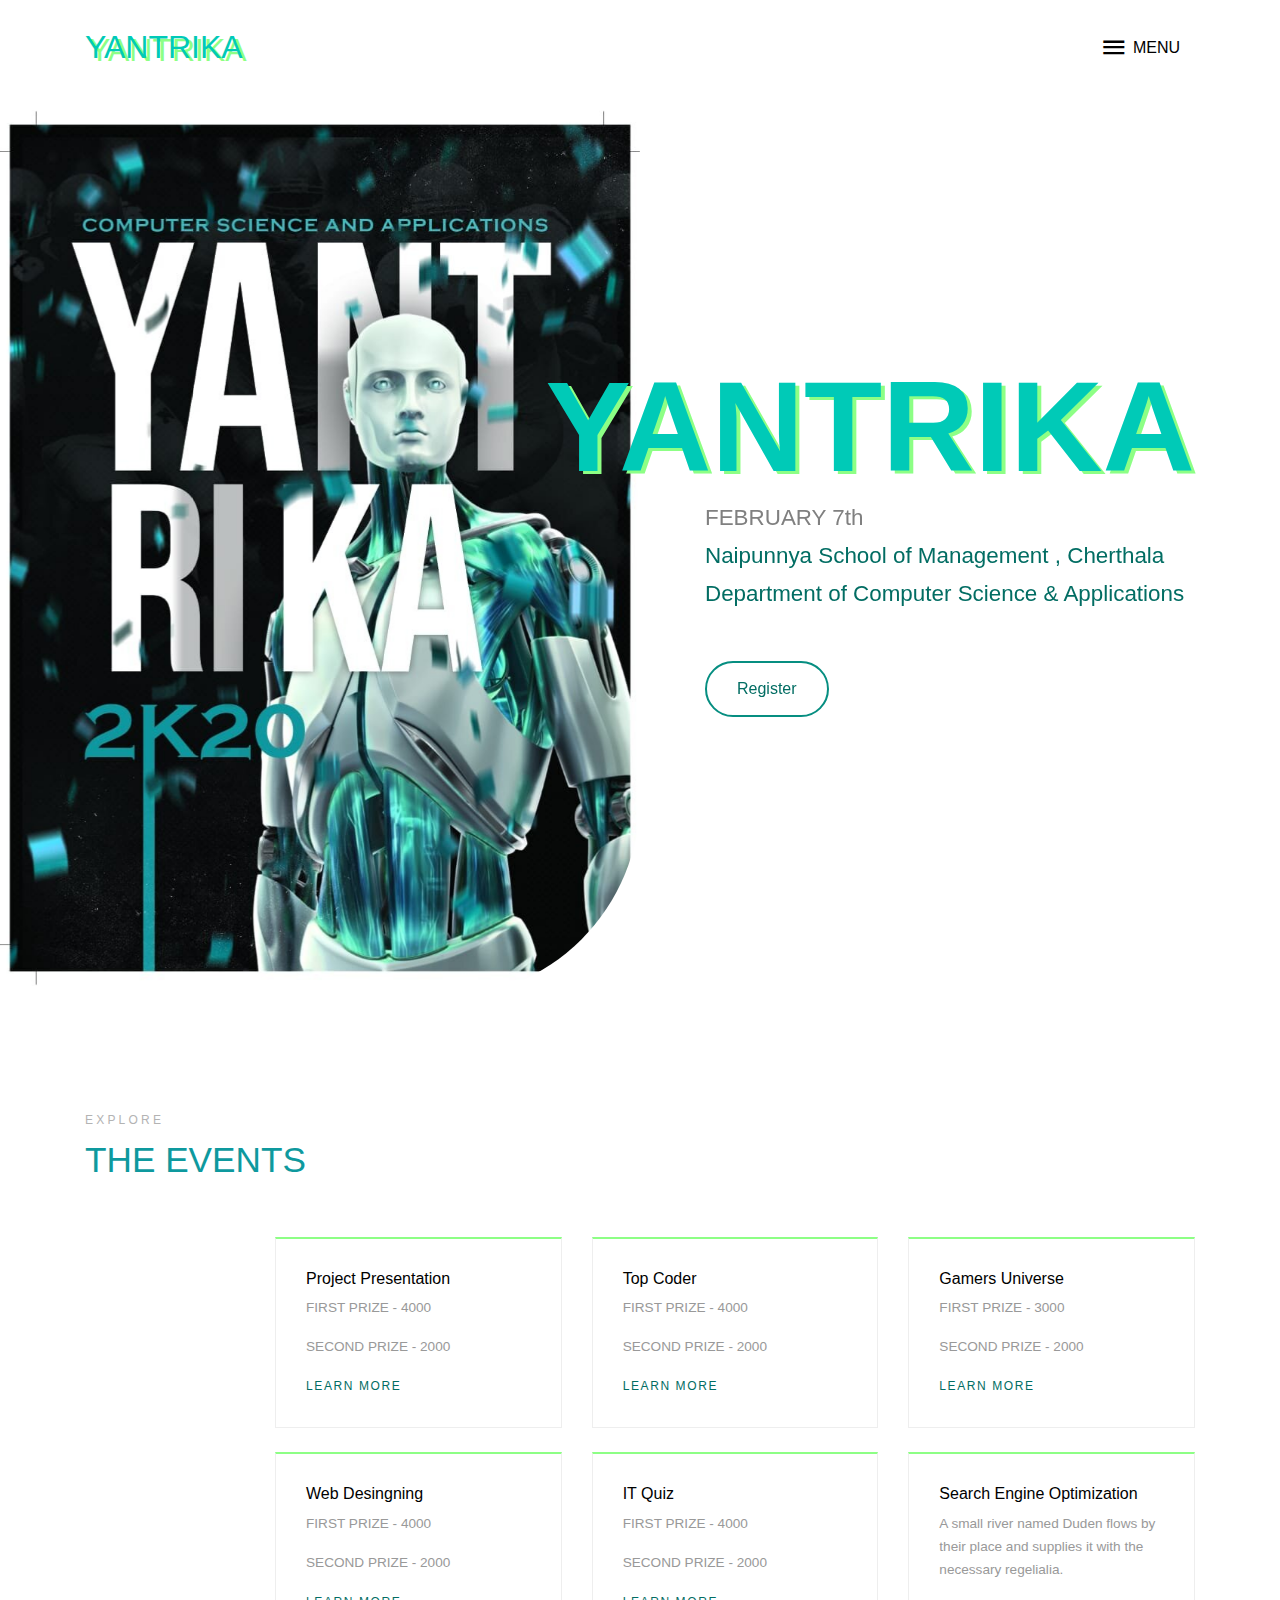
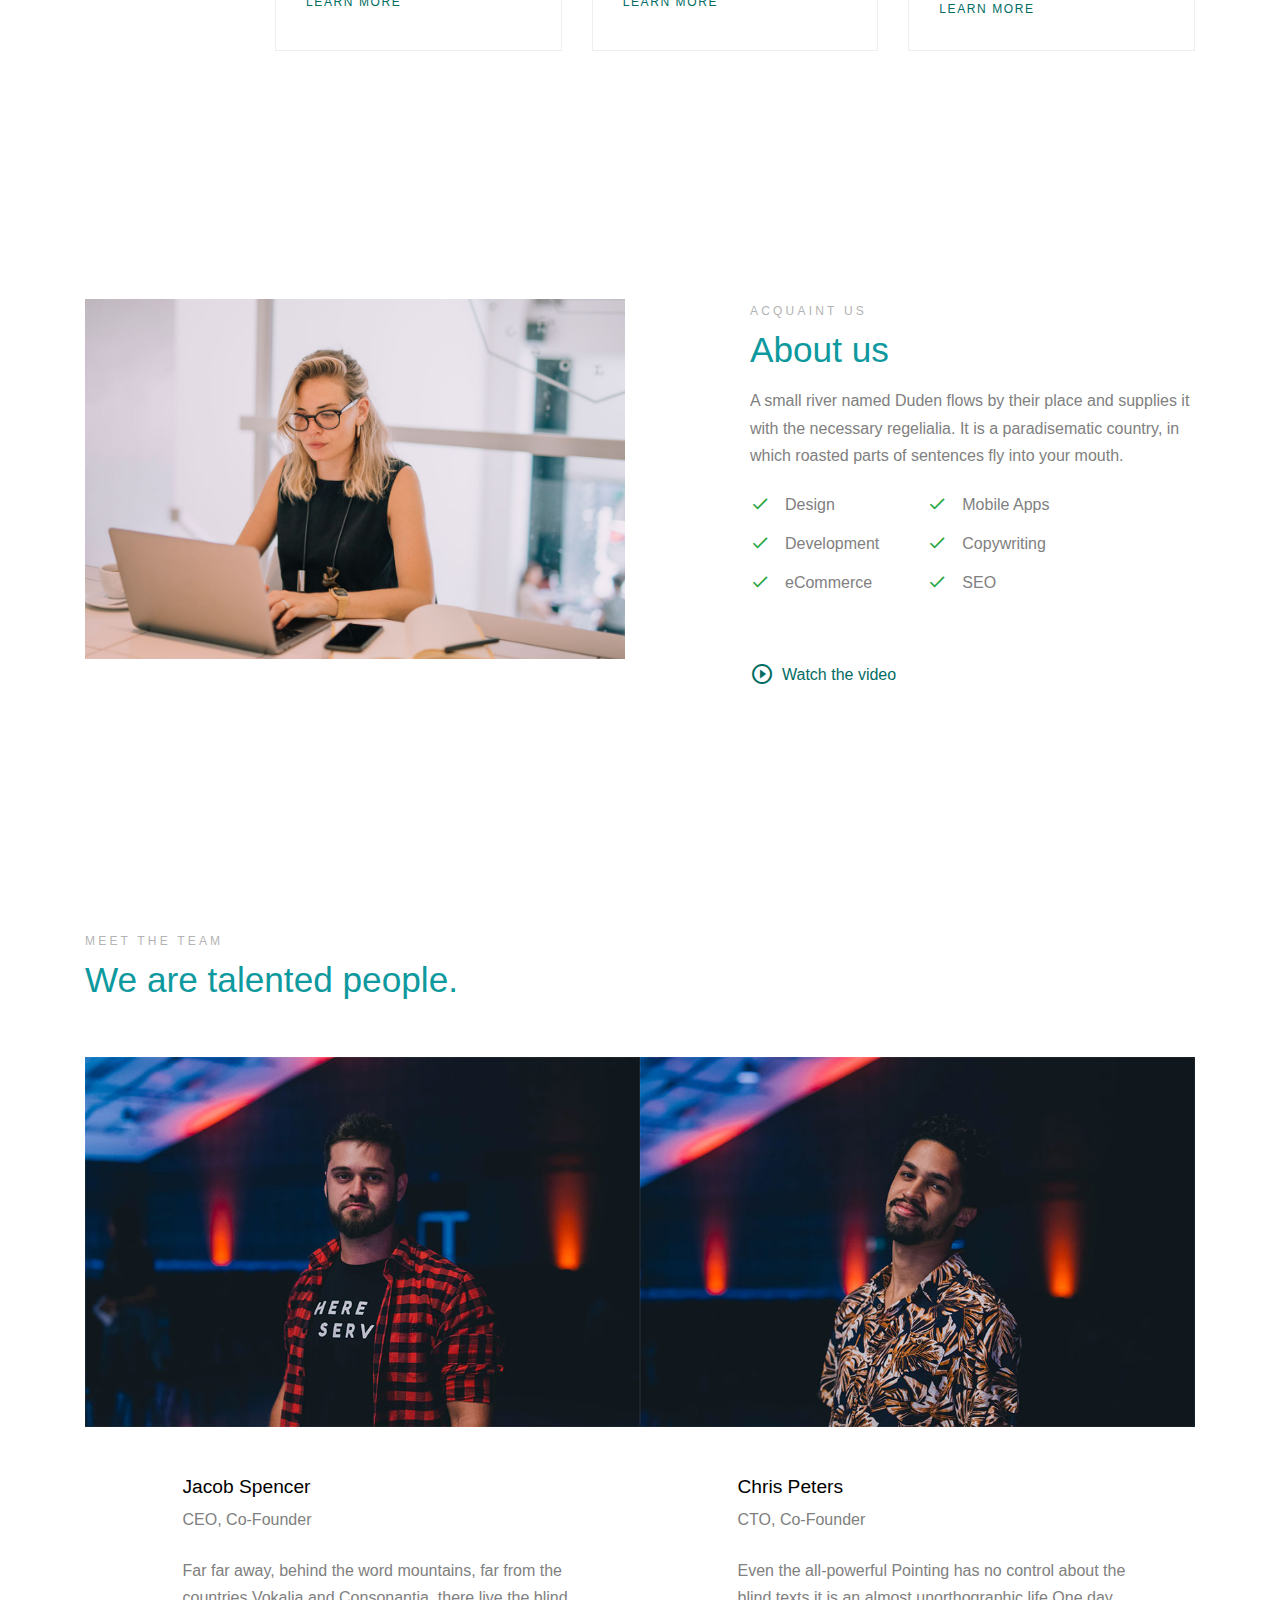
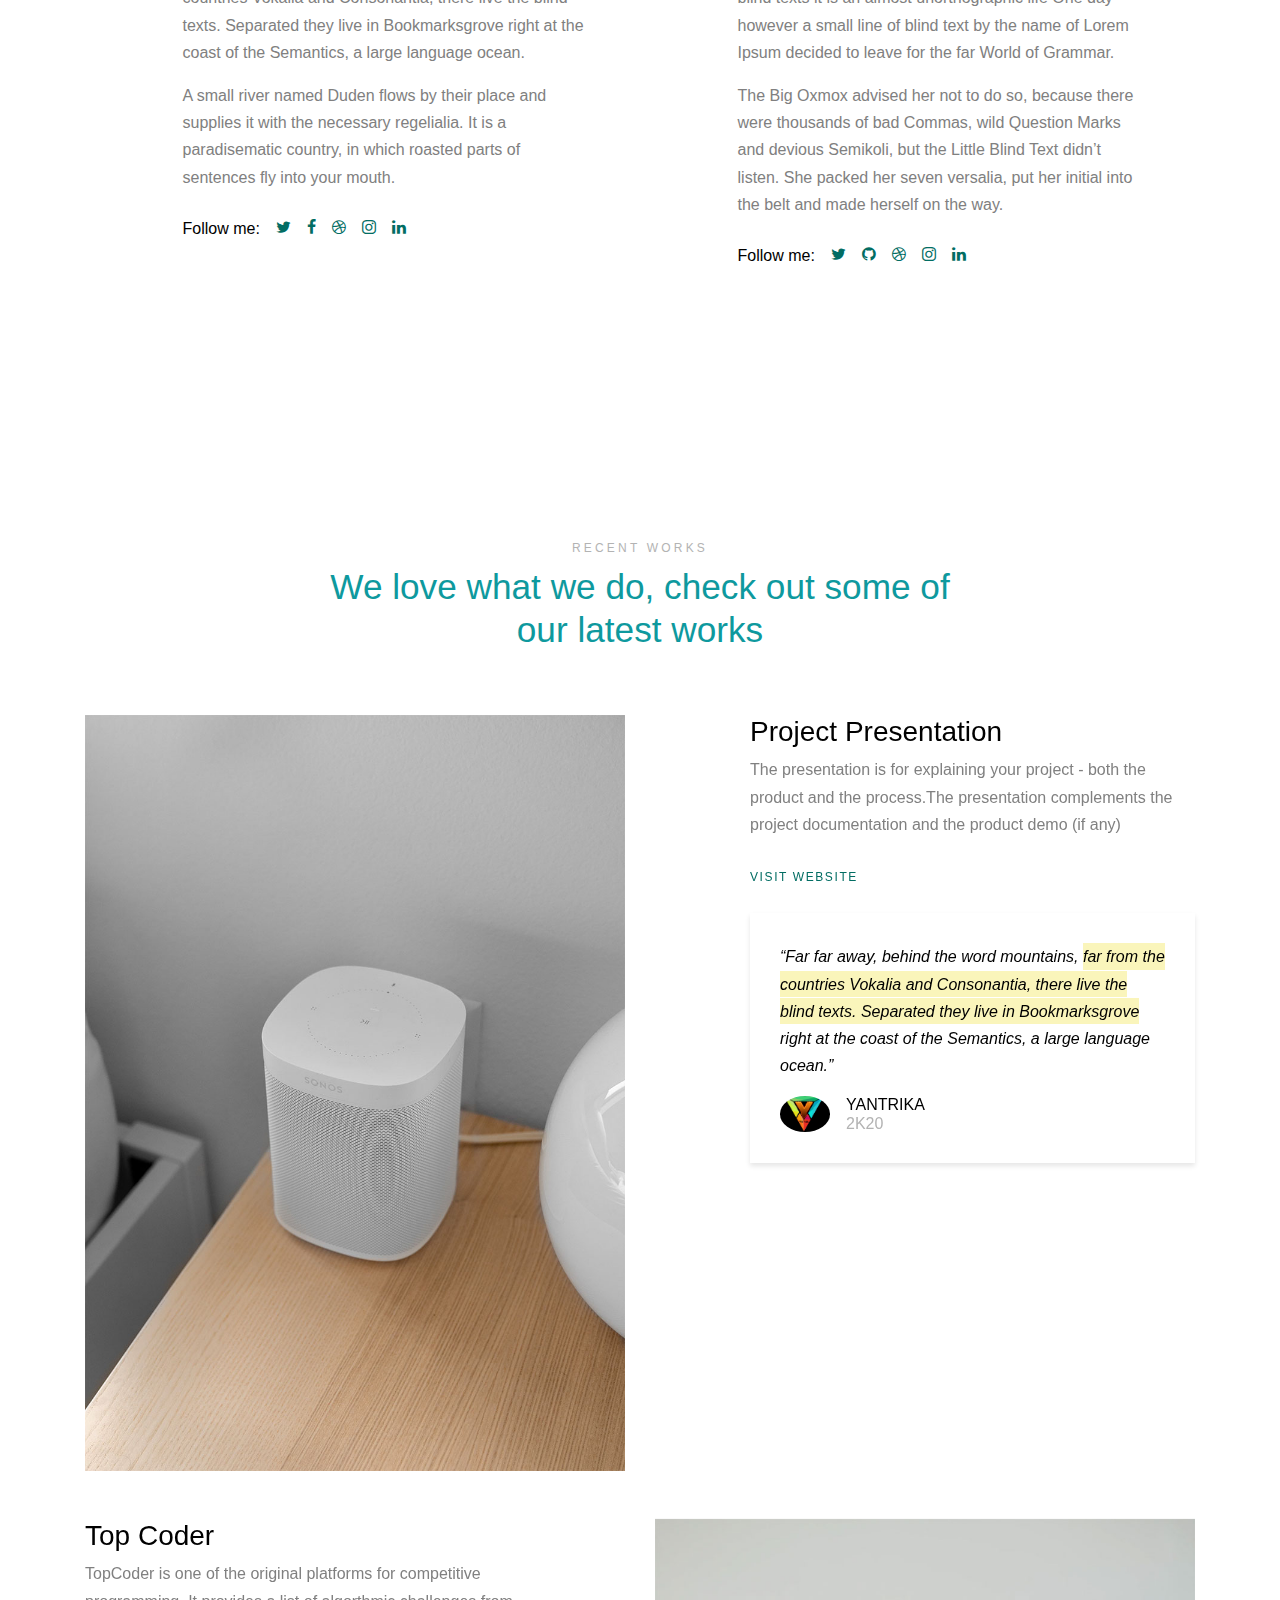
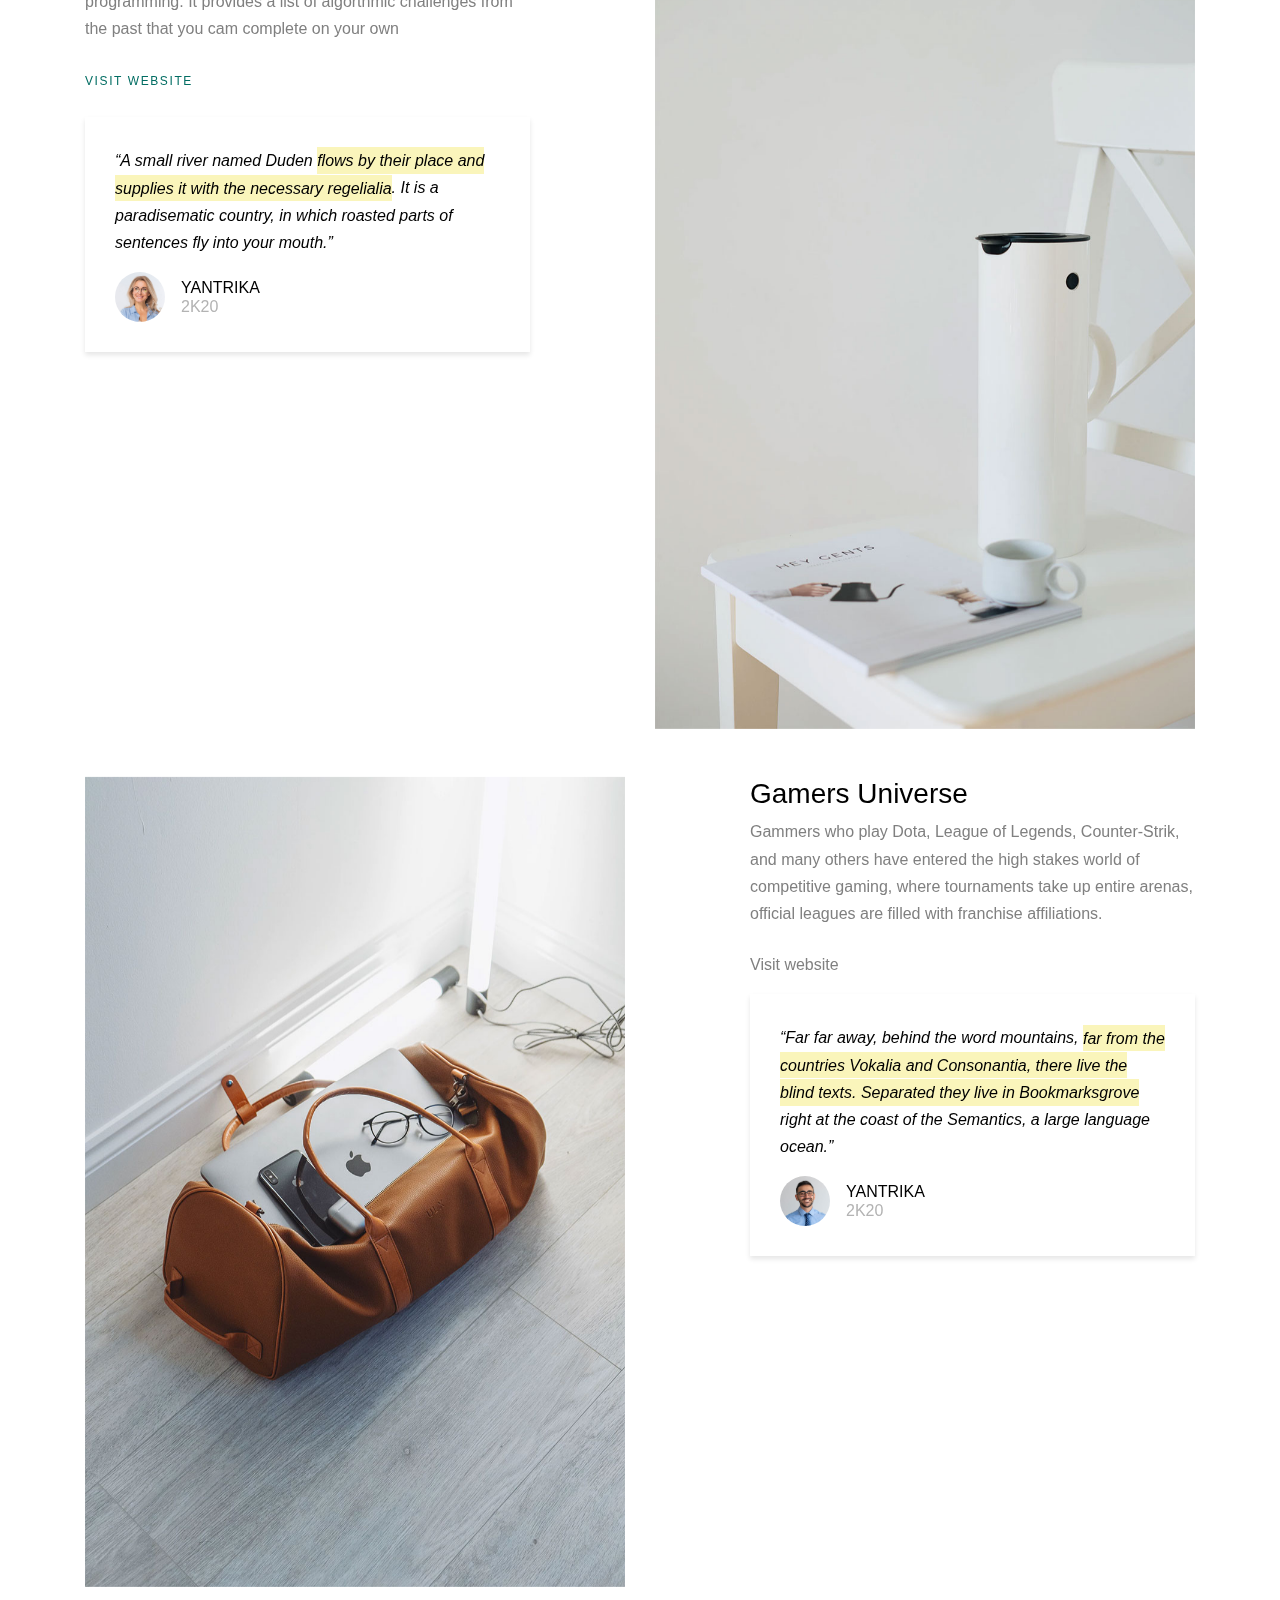
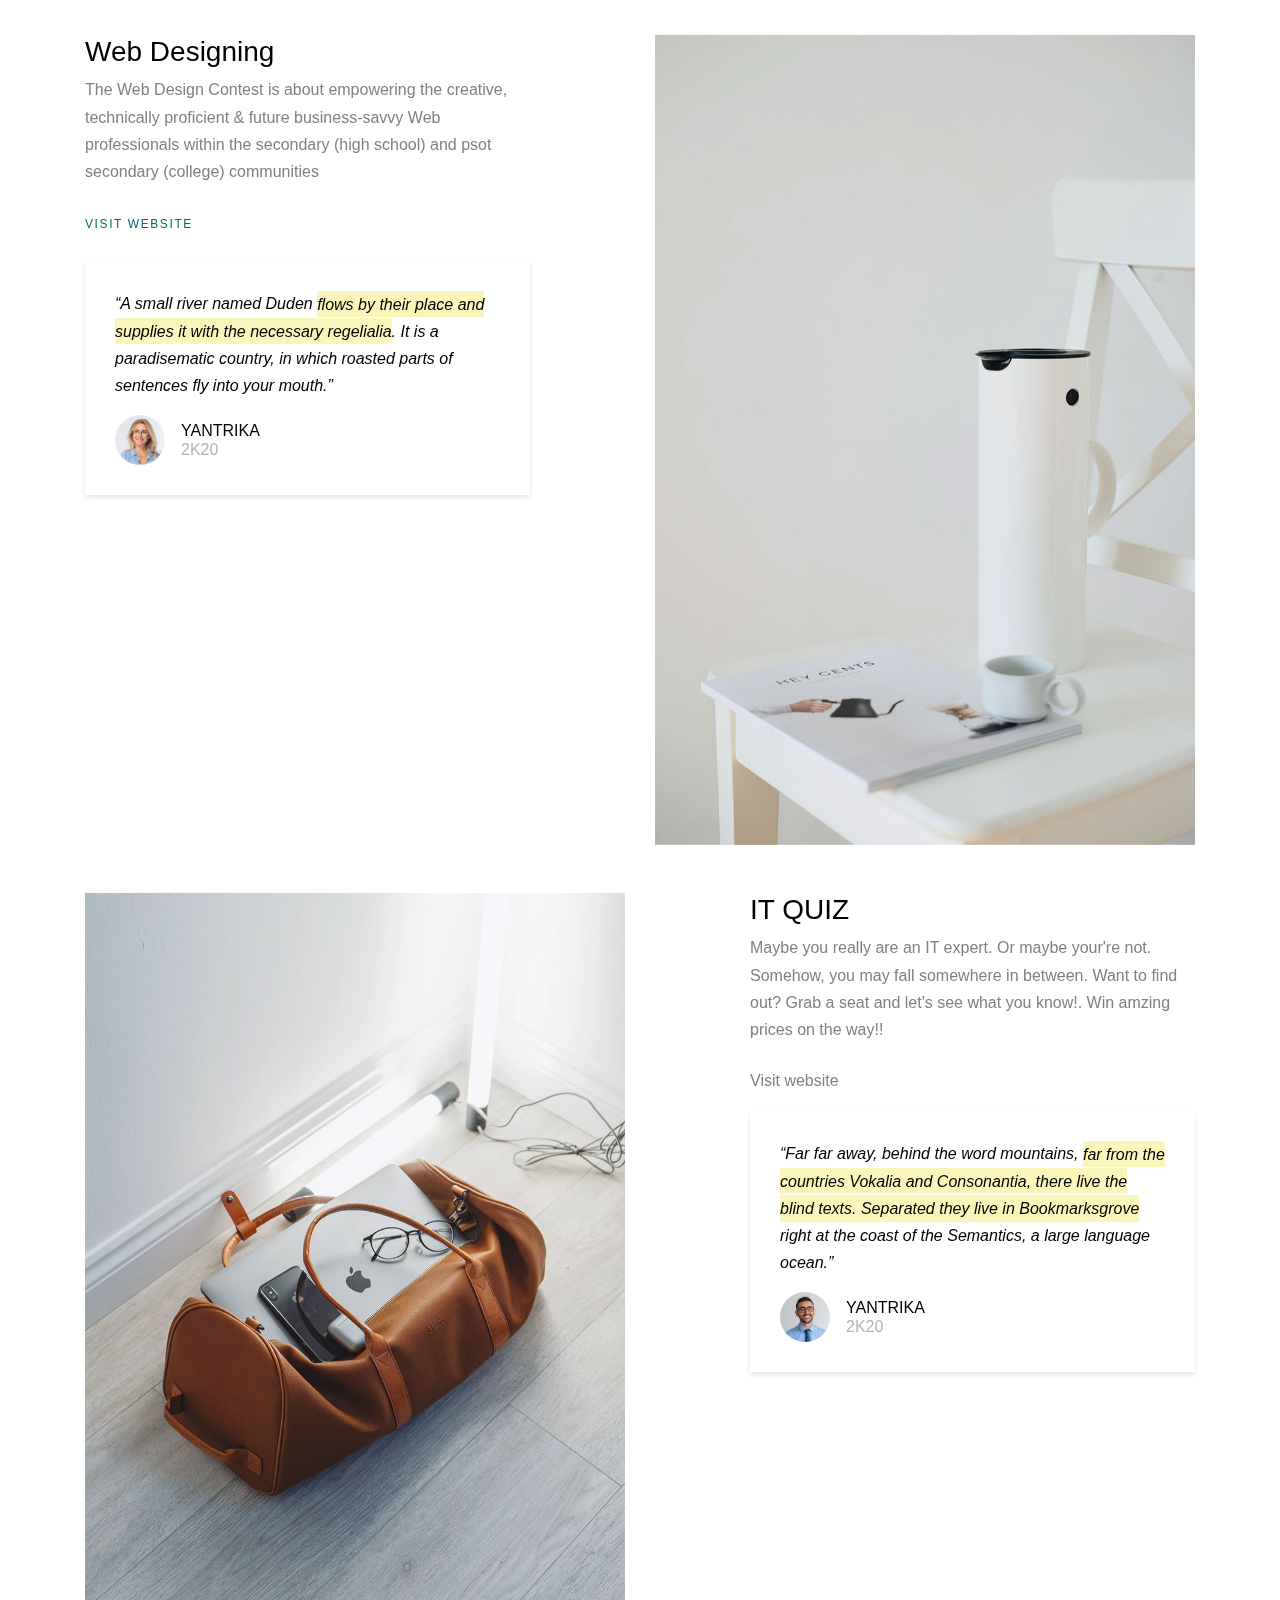
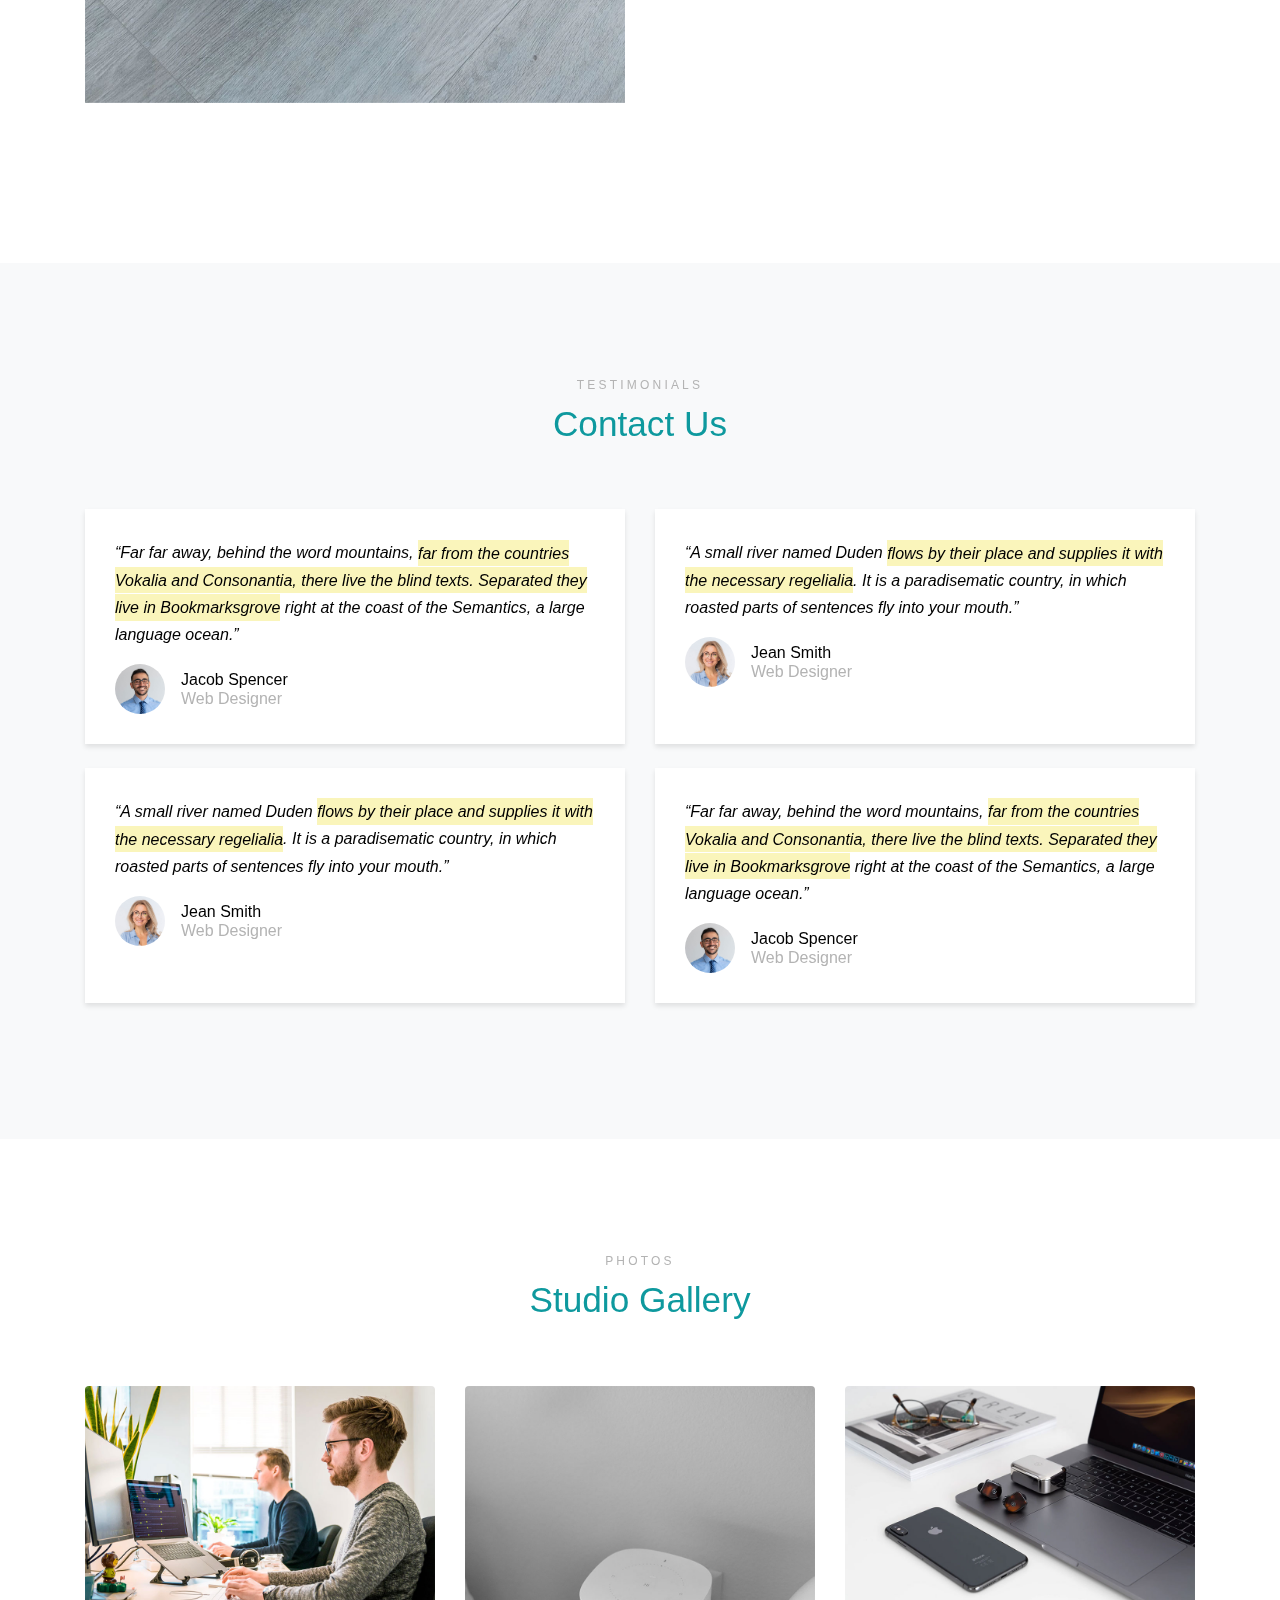
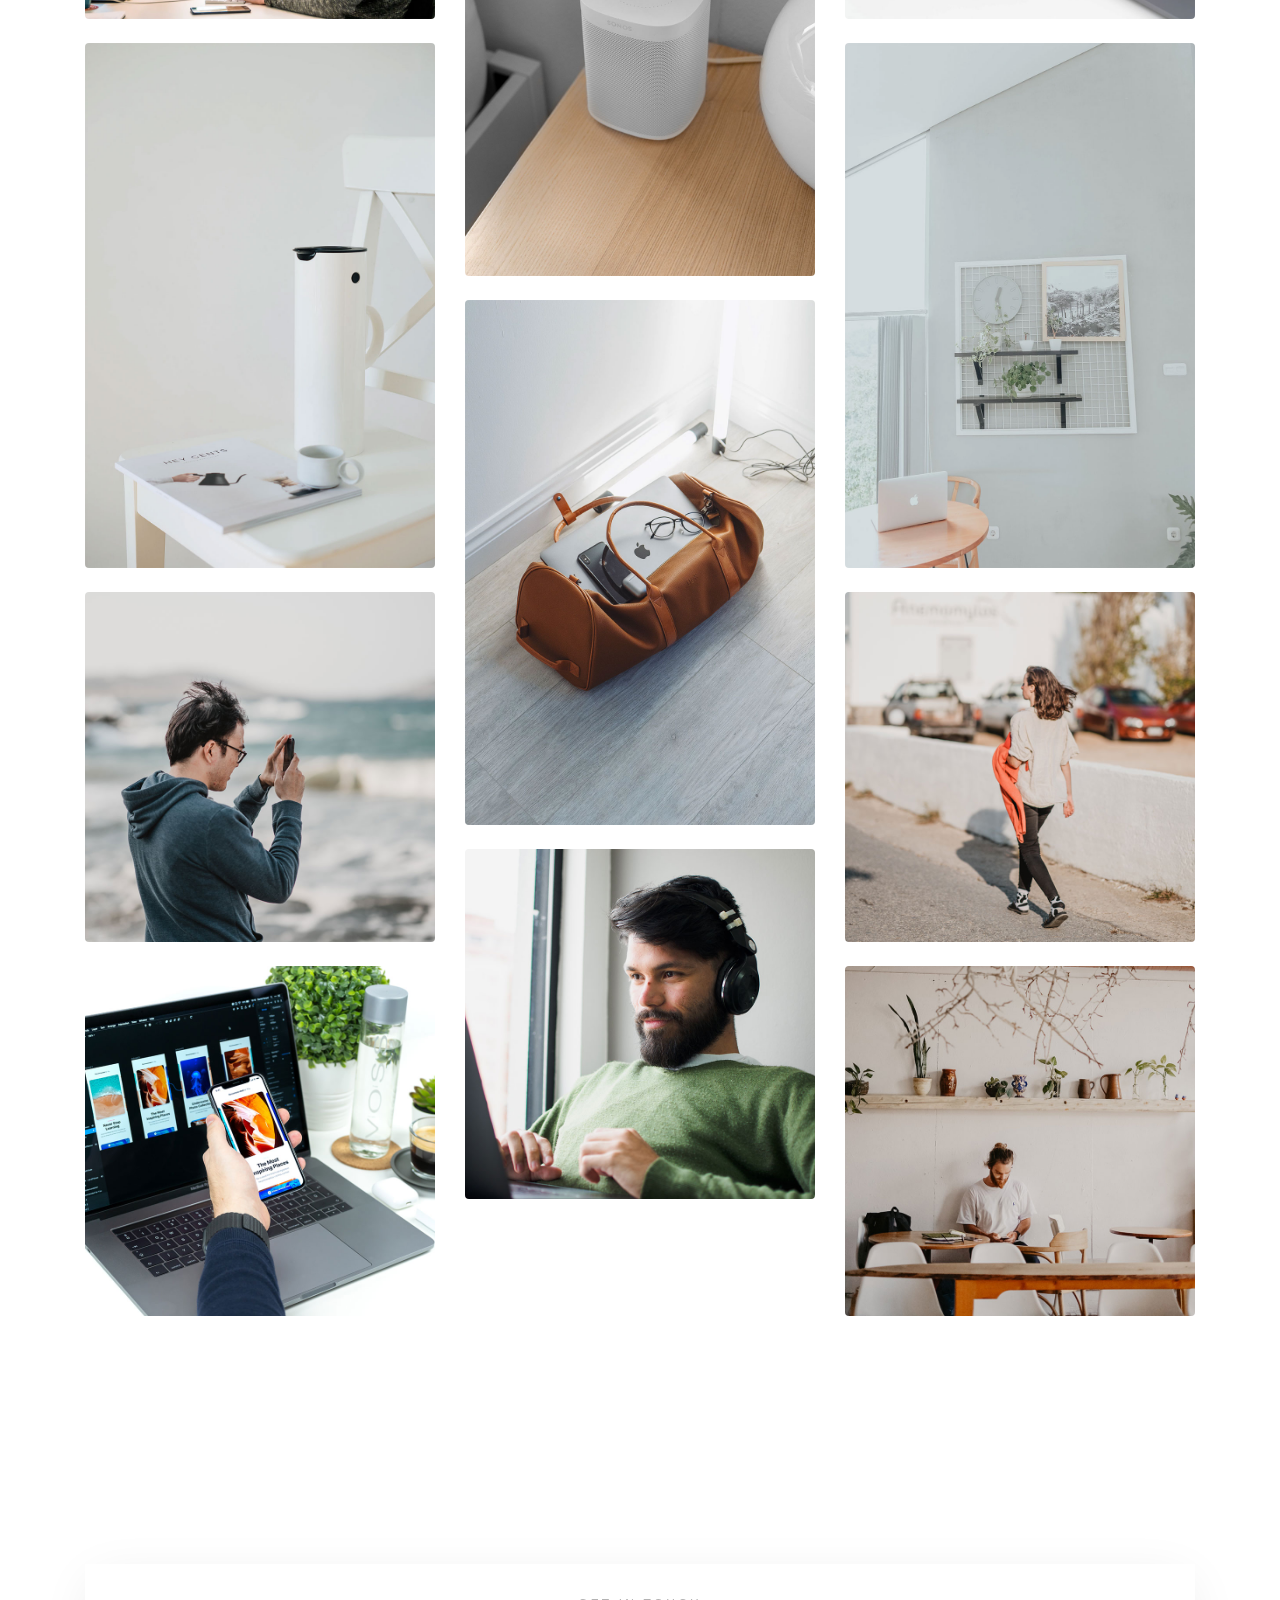
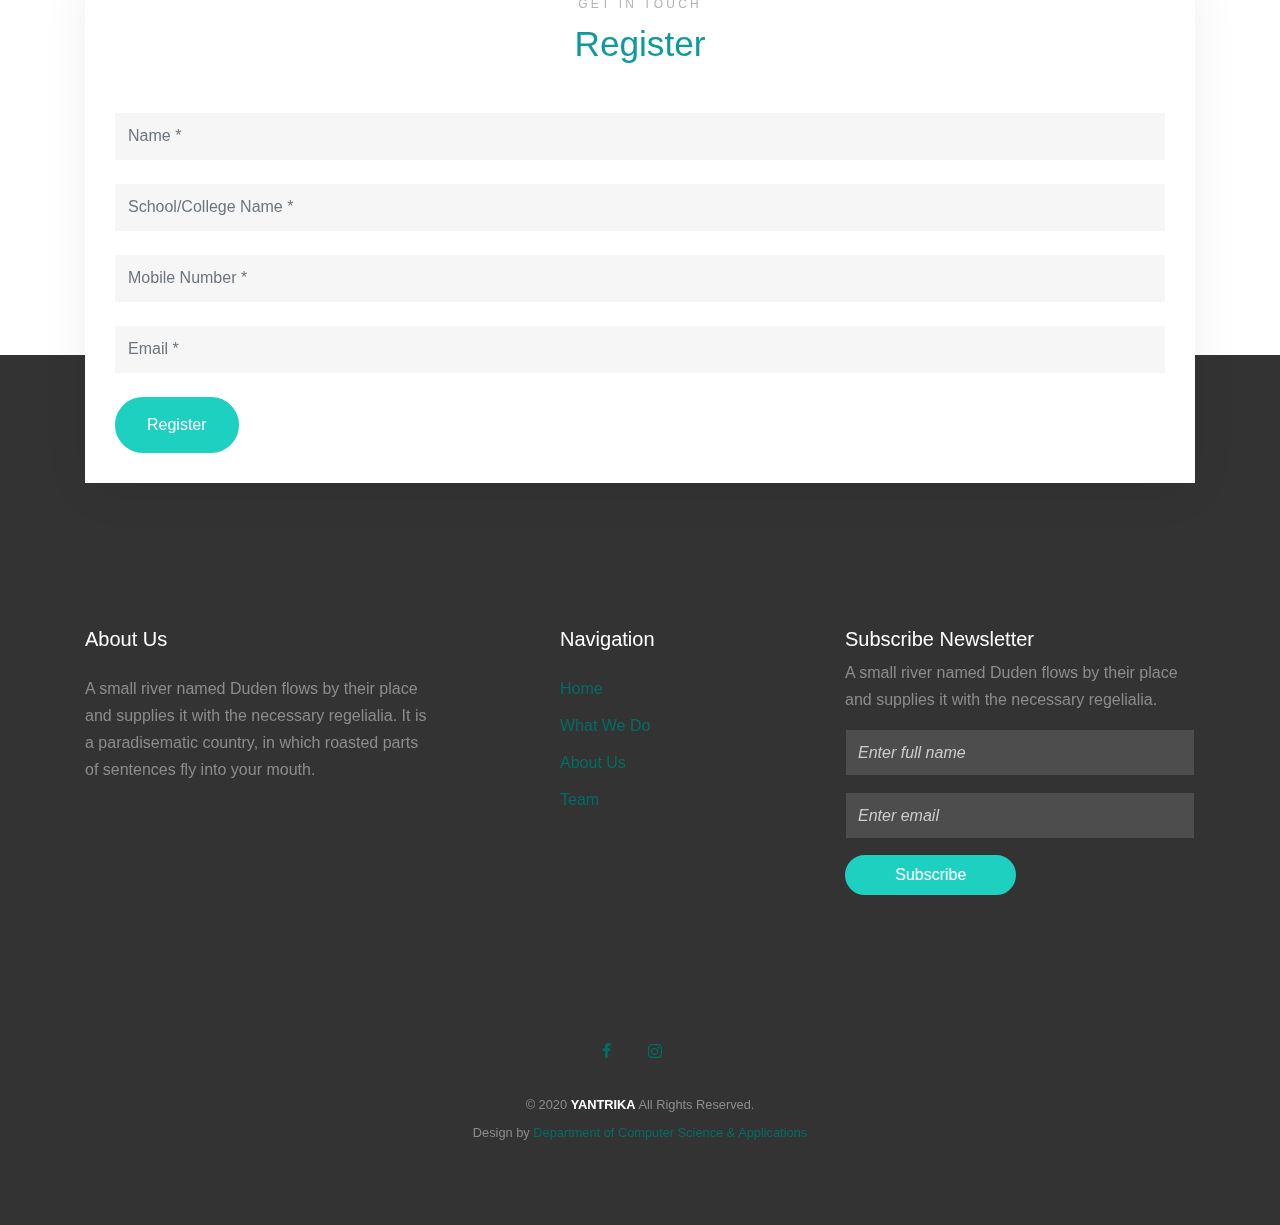
<file: templates/index.html>
<!-- 
////////////////////////////////////////////////////////////////

Author: Free-Template.co
Author URL: http://free-template.co.
License: https://creativecommons.org/licenses/by/3.0/
License URL: https://creativecommons.org/licenses/by/3.0/
Site License URL: https://free-template.co/template-license/
  
Website:  https://free-template.co
Facebook: https://www.facebook.com/FreeDashTemplate.co
Twitter:  https://twitter.com/Free_Templateco
RSS Feed: https://feeds.feedburner.com/Free-templateco

////////////////////////////////////////////////////////////////
-->
<!DOCTYPE html>
<html lang="en">
  <head>
    <title>Home page</title>
    <meta charset="utf-8">
    <meta name="viewport" content="width=device-width, initial-scale=1, shrink-to-fit=no">
    
    <meta name="description" content="" />
    <meta name="keywords" content="" />
    <meta name="author" content="Free-Template.co" />

    <link rel="shortcut icon" href="/static/ftco-32x32.png">

    <link href="https:/static/fonts.googleapis.com/css?family=Roboto:300,400,500,700,900" rel="stylesheet">
    <link rel="stylesheet" href="/static/fonts/icomoon/style.css">
    <link rel="stylesheet" href="/static/css/bootstrap.min.css">
    <link rel="stylesheet" href="/static/css/animate.css">
    <link rel="stylesheet" href="/static/css/owl.carousel.min.css">
    <link rel="stylesheet" href="/static/css/owl.theme.default.min.css">
    <link rel="stylesheet" href="/static/css/bootstrap-datepicker.css">
    
    
    <link rel="stylesheet" href="/static/fonts/flaticon/font/flaticon.css">
  
    <link rel="stylesheet" href="/static/css/aos.css">
    <link rel="stylesheet" href="/static/css/jquery.fancybox.min.css">
    

    <link rel="stylesheet" href="/static/css/style.css">
    
  </head>
  <body data-spy="scroll" data-target=".site-navbar-target" data-offset="300">
  
 <!--  <div id="overlayer"></div>
  <div class="loader">
    <div class="spinner-border text-primary" role="status">
      <span class="sr-only">Loading...</span>
    </div>
  </div> -->

  <div class="site-wrap">

    <div class="site-mobile-menu site-navbar-target">
      <div class="site-mobile-menu-header">
        <div class="site-mobile-menu-close mt-3">
          <span class="icon-close2 js-menu-toggle"></span>
        </div>
      </div>
      <div class="site-mobile-menu-body"></div>
    </div> <!-- .site-mobile-menu -->
    
    
    <div class="site-navbar-wrap">
      
      <div class="site-navbar site-navbar-target js-sticky-header">
        <div class="container">
          <div class="row align-items-center">
            <div class="col-6 col-md-4">
              <h1 class="site-logo"><a class="banner-text" href="/">YANTRIKA</a></h1>
			   <!-- <img class="logo-img" src="/static/images/logo.jpeg" alt=""> -->
            </div>
            <div class="col-6 col-md-8">
              <nav class="site-navigation text-right" role="navigation">
                <div class="container">

                  <div class="d-inline-block d-lg-block ml-md-0 mr-auto py-3"><a href="#" class="site-menu-toggle js-menu-toggle text-black">
                    <span class="icon-menu h3"></span> <span class="menu-text">Menu</span>
                  </a></div>

                  <ul class="site-menu main-menu js-clone-nav d-none d-lg-none">
                    <li><a href="/" class="nav-link">Home</a></li>
                    <li><a href="#what-we-do-section" class="nav-link">Register</a></li>
                    <li><a href="#about-section" class="nav-link">About Us</a></li>
                    <li><a href="/login_form" class="nav-link">Login</a></li>
                    <li><a href="#studio-section" class="nav-link">Gallery</a></li>
                    <li><a href="#contact-section" class="nav-link">Contact</a></li>
                  </ul>
                </div>
              </nav>
            </div>
          </div>
        </div>
      </div>
    </div> <!-- END .site-navbar-wrap -->
    
    <div class="site-blocks-cover" id="home-section">
      <div class="img-wrap">
        <div class="owl-carousel slide-one-item hero-slider">
          <div class="slide">
            <img src="/static/images/glint_hero_2.jpg">  
          </div>
        </div>
      </div>
      <div class="container">
        <div class="row">
          <div class="col-md-6 ml-auto align-self-center">
            <div class="intro">
              <div class="heading">
                <h1 class="banner-text text-right">YANTRIKA</h1>
              </div>
              <div class="text">
                <p class="sub-text mb-5">
                    <span class="d-block">FEBRUARY 7th</span>
                  <span class="a-block"><a href="http://www.naipunnya.in" target="_blank">
                  Naipunnya  School  of  Management , Cherthala</a>
                </span>
                <a href="http://www.naipunnya.in/department/cs-department.html" target="_blank">Department of Computer Science & Applications</a></p>
                <p><a href="#contact-section" class="btn btn-outline-primary btn-md">Register</a></p>
              </div>
            </div>
          </div>
        </div>
      </div>
    </div> <!-- END .site-blocks-cover -->

    <div class="site-section" id="what-we-do-section">
      <div class="container">
        <div class="row mb-5">
          <div class="col-lg-6 section-title">
            <span class="sub-title mb-2 d-block">EXPLORE</span>
            <h2 class="title text-custom">THE EVENTS</h2>
          </div>
        </div>
        <div class="row">
          <div class="col-lg-10 ml-auto">
            <div class="row">
              <div class="col-md-6 col-lg-4 mb-4 mb-lg-4">
                <div class="service h-100">
                  <h3>Project Presentation</h3>
                     <p>FIRST PRIZE   - 4000</p>
                     <p>SECOND  PRIZE - 2000</p>
                  <p><a href="#portfolio-section" class="readmore">Learn more</a></p>
                </div>
              </div>
              <div class="col-md-6 col-lg-4 mb-4 mb-lg-4">
                <div class="service h-100">
                  <h3>Top Coder</h3>
                     <p>FIRST PRIZE   - 4000</p>
                     <p>SECOND  PRIZE - 2000</p>
                  <p><a href="#tope_coder" class="readmore">Learn more</a></p>
                </div>
              </div>
              <div class="col-md-6 col-lg-4 mb-4 mb-lg-4">
                <div class="service h-100">
                  <h3>Gamers Universe</h3>
                      <p>FIRST PRIZE   - 3000</p>
                      <p>SECOND  PRIZE - 2000</p>
                  <p><a href="#Gamers Universe" class="readmore">Learn more</a></p>
                </div>
              </div>

              <div class="col-md-6 col-lg-4 mb-4 mb-lg-4">
                <div class="service h-100">
                  <h3>Web Desingning</h3>
                      <p>FIRST PRIZE   - 4000</p>
                      <p>SECOND  PRIZE - 2000</p>
                  <p><a href="#web designing" class="readmore">Learn more</a></p>
                </div>
              </div>
              <div class="col-md-6 col-lg-4 mb-4 mb-lg-4">
                <div class="service h-100">
                  <h3>IT Quiz</h3>
                      <p>FIRST PRIZE   - 4000</p>
                      <p>SECOND  PRIZE - 2000</p>
                  <p><a href="#" class="readmore">Learn more</a></p>
                </div>
              </div>
              <div class="col-md-6 col-lg-4 mb-4 mb-lg-4">
                <div class="service h-100">
                  <h3>Search Engine Optimization</h3>
                  <p>A small river named Duden flows by their place and supplies it with the necessary regelialia.</p>
                  <p><a href="#" class="readmore">Learn more</a></p>
                </div>
              </div>
            </div>
          </div>
        </div>
      </div>
    </div> <!-- END .site-section -->

    <div class="site-section" id="about-section">
      <div class="container">
        <div class="row align-items-center">
          <div class="col-lg-6 mb-5">
            <img src="/static/images/glint_about_1.jpg" alt="Free Website Template by Free-Template.co" class="img-fluid">
          </div>
          <div class="col-lg-5 ml-auto section-title">
            <span class="sub-title mb-2 d-block">Acquaint Us</span>
            <h2 class="title text-custom mb-3">About us</h2>
            <p class="mb-4">A small river named Duden flows by their place and supplies it with the necessary regelialia. It is a paradisematic country, in which roasted parts of sentences fly into your mouth.</p>


            <div class="d-flex">
              <ul class="list-unstyled ul-check success mr-5">
                <li>Design</li>
                <li>Development</li>
                <li>eCommerce</li>
                
              </ul>
              <ul class="list-unstyled ul-check success">
                
                <li>Mobile Apps</li>
                <li>Copywriting</li>
                <li>SEO</li>
              </ul>
            </div>
            <p><a data-fancybox data-ratio="2" href="https://vimeo.com/326176805" class="d-flex align-items-center"><span class="icon-play_circle_outline h4 m-0 mr-2"></span> <span>Watch the video</span></a></p>
          </div>
        </div>
      </div>
    </div> <!-- .END site-section -->


    <div class="site-section" id="what-we-do-section">
      <div class="container">
        <div class="row mb-5">
          <div class="col-lg-6 section-title">
            <span class="sub-title mb-2 d-block">Meet The Team</span>
            <h2 class="title text-primary text-custom">We are talented people.</h2>
          </div>
        </div>
        <div class="row no-gutters">
          <div class="col-lg-6 mb-5 person">
            <img src="/static/images/person_1.jpg" alt="Free website template by Free-Template.co" class="img-fluid mb-5">

            <div class="row">
              <div class="col-lg-10 ml-auto">
                <div class="pr-lg-5">
                  <h3>Jacob Spencer</h3>
                  <span class="mb-4 d-block">CEO, Co-Founder</span>
                  <p>Far far away, behind the word mountains, far from the countries Vokalia and Consonantia, there live the blind texts. Separated they live in Bookmarksgrove right at the coast of the Semantics, a large language ocean.</p>
                  <p>A small river named Duden flows by their place and supplies it with the necessary regelialia. It is a paradisematic country, in which roasted parts of sentences fly into your mouth.</p>
                  <p class="d-flex align-items-center">
                    <span class="mr-3 text-black">Follow me:</span>
                    <a href="#" class="twitter pr-2 pt-2 pb-2 pl-0"><span class="icon-twitter"></span></a>
                    <a href="#" class="facebook p-2"><span class="icon-facebook"></span></a>
                    <a href="#" class="dribbble p-2"><span class="icon-dribbble"></span></a>
                    <a href="#" class="instagram p-2"><span class="icon-instagram"></span></a>
                    <a href="#" class="linkedin p-2"><span class="icon-linkedin"></span></a>
                  </p>
                </div>
              </div>
            </div>
          </div>
          <div class="col-lg-6 person">
            <img src="/static/images/person_2.jpg" alt="Free website template by Free-Template.co" class="img-fluid mb-5">
            <div class="row">
              <div class="col-lg-10 ml-auto">
                <div class="pr-lg-5">
                  <h3>Chris Peters</h3>
                  <span class="mb-4 d-block">CTO, Co-Founder</span>
                  <p>Even the all-powerful Pointing has no control about the blind texts it is an almost unorthographic life One day however a small line of blind text by the name of Lorem Ipsum decided to leave for the far World of Grammar.</p>
                  <p>The Big Oxmox advised her not to do so, because there were thousands of bad Commas, wild Question Marks and devious Semikoli, but the Little Blind Text didn’t listen. She packed her seven versalia, put her initial into the belt and made herself on the way.</p>
                  <p class="d-flex align-items-center">
                    <span class="mr-3 text-black">Follow me:</span>
                    <a href="#" class="twitter pr-2 pt-2 pb-2 pl-0"><span class="icon-twitter"></span></a>
                    <a href="#" class="github p-2"><span class="icon-github"></span></a>
                    <a href="#" class="dribbble p-2"><span class="icon-dribbble"></span></a>
                    <a href="#" class="instagram p-2"><span class="icon-instagram"></span></a>
                    <a href="#" class="linkedin p-2"><span class="icon-linkedin"></span></a>
                  </p>
                </div>
              </div>
            </div>
          </div>
        </div>
      </div>
    </div>
    

    <div class="site-section" id="portfolio-section">
      <div class="container">
        <div class="row mb-5 ">
          <div class="col-md-7 section-title text-center mx-auto">
            <span class="sub-title mb-2 d-block">Recent Works</span>
            <h2 class="title text-custom mb-3">We love what we do, check out some of our latest works</h2>
          </div>
        </div>
        <div class="row mb-5">
          <div class="col-lg-6 mb-4 mb-lg-0">
            <img src="/static/images/sq_img_2.jpg" alt="Free website template by Free-Template.co" class="img-fluid">
          </div>
          <div class="col-lg-5 h-100 jm-sticky-top ml-auto" >
            <h3>Project Presentation </h3>
            <p class="mb-4">The presentation is for explaining your project - both the product and the process.The presentation complements the project documentation and the product demo (if any) </p>
            <p class="mb-4"><a href="#" class="readmore">Visit website</a></p>
            <div class="testimonial bg-white h-100">
              <blockquote class="mb-3">
                <p>&ldquo;Far far away, behind the word mountains, <strong>far from the countries Vokalia and Consonantia, there live the blind texts. Separated they live in Bookmarksgrove</strong> right at the coast of the Semantics, a large language ocean.&rdquo;</p>
              </blockquote>
              <div class="d-flex align-items-center vcard">
                <figure class="mb-0 mr-3">
                  <img src="/static/images/yan.jpeg" alt="Free website template by Free-Template.co" class="img-fluid ounded-circle">
                </figure>
                <div class="vcard-text">
                  <span class="d-block">YANTRIKA</span>
                  <span class="position">2K20</span>
                </div>
              </div>
            </div>
          </div>
        </div>

        <div class="row mb-5" id="tope_coder">
          <div class="col-lg-6 order-1 order-lg-2 mb-4 mb-lg-0">
            <img src="/static/images/sq_img_4.jpg" alt="Free website template by Free-Template.co" class="img-fluid">
          </div>
          <div class="col-lg-5 h-100 jm-sticky-top mr-auto order-2 order-lg-1">
            <h3>Top Coder</h3>
            <p class="mb-4">TopCoder is one of the original platforms for competitive programming. It provides a list of algorthmic challenges from the past that you cam complete on your own</p>
            <p class="mb-4"><a href="#" class="readmore">Visit website</a></p>
            <div class="testimonial bg-white h-100">
              <blockquote class="mb-3">
                <p>&ldquo;A small river named Duden <strong>flows by their place and supplies it with the necessary regelialia</strong>. It is a paradisematic country, in which roasted parts of sentences fly into your mouth.&rdquo;</p>
              </blockquote>
              <div class="d-flex align-items-center vcard">
                <figure class="mb-0 mr-3">
                  <img src="/static/images/person_4.jpg" alt="Free website template by Free-Template.co" class="img-fluid ounded-circle">
                </figure>
                <div class="vcard-text">
                  <span class="d-block">YANTRIKA</span>
                  <span class="position">2K20</span>
                </div>
              </div>
            </div>
          </div>
        </div>

          <div class="row mb-5" id="Gamers Universe">
          <div class="col-lg-6 mb-4 mb-lg-0">
            <img src="/static/images/sq_img_6.jpg" alt="Free website template by Free-Template.co" class="img-fluid">
          </div>
          <div class="col-lg-5 h-100 jm-sticky-top ml-auto">
            <h3>Gamers Universe</h3>
            <p class="mb-4">Gammers who play Dota, League of Legends, Counter-Strik, and many others have entered the high stakes world of competitive gaming, where tournaments take up entire arenas, official leagues are filled with franchise affiliations.</p>
            <p class="mb-4><a href="#" class="readmore">Visit website</a></p>
            <div class="testimonial bg-white h-100">
              <blockquote class="mb-3">
                <p>&ldquo;Far far away, behind the word mountains, <strong>far from the countries Vokalia and Consonantia, there live the blind texts. Separated they live in Bookmarksgrove</strong> right at the coast of the Semantics, a large language ocean.&rdquo;</p>
              </blockquote>
              <div class="d-flex align-items-center vcard">
                <figure class="mb-0 mr-3">
                  <img src="/static/images/person_3.jpg" alt="Free website template by Free-Template.co" class="img-fluid ounded-circle">
                </figure>
                <div class="vcard-text">
                  <span class="d-block">YANTRIKA</span>
                  <span class="position">2K20</span>
                </div>
              </div>
            </div>
          </div>
        </div>

        <div class="row mb-5" id="web designing">
          <div class="col-lg-6 order-1 order-lg-2 mb-4 mb-lg-0">
            <img src="/static/images/sq_img_4.jpg" alt="Free website template by Free-Template.co" class="img-fluid">
          </div>
          <div class="col-lg-5 h-100 jm-sticky-top mr-auto order-2 order-lg-1">
            <h3>Web Designing</h3>
            <p class="mb-4">The Web Design Contest is about empowering the creative, technically proficient & future business-savvy Web professionals within the secondary (high school) and psot secondary (college) communities</p>
            <p class="mb-4"><a href="#" class="readmore">Visit website</a></p>
            <div class="testimonial bg-white h-100">
              <blockquote class="mb-3">
                <p>&ldquo;A small river named Duden <strong>flows by their place and supplies it with the necessary regelialia</strong>. It is a paradisematic country, in which roasted parts of sentences fly into your mouth.&rdquo;</p>
              </blockquote>
              <div class="d-flex align-items-center vcard">
                <figure class="mb-0 mr-3">
                  <img src="/static/images/person_4.jpg" alt="Free website template by Free-Template.co" class="img-fluid ounded-circle">
                </figure>
                <div class="vcard-text">
                  <span class="d-block">YANTRIKA</span>
                  <span class="position">2K20</span>
                </div>
              </div>
            </div>
          </div>
        </div>
        
        <div class="row mb-5" id="IT QUIZ">
        <div class="col-lg-6 mb-4 mb-lg-0">
          <img src="/static/images/sq_img_6.jpg" alt="Free website template by Free-Template.co" class="img-fluid">
        </div>
        <div class="col-lg-5 h-100 jm-sticky-top ml-auto">
          <h3>IT QUIZ</h3>
          <p class="mb-4">Maybe you really are an IT expert. Or maybe your're not. Somehow, you may fall somewhere in between. Want to find out? Grab a seat and let's see what you know!. Win amzing prices on the way!!</p>
          <p class="mb-4><a href="#" class="readmore">Visit website</a></p>
          <div class="testimonial bg-white h-100">
            <blockquote class="mb-3">
              <p>&ldquo;Far far away, behind the word mountains, <strong>far from the countries Vokalia and Consonantia, there live the blind texts. Separated they live in Bookmarksgrove</strong> right at the coast of the Semantics, a large language ocean.&rdquo;</p>
            </blockquote>
            <div class="d-flex align-items-center vcard">
              <figure class="mb-0 mr-3">
                <img src="/static/images/person_3.jpg" alt="Free website template by Free-Template.co" class="img-fluid ounded-circle">
              </figure>
              <div class="vcard-text">
                <span class="d-block">YANTRIKA</span>
                <span class="position">2K20</span>
              </div>
            </div>
          </div>
        </div>
      </div>

      </div>
    </div>

    <div class="site-section bg-light">
      <div class="container">
         <div class="row mb-5 ">
          <div class="col-md-7 section-title text-center mx-auto">
            <span class="sub-title mb-2 d-block">Testimonials</span>
            <h2 class="title text-custom mb-3">Contact Us</h2>
          </div>
        </div>
        <div class="row">
          <div class="col-lg-6 mb-4">
            <div class="testimonial bg-white h-100">
              <blockquote class="mb-3">
                <p>&ldquo;Far far away, behind the word mountains, <strong>far from the countries Vokalia and Consonantia, there live the blind texts. Separated they live in Bookmarksgrove</strong> right at the coast of the Semantics, a large language ocean.&rdquo;</p>
              </blockquote>
              <div class="d-flex align-items-center vcard">
                <figure class="mb-0 mr-3">
                  <img src="/static/images/person_3.jpg" alt="Free website template by Free-Template.co" class="img-fluid ounded-circle">
                </figure>
                <div class="vcard-text">
                  <span class="d-block">Jacob Spencer</span>
                  <span class="position">Web Designer</span>
                </div>
              </div>
            </div>
          </div>
          <div class="col-lg-6 mb-4">
            <div class="testimonial bg-white h-100">
              <blockquote class="mb-3">
                <p>&ldquo;A small river named Duden <strong>flows by their place and supplies it with the necessary regelialia</strong>. It is a paradisematic country, in which roasted parts of sentences fly into your mouth.&rdquo;</p>
              </blockquote>
              <div class="d-flex align-items-center vcard">
                <figure class="mb-0 mr-3">
                  <img src="/static/images/person_4.jpg" alt="Free website template by Free-Template.co" class="img-fluid ounded-circle">
                </figure>
                <div class="vcard-text">
                  <span class="d-block">Jean Smith</span>
                  <span class="position">Web Designer</span>
                </div>
              </div>
            </div>
          </div>

          <div class="col-lg-6 mb-4">
            <div class="testimonial bg-white h-100">
              <blockquote class="mb-3">
                <p>&ldquo;A small river named Duden <strong>flows by their place and supplies it with the necessary regelialia</strong>. It is a paradisematic country, in which roasted parts of sentences fly into your mouth.&rdquo;</p>
              </blockquote>
              <div class="d-flex align-items-center vcard">
                <figure class="mb-0 mr-3">
                  <img src="/static/images/person_4.jpg" alt="Free website template by Free-Template.co" class="img-fluid ounded-circle">
                </figure>
                <div class="vcard-text">
                  <span class="d-block">Jean Smith</span>
                  <span class="position">Web Designer</span>
                </div>
              </div>
            </div>


            
            
          </div>
          <div class="col-lg-6 mb-4">
            <div class="testimonial bg-white h-100">
              <blockquote class="mb-3">
                <p>&ldquo;Far far away, behind the word mountains, <strong>far from the countries Vokalia and Consonantia, there live the blind texts. Separated they live in Bookmarksgrove</strong> right at the coast of the Semantics, a large language ocean.&rdquo;</p>
              </blockquote>
              <div class="d-flex align-items-center vcard">
                <figure class="mb-0 mr-3">
                  <img src="/static/images/person_3.jpg" alt="Free website template by Free-Template.co" class="img-fluid ounded-circle">
                </figure>
                <div class="vcard-text">
                  <span class="d-block">Jacob Spencer</span>
                  <span class="position">Web Designer</span>
                </div>
              </div>
            </div>
          </div>
        </div>
      </div>
    </div>


    
    <div class="site-section" id="studio-section">
      <div class="container">

        <div class="row mb-5 ">
          <div class="col-md-7 section-title text-center mx-auto">
            <span class="sub-title mb-2 d-block">Photos</span>
            <h2 class="title text-custom mb-3">Studio Gallery</h2>
          </div>
        </div>
       
        <div id="posts" class="row no-gutter">
          <div class="item web col-6 col-sm-6 col-md-6 col-lg-4 col-xl-4 mb-4">
            <a href="/static/images/sq_img_1.jpg" class="item-wrap" data-fancybox="gal">
              <span class="icon-search2"></span>
              <img class="img-fluid" src="/static/images/sq_img_1.jpg">
            </a>
          </div>
          <div class="item web col-6 col-sm-6 col-md-6 col-lg-4 col-xl-4 mb-4">
            <a href="/static/images/sq_img_2.jpg" class="item-wrap" data-fancybox="gal">
              <span class="icon-search2"></span>
              <img class="img-fluid" src="/static/images/sq_img_2.jpg">
            </a>
          </div>

          <div class="item brand col-6 col-sm-6 col-md-6 col-lg-4 col-xl-4 mb-4">
            <a href="/static/images/sq_img_3.jpg" class="item-wrap" data-fancybox="gal">
              <span class="icon-search2"></span>
              <img class="img-fluid" src="/static/images/sq_img_3.jpg">
            </a>
          </div>

          <div class="item design col-6 col-sm-6 col-md-6 col-lg-4 col-xl-4 mb-4">
            <a href="/static/images/sq_img_4.jpg" class="item-wrap" data-fancybox="gal">
              <span class="icon-search2"></span>
              <img class="img-fluid" src="/static/images/sq_img_4.jpg">
            </a>
          </div>

          <div class="item web col-6 col-sm-6 col-md-6 col-lg-4 col-xl-4 mb-4">
            <a href="/static/images/sq_img_5.jpg" class="item-wrap" data-fancybox="gal">
              <span class="icon-search2"></span>
              <img class="img-fluid" src="/static/images/sq_img_5.jpg">
            </a>
          </div>

          <div class="item brand col-6 col-sm-6 col-md-6 col-lg-4 col-xl-4 mb-4">
            <a href="/static/images/sq_img_6.jpg" class="item-wrap" data-fancybox="gal">
              <span class="icon-search2"></span>
              <img class="img-fluid" src="/static/images/sq_img_6.jpg">
            </a>
          </div>

          <div class="item web col-6 col-sm-6 col-md-6 col-lg-4 col-xl-4 mb-4">
            <a href="/static/images/sq_img_7.jpg" class="item-wrap" data-fancybox="gal">
              <span class="icon-search2"></span>
              <img class="img-fluid" src="/static/images/sq_img_7.jpg">
            </a>
          </div>

          <div class="item web col-6 col-sm-6 col-md-6 col-lg-4 col-xl-4 mb-4">
            <a href="/static/images/sq_img_9.jpg" class="item-wrap" data-fancybox="gal">
              <span class="icon-search2"></span>
              <img class="img-fluid" src="/static/images/sq_img_9.jpg">
            </a>
          </div>

          <div class="item design col-6 col-sm-6 col-md-6 col-lg-4 col-xl-4 mb-4">
            <a href="/static/images/sq_img_10.jpg" class="item-wrap" data-fancybox="gal">
              <span class="icon-search2"></span>
              <img class="img-fluid" src="/static/images/sq_img_10.jpg">
            </a>
          </div>

          <div class="item brand col-6 col-sm-6 col-md-6 col-lg-4 col-xl-4 mb-4">
            <a href="/static/images/sq_img_11.jpg" class="item-wrap" data-fancybox="gal">
              <span class="icon-search2"></span>
              <img class="img-fluid" src="/static/images/sq_img_11.jpg">
            </a>
          </div>

          <div class="item design col-6 col-sm-6 col-md-6 col-lg-4 col-xl-4 mb-4">
            <a href="/static/images/sq_img_12.jpg" class="item-wrap" data-fancybox="gal">
              <span class="icon-search2"></span>
              <img class="img-fluid" src="/static/images/sq_img_12.jpg">
            </a>
          </div>


        </div>
      </div>
    </div> <!-- END .site-section -->
    
    <div class="site-section" id="contact-section">
      <div class="container">
        <form method="post" class="contact-form">

          <div class="section-title text-center mb-5">
            <span class="sub-title mb-2 d-block">Get In Touch</span>
            <h2 class="title text-custom">Register</h2>
          </div>

          <div class="row mb-4">
            <div class="col-12">
              <input required type="text" name="c_name" class="form-control" placeholder="Name *">
            </div>
          </div>

			<div class="row mb-4">
				<div class="col-12">
					<input required type="text" name="c_school" class="form-control" placeholder="School/College Name *">
				</div>
			</div>

			<div class="row mb-4">
				<div class="col-12">
					<input required type="number" name="c_mobile" class="form-control" placeholder="Mobile Number *">
				</div>
			</div>

          <div class="row mb-4">
            <div class="col-12">
              <input required type="email" name="c_email" class="form-control" placeholder="Email *">
            </div>
          </div>

          <!-- <div class="row mb-4">
            <div class="col-12">
              <textarea class="form-control" name="" id="" cols="30" rows="10" placeholder="Message"></textarea>
            </div>
          </div> -->

          <div class="row">
            <div class="col-12">
              <input type="submit" name="submit" value="Register" class="btn btn-custom btn-md">
            </div>
          </div>

        </form>
      </div>
    </div> <!-- END .site-section -->
  
    <footer class="site-footer">
      <div class="container">
        <div class="row">
          <div class="col-lg-4 mb-5 mb-lg-0">
            <div class="row mb-5">
              <div class="col-12">
                <h3 class="footer-heading mb-4">About Us</h3>
                <p>A small river named Duden flows by their place and supplies it with the necessary regelialia. It is a paradisematic country, in which roasted parts of sentences fly into your mouth.</p>
              </div>
            </div>
            

            
          </div>
          <div class="col-lg-3 ml-auto">
           
            <div class="row mb-5">
              <div class="col-md-12">
                <h3 class="footer-heading mb-4">Navigation</h3>
              </div>
              <div class="col-md-6 col-lg-6">
                <ul class="list-unstyled">
                  <li><a href="#home-section" class="smoothscroll">Home</a></li>
                  <li><a href="#what-we-do-section" class="smoothscroll">What We Do</a></li>
                  <li><a href="#about-section" class="smoothscroll">About Us</a></li>
                  <li><a href="#team-section"  class="smoothscroll">Team</a></li>
                </ul>
              </div>
              
            </div>
            
          </div>
          

          <div class="col-lg-4 mb-5 mb-lg-0">

            <div class="mb-5">
              <h3 class="footer-heading mb-2">Subscribe Newsletter</h3>
              <p>A small river named Duden flows by their place and supplies it with the necessary regelialia.</p>

              <form method="post" class="form-subscribe">
                <div class="form-group mb-3">
                  <input type="text" class="form-control border-white text-white bg-transparent" placeholder="Enter full name" aria-label="Enter Email" aria-describedby="button-addon2">
                </div>
                <div class="form-group mb-3">
                  <input type="text" class="form-control border-white text-white bg-transparent" placeholder="Enter email" aria-label="Enter Email" aria-describedby="button-addon2">
                </div>
                <div class="form-group">
                  <button class="btn btn-custom px-5" type="submit">Subscribe</button>
                </div>
              </form>

            </div>

            


          </div>
          
        </div>
        <div class="row pt-5 mt-5 text-center">
          <div class="col-md-12">
            <div class="mb-4">
                  <a href="#" class="pl-0 pr-3"><span class="icon-facebook"></span></a>
                  <!--<a href="#" class="pl-3 pr-3"><span class="icon-twitter"></span></a>
                  <a href="#" class="pl-3 pr-3"><span class="icon-linkedin"></span></a> -->
                  <a href="#" class="pl-3 pr-3"><span class="icon-instagram"></span></a>
                </div>
            <p>
              <!-- Link back to Free-Template.co can't be removed. Template is licensed under CC BY 3.0. -->
          <small class="block">&copy; 2020 <strong class="text-white">YANTRIKA</strong> All Rights Reserved. <br> Design by <a href="http://www.naipunnya.in/department/cs-department.html" target="_blank">Department of Computer Science & Applications</a></small> 
          </p>
          </div>
          
        </div>
      </div>
    </footer>
  </div>

  <script src="/static/js/jquery-3.3.1.min.js"></script>
  <script src="/static/js/popper.min.js"></script>
  <script src="/static/js/bootstrap.min.js"></script>
  <script src="/static/js/owl.carousel.min.js"></script>
  <script src="/static/js/aos.js"></script>
  <script src="/static/js/jquery.sticky.js"></script>
  <script src="/static/js/stickyfill.min.js"></script>
  <script src="/static/js/jquery.easing.1.3.js"></script>
  <script src="/static/js/isotope.pkgd.min.js"></script>
  
  <script src="/static/js/jquery.fancybox.min.js"></script>
  <script src="/static/js/main.js"></script>

     
  </body>
</html>
</file>
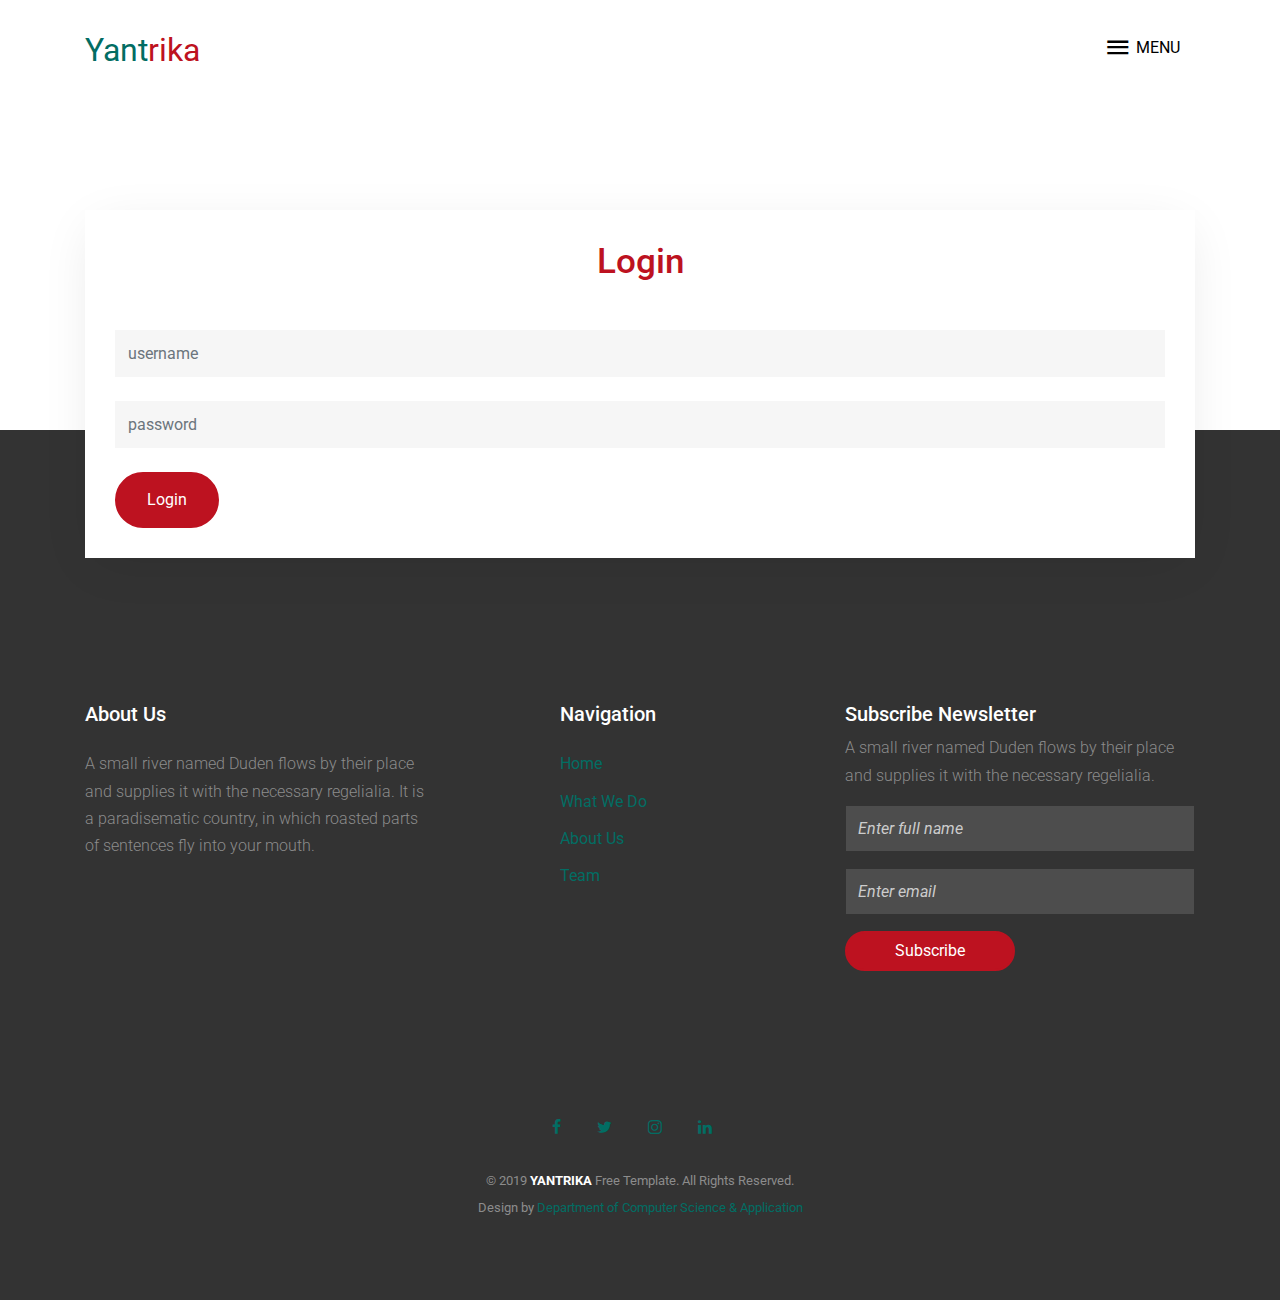
<file: templates/login_form.html>
<!DOCTYPE html>
<html lang="en">
  <head>
    <title>Login</title>
    <meta charset="utf-8">
    <meta name="viewport" content="width=device-width, initial-scale=1, shrink-to-fit=no">
    
    <meta name="description" content="" />
    <meta name="keywords" content="" />
    <meta name="author" content="Free-Template.co" />

    <link rel="shortcut icon" href="ftco-32x32.png">

    <link href="https://fonts.googleapis.com/css?family=Roboto:300,400,500,700,900" rel="stylesheet">
    <link rel="stylesheet" href="/static/fonts/icomoon/style.css">
    <link rel="stylesheet" href="/static/css/bootstrap.min.css">
    <link rel="stylesheet" href="/static/css/animate.css">
    <link rel="stylesheet" href="/static/css/owl.carousel.min.css">
    <link rel="stylesheet" href="/static/css/owl.theme.default.min.css">
    <link rel="stylesheet" href="/static/css/bootstrap-datepicker.css">
    
    
    <link rel="stylesheet" href="/static/fonts/flaticon/font/flaticon.css">
  
    <link rel="stylesheet" href="/static/css/aos.css">
    <link rel="stylesheet" href="/static/css/jquery.fancybox.min.css">
    

    <link rel="stylesheet" href="/static/css/style.css">
    
  </head>
  <body data-spy="scroll" data-target=".site-navbar-target" data-offset="300">
  
 <!--  <div id="overlayer"></div>
  <div class="loader">
    <div class="spinner-border text-primary" role="status">
      <span class="sr-only">Loading...</span>
    </div>
  </div> -->

  <div class="site-wrap">

    <div class="site-mobile-menu site-navbar-target">
      <div class="site-mobile-menu-header">
        <div class="site-mobile-menu-close mt-3">
          <span class="icon-close2 js-menu-toggle"></span>
        </div>
      </div>
      <div class="site-mobile-menu-body"></div>
    </div> <!-- .site-mobile-menu -->
    
    
    <div class="site-navbar-wrap">
      
      <div class="site-navbar site-navbar-target js-sticky-header">
        <div class="container">
          <div class="row align-items-center">
            <div class="col-6 col-md-4">
              <h1 class="my-0 site-logo"><a href="index.html">Yant<span class="text-primary">rika</span> </a></h1>
			   <!-- <img class="logo-img" src="images/logo.jpeg" alt=""> -->
            </div>
            <div class="col-6 col-md-8">
              <nav class="site-navigation text-right" role="navigation">
                <div class="container">

                  <div class="d-inline-block d-lg-block ml-md-0 mr-auto py-3"><a href="#" class="site-menu-toggle js-menu-toggle text-black">
                    <span class="icon-menu h3"></span> <span class="menu-text">Menu</span>
                  </a></div>

                  <ul class="site-menu main-menu js-clone-nav d-none d-lg-none">
                    <li><a href="/" class="nav-link">Home</a></li>
                    <li><a href="#what-we-do-section" class="nav-link">What We Do</a></li>
                    <li><a href="#about-section" class="nav-link">About Us</a></li>
                    <li><a href="#portfolio-section" class="nav-link">Portfolio</a></li>
                    <li><a href="#studio-section" class="nav-link">Gallery</a></li>
                    <li><a href="#contact-section" class="nav-link">Contact</a></li>
                  </ul>
                </div>
              </nav>
            </div>
          </div>
        </div>
      </div>
    </div> <!-- END .site-navbar-wrap -->
    
    <div class="site-section" id="contact-section">
      <div class="container">
        <form method="post" class="contact-form">

          <div class="section-title text-center mb-5">
            <!-- <span class="sub-title mb-2 d-block">Get In Touch</span> -->
            <h2 class="title text-primary">Login</h2>
          </div>

          <div class="row mb-4">
            <div class="col-12">
              <input type="text" name="user_name" class="form-control" placeholder="username">
            </div>
          </div>

			<div class="row mb-4">
				<div class="col-12">
					<input type="password" name="pass_word" class="form-control" placeholder="password">
				</div>
			</div>

          <div class="row">
            <div class="col-12">
              <input type="submit" name="submit" value="Login" class="btn btn-primary btn-md">
            </div>
          </div>

        </form>
      </div>
    </div> <!-- END .site-section -->
  
    <footer class="site-footer">
      <div class="container">
        <div class="row">
          <div class="col-lg-4 mb-5 mb-lg-0">
            <div class="row mb-5">
              <div class="col-12">
                <h3 class="footer-heading mb-4">About Us</h3>
                <p>A small river named Duden flows by their place and supplies it with the necessary regelialia. It is a paradisematic country, in which roasted parts of sentences fly into your mouth.</p>
              </div>
            </div>
            

            
          </div>
          <div class="col-lg-3 ml-auto">
           
            <div class="row mb-5">
              <div class="col-md-12">
                <h3 class="footer-heading mb-4">Navigation</h3>
              </div>
              <div class="col-md-6 col-lg-6">
                <ul class="list-unstyled">
                  <li><a href="#home-section" class="smoothscroll">Home</a></li>
                  <li><a href="#what-we-do-section" class="smoothscroll">What We Do</a></li>
                  <li><a href="#about-section" class="smoothscroll">About Us</a></li>
                  <li><a href="#team-section"  class="smoothscroll">Team</a></li>
                </ul>
              </div>
              
            </div>
            
          </div>
          

          <div class="col-lg-4 mb-5 mb-lg-0">

            <div class="mb-5">
              <h3 class="footer-heading mb-2">Subscribe Newsletter</h3>
              <p>A small river named Duden flows by their place and supplies it with the necessary regelialia.</p>

              <form method="post" class="form-subscribe">
                <div class="form-group mb-3">
                  <input type="text" class="form-control border-white text-white bg-transparent" placeholder="Enter full name" aria-label="Enter Email" aria-describedby="button-addon2">
                </div>
                <div class="form-group mb-3">
                  <input type="text" class="form-control border-white text-white bg-transparent" placeholder="Enter email" aria-label="Enter Email" aria-describedby="button-addon2">
                </div>
                <div class="form-group">
                  <button class="btn btn-primary px-5" type="submit">Subscribe</button>
                </div>
              </form>

            </div>

            


          </div>
          
        </div>
        <div class="row pt-5 mt-5 text-center">
          <div class="col-md-12">
            <div class="mb-4">
                  <a href="#" class="pl-0 pr-3"><span class="icon-facebook"></span></a>
                  <a href="#" class="pl-3 pr-3"><span class="icon-twitter"></span></a>
                  <a href="#" class="pl-3 pr-3"><span class="icon-instagram"></span></a>
                  <a href="#" class="pl-3 pr-3"><span class="icon-linkedin"></span></a>
                </div>
            <p>
              <!-- Link back to Free-Template.co can't be removed. Template is licensed under CC BY 3.0. -->
          <small class="block">&copy; 2019 <strong class="text-white">YANTRIKA</strong> Free Template. All Rights Reserved. <br> Design by <a href="https://free-template.co/" target="_blank">Department of Computer Science & Application</a></small> 
          </p>
          </div>
          
        </div>
      </div>
    </footer>
  </div>

  <script src="/static/js/jquery-3.3.1.min.js"></script>
  <script src="/static/js/popper.min.js"></script>
  <script src="/static/js/bootstrap.min.js"></script>
  <script src="/static/js/owl.carousel.min.js"></script>
  <script src="/static/js/aos.js"></script>
  <script src="/static/js/jquery.sticky.js"></script>
  <script src="/static/js/stickyfill.min.js"></script>
  <script src="/static/js/jquery.easing.1.3.js"></script>
  <script src="/static/js/isotope.pkgd.min.js"></script>
  
  <script src="/static/js/jquery.fancybox.min.js"></script>
  <script src="/static/js/main.js"></script>

     
  </body>
</html>
</file>
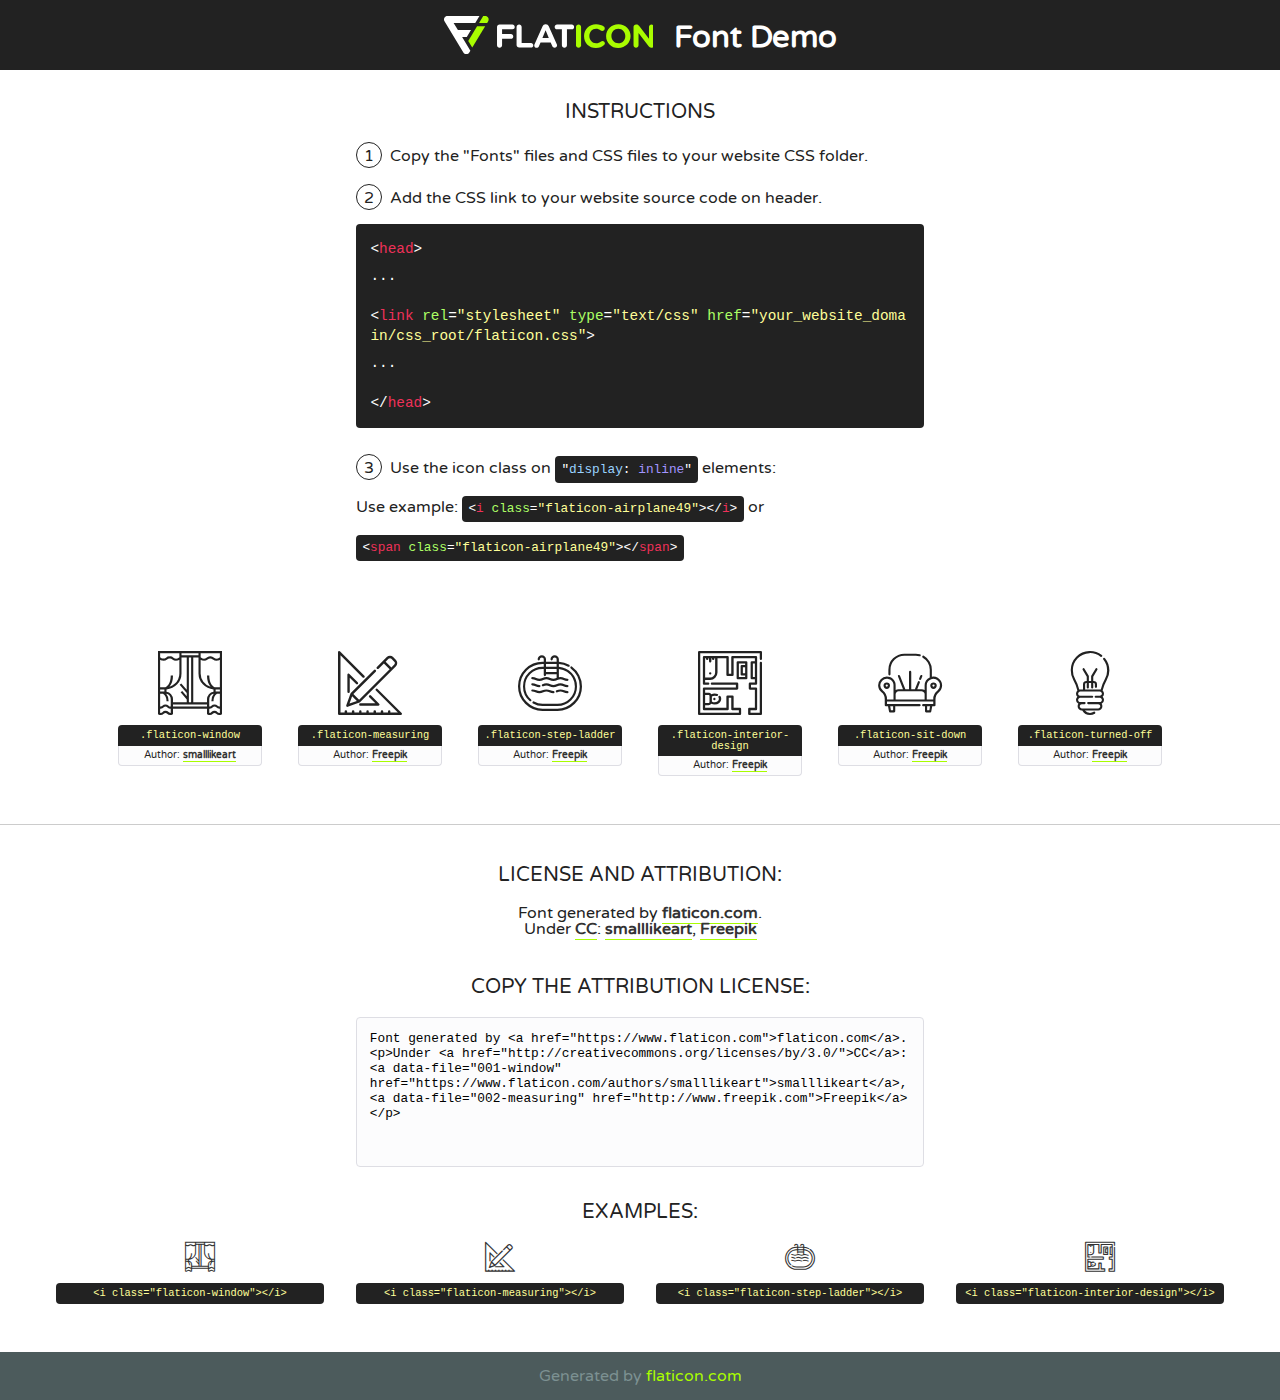
<file: fonts/flaticon/font/flaticon.html>
<!DOCTYPE html>
<!--
  Flaticon icon font: Flaticon
  Creation date: 01/03/2019 00:45
-->
<html>
<!DOCTYPE html>
<html>

<head>
    <title>Flaticon WebFont</title>
    <link href="http://fonts.googleapis.com/css?family=Varela+Round" rel="stylesheet" type="text/css" />
    <link rel="stylesheet" type="text/css" href="flaticon.css">
    <meta charset="UTF-8">
    <style>
    html, body, div, span, applet, object, iframe,
    h1, h2, h3, h4, h5, h6, p, blockquote, pre,
    a, abbr, acronym, address, big, cite, code,
    del, dfn, em, img, ins, kbd, q, s, samp,
    small, strike, strong, sub, sup, tt, var,
    b, u, i, center,
    dl, dt, dd, ol, ul, li,
    fieldset, form, label, legend,
    table, caption, tbody, tfoot, thead, tr, th, td,
    article, aside, canvas, details, embed, 
    figure, figcaption, footer, header, hgroup, 
    menu, nav, output, ruby, section, summary,
    time, mark, audio, video {
        margin: 0;
        padding: 0;
        border: 0;
        font-size: 100%;
        font: inherit;
        vertical-align: baseline;
    }
    /* HTML5 display-role reset for older browsers */
    article, aside, details, figcaption, figure, 
    footer, header, hgroup, menu, nav, section {
        display: block;
    }
    body {
        line-height: 1;
    }
    ol, ul {
        list-style: none;
    }
    blockquote, q {
        quotes: none;
    }
    blockquote:before, blockquote:after,
    q:before, q:after {
        content: '';
        content: none;
    }
    table {
        border-collapse: collapse;
        border-spacing: 0;
    }
    body {
        font-family: 'Varela Round', Helvetica, Arial, sans-serif;
        font-size: 16px;
        color: #222;
    }
    a {
        color: #333;
        border-bottom: 1px solid #a9fd00;
        font-weight: bold;
        text-decoration: none;
    }
    * {
        -moz-box-sizing: border-box;
        -webkit-box-sizing: border-box;
        box-sizing: border-box;
        margin: 0;
        padding: 0;
    }
    [class^="flaticon-"]:before, [class*=" flaticon-"]:before, [class^="flaticon-"]:after, [class*=" flaticon-"]:after {
        font-family: Flaticon;
        font-size: 30px;
        font-style: normal;
        margin-left: 20px;
        color: #333;
    }
    .wrapper {
        max-width: 600px;
        margin: auto;
        padding: 0 1em;
    }
    .title {
        font-size: 1.25em;
        text-align: center;
        margin-bottom: 1em;
        text-transform: uppercase;
    }
    header {
        text-align: center;
        background-color: #222;
        color: #fff;
        padding: 1em;
    }
    header .logo {
        width: 210px;
        height: 38px;
        display: inline-block;
        vertical-align: middle;
        margin-right: 1em;
        border: none;
    }
    header strong {
        font-size: 1.95em;
        font-weight: bold;
        vertical-align: middle;
        margin-top: 5px;
        display: inline-block;
    }
    .demo {
        margin: 2em auto;
        line-height: 1.25em;
    }
    .demo ul li {
        margin-bottom: 1em;
    }
    .demo ul li .num {
        color: #222;
        border-radius: 20px;
        display: inline-block;
        width: 26px;
        padding: 3px;
        height: 26px;
        text-align: center;
        margin-right: 0.5em;
        border: 1px solid #222;
    }
    .demo ul li code {
        background-color: #222;
        border-radius: 4px;
        padding: 0.25em 0.5em;
        display: inline-block;
        color: #fff;
        font-family: Consolas,Monaco,Lucida Console,Liberation Mono,DejaVu Sans Mono,Bitstream Vera Sans Mono,Courier New, monospace;
        font-weight: lighter;
        margin-top: 1em;
        font-size: 0.8em;
        word-break: break-all;
    }
    .demo ul li code.big {
        padding: 1em;
        font-size: 0.9em;
    }
    .demo ul li code .red {
        color: #EF3159;
    }
    .demo ul li code .green {
        color: #ACFF65;
    }
    .demo ul li code .yellow {
        color: #FFFF99;
    }
    .demo ul li code .blue {
        color: #99D3FF;
    }
    .demo ul li code .purple {
        color: #A295FF;
    }
    .demo ul li code .dots {
        margin-top: 0.5em;
        display: block;
    }
    #glyphs {
        border-bottom: 1px solid #ccc;
        padding: 2em 0;
        text-align: center;
    }
    .glyph {
        display: inline-block;
        width: 9em;
        margin: 1em;
        text-align: center;
        vertical-align: top;
        background: #FFF;
    }
    .glyph .glyph-icon {
        padding: 10px;
        display: block;
        font-family:"Flaticon";
        font-size: 64px;
        line-height: 1;
    }
    .glyph .glyph-icon:before {
        font-size: 64px;
        color: #222;
        margin-left: 0;
    }
    .class-name {
        font-size: 0.65em;
        background-color: #222;
        color: #fff;
        border-radius: 4px 4px 0 0;
        padding: 0.5em;
        color: #FFFF99;
        font-family: Consolas,Monaco,Lucida Console,Liberation Mono,DejaVu Sans Mono,Bitstream Vera Sans Mono,Courier New, monospace;
    }
    .author-name {
        font-size: 0.6em;
        background-color: #fcfcfd;
        border: 1px solid #DEDEE4;
        border-top: 0;
        border-radius: 0 0 4px 4px;
        padding: 0.5em;
    }
    .class-name:last-child {
        font-size: 10px;
        color:#888;
    }
    .class-name:last-child a {
        font-size: 10px;
        color:#555;
    }
    .class-name:last-child a:hover {
        color:#a9fd00;
    }
    .glyph > input {
        display: block;
        width: 100px;
        margin: 5px auto;
        text-align: center;
        font-size: 12px;
        cursor: text;
    }
    .glyph > input.icon-input {
        font-family:"Flaticon";
        font-size: 16px;
        margin-bottom: 10px;
    }
    .attribution .title {
        margin-top: 2em;
    }
    .attribution textarea {
        background-color: #fcfcfd;
        padding: 1em;
        border: none;
        box-shadow: none;
        border: 1px solid #DEDEE4;
        border-radius: 4px;
        resize: none;
        width: 100%;
        height: 150px;
        font-size: 0.8em;
        font-family: Consolas,Monaco,Lucida Console,Liberation Mono,DejaVu Sans Mono,Bitstream Vera Sans Mono,Courier New, monospace;
        -webkit-appearance: none;
    }
    .iconsuse {
        margin: 2em auto;
        text-align: center;
        max-width: 1200px;
    }
    .iconsuse:after {
        content: '';
        display: table;
        clear: both;
    }
    .iconsuse .image {
        float: left;
        width: 25%;
        padding: 0 1em;
    }
    .iconsuse .image p {
        margin-bottom: 1em;
    }
    .iconsuse .image span {
        display: block;
        font-size: 0.65em;
        background-color: #222;
        color: #fff;
        border-radius: 4px;
        padding: 0.5em;
        color: #FFFF99;
        margin-top: 1em;
        font-family: Consolas,Monaco,Lucida Console,Liberation Mono,DejaVu Sans Mono,Bitstream Vera Sans Mono,Courier New, monospace;
    }
    #footer {
        text-align: center;
        background-color: #4C5B5C;
        color: #7c9192;
        padding: 1em;
    }
    #footer a {
        border: none;
        color: #a9fd00;
        font-weight: normal;
    }
    @media (max-width: 960px) {
        .iconsuse .image {
            width: 50%;
        }
    }
    @media (max-width: 560px) {
        .iconsuse .image {
            width: 100%;
        }
    }
    </style>
</head>

<body class="characters-off">

    <header>
        <a href="https://www.flaticon.com" target="_blank" class="logo">
            <svg version="1.1" xmlns="http://www.w3.org/2000/svg" xmlns:xlink="http://www.w3.org/1999/xlink" xmlns:a="http://ns.adobe.com/AdobeSVGViewerExtensions/3.0/" viewBox="0 0 560.875 102.036" enable-background="new 0 0 560.875 102.036" xml:space="preserve">
                <defs>
                </defs>
                <g>
                    <g class="letters">
                        <path fill="#ffffff" d="M141.596,29.675c0-3.777,2.985-6.767,6.764-6.767h34.438c3.426,0,6.15,2.728,6.15,6.15
                        c0,3.43-2.724,6.149-6.15,6.149h-27.674v13.091h23.719c3.429,0,6.151,2.724,6.151,6.15c0,3.43-2.723,6.149-6.151,6.149h-23.719
                        v17.574c0,3.773-2.986,6.761-6.764,6.761c-3.779,0-6.764-2.989-6.764-6.761V29.675z"></path>
                        <path fill="#ffffff" d="M193.844,29.149c0-3.781,2.985-6.767,6.764-6.767c3.776,0,6.763,2.985,6.763,6.767v42.957h25.039
                        c3.426,0,6.149,2.726,6.149,6.153c0,3.425-2.723,6.15-6.149,6.15h-31.802c-3.779,0-6.764-2.986-6.764-6.768V29.149z"></path>
                        <path fill="#ffffff" d="M241.891,75.71l21.438-48.407c1.492-3.341,4.215-5.357,7.906-5.357h0.792
                        c3.686,0,6.323,2.017,7.815,5.357l21.439,48.407c0.436,0.967,0.701,1.845,0.701,2.723c0,3.602-2.809,6.501-6.414,6.501
                        c-3.161,0-5.269-1.845-6.499-4.655l-4.132-9.661h-27.059l-4.301,10.102c-1.144,2.631-3.426,4.214-6.237,4.214
                        c-3.517,0-6.24-2.81-6.24-6.325C241.1,77.64,241.451,76.677,241.891,75.71z M279.932,58.666l-8.521-20.297l-8.526,20.297H279.932
                        z"></path>
                        <path fill="#ffffff" d="M314.864,35.387H301.86c-3.429,0-6.239-2.813-6.239-6.238c0-3.429,2.811-6.24,6.239-6.24h39.533
                        c3.426,0,6.237,2.811,6.237,6.24c0,3.425-2.811,6.238-6.237,6.238h-13.001v42.785c0,3.773-2.99,6.761-6.764,6.761
                        c-3.779,0-6.764-2.989-6.764-6.761V35.387z"></path>
                        <path fill="#A9FD00" d="M352.615,29.149c0-3.781,2.985-6.767,6.767-6.767c3.774,0,6.761,2.985,6.761,6.767v49.024
                        c0,3.773-2.987,6.761-6.761,6.761c-3.781,0-6.767-2.989-6.767-6.761V29.149z"></path>
                        <path fill="#A9FD00" d="M374.132,53.836v-0.179c0-17.481,13.178-31.801,32.065-31.801c9.22,0,15.459,2.458,20.557,6.238
                        c1.402,1.054,2.637,2.985,2.637,5.357c0,3.692-2.985,6.59-6.681,6.59c-1.845,0-3.071-0.702-4.044-1.319
                        c-3.776-2.813-7.729-4.393-12.562-4.393c-10.364,0-17.831,8.611-17.831,19.154v0.173c0,10.542,7.291,19.329,17.831,19.329
                        c5.715,0,9.492-1.756,13.359-4.834c1.049-0.874,2.458-1.491,4.039-1.491c3.429,0,6.325,2.813,6.325,6.236
                        c0,2.106-1.056,3.78-2.282,4.834c-5.539,4.834-12.036,7.733-21.878,7.733C387.572,85.464,374.132,71.493,374.132,53.836z"></path>
                        <path fill="#A9FD00" d="M433.009,53.836v-0.179c0-17.481,13.79-31.801,32.766-31.801c18.981,0,32.592,14.143,32.592,31.628v0.173
                        c0,17.483-13.785,31.807-32.769,31.807C446.625,85.464,433.009,71.32,433.009,53.836z M484.224,53.836v-0.179
                        c0-10.539-7.725-19.326-18.626-19.326c-10.893,0-18.449,8.611-18.449,19.154v0.173c0,10.542,7.73,19.329,18.626,19.329
                        C476.676,72.986,484.224,64.378,484.224,53.836z"></path>
                        <path fill="#A9FD00" d="M506.233,29.321c0-3.774,2.99-6.763,6.767-6.763h1.401c3.252,0,5.183,1.583,7.029,3.953l26.093,34.265
                        V29.059c0-3.692,2.99-6.677,6.681-6.677c3.683,0,6.671,2.985,6.671,6.677v48.934c0,3.78-2.987,6.765-6.764,6.765h-0.436
                        c-3.257,0-5.188-1.581-7.034-3.953l-27.056-35.492v32.944c0,3.687-2.985,6.676-6.678,6.676c-3.683,0-6.673-2.989-6.673-6.676
                        V29.321z"></path>
                    </g>
                    <g class="insignia">
                        <path fill="#ffffff" d="M48.372,56.137h12.517l11.156-18.537H37.186L25.688,18.539h57.825L94.668,0H9.271
                        C5.925,0,2.842,1.801,1.198,4.716c-1.644,2.907-1.593,6.482,0.134,9.343l50.38,83.501c1.678,2.781,4.689,4.476,7.938,4.476
                        c3.246,0,6.257-1.695,7.935-4.476l2.898-4.804L48.372,56.137z"></path>
                        <g class="i">
                            <path fill="#A9FD00" d="M93.575,18.539h0.031v0.004l21.652,0.004l2.705-4.488c1.727-2.861,1.778-6.436,0.133-9.343
                            C116.454,1.801,113.371,0,110.026,0h-5.294L93.575,18.539z"></path>
                            <polygon fill="#A9FD00" points="88.291,27.356 64.725,66.486 75.519,84.404 109.942,27.356"></polygon>
                        </g>
                    </g>
                </g>
            </svg>
        </a>
        <strong>Font Demo</strong>
    </header>


    <section class="demo wrapper">

        <p class="title">Instructions</p>

        <ul>
            <li>
                <span class="num">1</span>Copy the "Fonts" files and CSS files to your website CSS folder.
            </li>
            <li>
                <span class="num">2</span>Add the CSS link to your website source code on header.
                <code class="big">
                    &lt;<span class="red">head</span>&gt;
                    <br/><span class="dots">...</span>
                    <br/>&lt;<span class="red">link</span> <span class="green">rel</span>=<span class="yellow">"stylesheet"</span> <span class="green">type</span>=<span class="yellow">"text/css"</span> <span class="green">href</span>=<span class="yellow">"your_website_domain/css_root/flaticon.css"</span>&gt;
                    <br/><span class="dots">...</span>
                    <br/>&lt;/<span class="red">head</span>&gt;
                </code>
            </li>

            <li>
                <p>
                    <span class="num">3</span>Use the icon class on <code>"<span class="blue">display</span>:<span class="purple"> inline</span>"</code> elements:
                    <br />
                    Use example: <code>&lt;<span class="red">i</span> <span class="green">class</span>=<span class="yellow">&quot;flaticon-airplane49&quot;</span>&gt;&lt;/<span class="red">i</span>&gt;</code> or <code>&lt;<span class="red">span</span> <span class="green">class</span>=<span class="yellow">&quot;flaticon-airplane49&quot;</span>&gt;&lt;/<span class="red">span</span>&gt;</code>
            </li>
        </ul>

    </section>




   <section id="glyphs">          
    
      
        <div class="glyph"><div class="glyph-icon flaticon-window"></div>
            <div class="class-name">.flaticon-window</div>
            <div class="author-name">Author: <a data-file="001-window" href="https://www.flaticon.com/authors/smalllikeart">smalllikeart</a> </div> 
        </div>        
        
        <div class="glyph"><div class="glyph-icon flaticon-measuring"></div>
            <div class="class-name">.flaticon-measuring</div>
            <div class="author-name">Author: <a data-file="002-measuring" href="http://www.freepik.com">Freepik</a> </div> 
        </div>        
        
        <div class="glyph"><div class="glyph-icon flaticon-step-ladder"></div>
            <div class="class-name">.flaticon-step-ladder</div>
            <div class="author-name">Author: <a data-file="003-step-ladder" href="http://www.freepik.com">Freepik</a> </div> 
        </div>        
        
        <div class="glyph"><div class="glyph-icon flaticon-interior-design"></div>
            <div class="class-name">.flaticon-interior-design</div>
            <div class="author-name">Author: <a data-file="004-interior-design" href="http://www.freepik.com">Freepik</a> </div> 
        </div>        
        
        <div class="glyph"><div class="glyph-icon flaticon-sit-down"></div>
            <div class="class-name">.flaticon-sit-down</div>
            <div class="author-name">Author: <a data-file="005-sit-down" href="http://www.freepik.com">Freepik</a> </div> 
        </div>        
        
        <div class="glyph"><div class="glyph-icon flaticon-turned-off"></div>
            <div class="class-name">.flaticon-turned-off</div>
            <div class="author-name">Author: <a data-file="006-turned-off" href="http://www.freepik.com">Freepik</a> </div> 
        </div>        
        

    </section>



    <section class="attribution wrapper"   style="text-align:center;">

      <div class="title">License and attribution:</div><div class="attrDiv">Font generated by <a href="https://www.flaticon.com">flaticon.com</a>. <div><p>Under <a href="http://creativecommons.org/licenses/by/3.0/">CC</a>: <a data-file="001-window" href="https://www.flaticon.com/authors/smalllikeart">smalllikeart</a>, <a data-file="002-measuring" href="http://www.freepik.com">Freepik</a></p>  </div>
      </div>
      <div class="title">Copy the Attribution License:</div>

    <textarea onclick="this.focus();this.select();">Font generated by &lt;a href=&quot;https://www.flaticon.com&quot;&gt;flaticon.com&lt;/a&gt;. <p>Under <a href="http://creativecommons.org/licenses/by/3.0/">CC</a>: <a data-file="001-window" href="https://www.flaticon.com/authors/smalllikeart">smalllikeart</a>, <a data-file="002-measuring" href="http://www.freepik.com">Freepik</a></p>  
     </textarea>

    </section>

    <section class="iconsuse">

          <div class="title">Examples:</div>            
             
            <div class="image">
                <p>
                    <i class="glyph-icon flaticon-window"></i> 
                    <span>&lt;i class=&quot;flaticon-window&quot;&gt;&lt;/i&gt;</span>
                </p>
            </div>
            
            <div class="image">
                <p>
                    <i class="glyph-icon flaticon-measuring"></i> 
                    <span>&lt;i class=&quot;flaticon-measuring&quot;&gt;&lt;/i&gt;</span>
                </p>
            </div>
            
            <div class="image">
                <p>
                    <i class="glyph-icon flaticon-step-ladder"></i> 
                    <span>&lt;i class=&quot;flaticon-step-ladder&quot;&gt;&lt;/i&gt;</span>
                </p>
            </div>
            
            <div class="image">
                <p>
                    <i class="glyph-icon flaticon-interior-design"></i> 
                    <span>&lt;i class=&quot;flaticon-interior-design&quot;&gt;&lt;/i&gt;</span>
                </p>
            </div>
                       
        </div>
                            
    </section>

<div id="footer">
    <div>Generated by <a href="https://www.flaticon.com">flaticon.com</a>
    </div>
</div>



</body>
</html>
</file>
<file: static/fonts/icomoon/style.css>
@font-face {
  font-family: 'icomoon';
  src:  url('fonts/icomoon.eot?10si43');
  src:  url('fonts/icomoon.eot?10si43#iefix') format('embedded-opentype'),
    url('fonts/icomoon.ttf?10si43') format('truetype'),
    url('fonts/icomoon.woff?10si43') format('woff'),
    url('fonts/icomoon.svg?10si43#icomoon') format('svg');
  font-weight: normal;
  font-style: normal;
}

[class^="icon-"], [class*=" icon-"] {
  /* use !important to prevent issues with browser extensions that change fonts */
  font-family: 'icomoon' !important;
  speak: none;
  font-style: normal;
  font-weight: normal;
  font-variant: normal;
  text-transform: none;
  line-height: 1;

  /* Better Font Rendering =========== */
  -webkit-font-smoothing: antialiased;
  -moz-osx-font-smoothing: grayscale;
}

.icon-asterisk:before {
  content: "\f069";
}
.icon-plus:before {
  content: "\f067";
}
.icon-question:before {
  content: "\f128";
}
.icon-minus:before {
  content: "\f068";
}
.icon-glass:before {
  content: "\f000";
}
.icon-music:before {
  content: "\f001";
}
.icon-search:before {
  content: "\f002";
}
.icon-envelope-o:before {
  content: "\f003";
}
.icon-heart:before {
  content: "\f004";
}
.icon-star:before {
  content: "\f005";
}
.icon-star-o:before {
  content: "\f006";
}
.icon-user:before {
  content: "\f007";
}
.icon-film:before {
  content: "\f008";
}
.icon-th-large:before {
  content: "\f009";
}
.icon-th:before {
  content: "\f00a";
}
.icon-th-list:before {
  content: "\f00b";
}
.icon-check:before {
  content: "\f00c";
}
.icon-close:before {
  content: "\f00d";
}
.icon-remove:before {
  content: "\f00d";
}
.icon-times:before {
  content: "\f00d";
}
.icon-search-plus:before {
  content: "\f00e";
}
.icon-search-minus:before {
  content: "\f010";
}
.icon-power-off:before {
  content: "\f011";
}
.icon-signal:before {
  content: "\f012";
}
.icon-cog:before {
  content: "\f013";
}
.icon-gear:before {
  content: "\f013";
}
.icon-trash-o:before {
  content: "\f014";
}
.icon-home:before {
  content: "\f015";
}
.icon-file-o:before {
  content: "\f016";
}
.icon-clock-o:before {
  content: "\f017";
}
.icon-road:before {
  content: "\f018";
}
.icon-download:before {
  content: "\f019";
}
.icon-arrow-circle-o-down:before {
  content: "\f01a";
}
.icon-arrow-circle-o-up:before {
  content: "\f01b";
}
.icon-inbox:before {
  content: "\f01c";
}
.icon-play-circle-o:before {
  content: "\f01d";
}
.icon-repeat:before {
  content: "\f01e";
}
.icon-rotate-right:before {
  content: "\f01e";
}
.icon-refresh:before {
  content: "\f021";
}
.icon-list-alt:before {
  content: "\f022";
}
.icon-lock:before {
  content: "\f023";
}
.icon-flag:before {
  content: "\f024";
}
.icon-headphones:before {
  content: "\f025";
}
.icon-volume-off:before {
  content: "\f026";
}
.icon-volume-down:before {
  content: "\f027";
}
.icon-volume-up:before {
  content: "\f028";
}
.icon-qrcode:before {
  content: "\f029";
}
.icon-barcode:before {
  content: "\f02a";
}
.icon-tag:before {
  content: "\f02b";
}
.icon-tags:before {
  content: "\f02c";
}
.icon-book:before {
  content: "\f02d";
}
.icon-bookmark:before {
  content: "\f02e";
}
.icon-print:before {
  content: "\f02f";
}
.icon-camera:before {
  content: "\f030";
}
.icon-font:before {
  content: "\f031";
}
.icon-bold:before {
  content: "\f032";
}
.icon-italic:before {
  content: "\f033";
}
.icon-text-height:before {
  content: "\f034";
}
.icon-text-width:before {
  content: "\f035";
}
.icon-align-left:before {
  content: "\f036";
}
.icon-align-center:before {
  content: "\f037";
}
.icon-align-right:before {
  content: "\f038";
}
.icon-align-justify:before {
  content: "\f039";
}
.icon-list:before {
  content: "\f03a";
}
.icon-dedent:before {
  content: "\f03b";
}
.icon-outdent:before {
  content: "\f03b";
}
.icon-indent:before {
  content: "\f03c";
}
.icon-video-camera:before {
  content: "\f03d";
}
.icon-image:before {
  content: "\f03e";
}
.icon-photo:before {
  content: "\f03e";
}
.icon-picture-o:before {
  content: "\f03e";
}
.icon-pencil:before {
  content: "\f040";
}
.icon-map-marker:before {
  content: "\f041";
}
.icon-adjust:before {
  content: "\f042";
}
.icon-tint:before {
  content: "\f043";
}
.icon-edit:before {
  content: "\f044";
}
.icon-pencil-square-o:before {
  content: "\f044";
}
.icon-share-square-o:before {
  content: "\f045";
}
.icon-check-square-o:before {
  content: "\f046";
}
.icon-arrows:before {
  content: "\f047";
}
.icon-step-backward:before {
  content: "\f048";
}
.icon-fast-backward:before {
  content: "\f049";
}
.icon-backward:before {
  content: "\f04a";
}
.icon-play:before {
  content: "\f04b";
}
.icon-pause:before {
  content: "\f04c";
}
.icon-stop:before {
  content: "\f04d";
}
.icon-forward:before {
  content: "\f04e";
}
.icon-fast-forward:before {
  content: "\f050";
}
.icon-step-forward:before {
  content: "\f051";
}
.icon-eject:before {
  content: "\f052";
}
.icon-chevron-left:before {
  content: "\f053";
}
.icon-chevron-right:before {
  content: "\f054";
}
.icon-plus-circle:before {
  content: "\f055";
}
.icon-minus-circle:before {
  content: "\f056";
}
.icon-times-circle:before {
  content: "\f057";
}
.icon-check-circle:before {
  content: "\f058";
}
.icon-question-circle:before {
  content: "\f059";
}
.icon-info-circle:before {
  content: "\f05a";
}
.icon-crosshairs:before {
  content: "\f05b";
}
.icon-times-circle-o:before {
  content: "\f05c";
}
.icon-check-circle-o:before {
  content: "\f05d";
}
.icon-ban:before {
  content: "\f05e";
}
.icon-arrow-left:before {
  content: "\f060";
}
.icon-arrow-right:before {
  content: "\f061";
}
.icon-arrow-up:before {
  content: "\f062";
}
.icon-arrow-down:before {
  content: "\f063";
}
.icon-mail-forward:before {
  content: "\f064";
}
.icon-share:before {
  content: "\f064";
}
.icon-expand:before {
  content: "\f065";
}
.icon-compress:before {
  content: "\f066";
}
.icon-exclamation-circle:before {
  content: "\f06a";
}
.icon-gift:before {
  content: "\f06b";
}
.icon-leaf:before {
  content: "\f06c";
}
.icon-fire:before {
  content: "\f06d";
}
.icon-eye:before {
  content: "\f06e";
}
.icon-eye-slash:before {
  content: "\f070";
}
.icon-exclamation-triangle:before {
  content: "\f071";
}
.icon-warning:before {
  content: "\f071";
}
.icon-plane:before {
  content: "\f072";
}
.icon-calendar:before {
  content: "\f073";
}
.icon-random:before {
  content: "\f074";
}
.icon-comment:before {
  content: "\f075";
}
.icon-magnet:before {
  content: "\f076";
}
.icon-chevron-up:before {
  content: "\f077";
}
.icon-chevron-down:before {
  content: "\f078";
}
.icon-retweet:before {
  content: "\f079";
}
.icon-shopping-cart:before {
  content: "\f07a";
}
.icon-folder:before {
  content: "\f07b";
}
.icon-folder-open:before {
  content: "\f07c";
}
.icon-arrows-v:before {
  content: "\f07d";
}
.icon-arrows-h:before {
  content: "\f07e";
}
.icon-bar-chart:before {
  content: "\f080";
}
.icon-bar-chart-o:before {
  content: "\f080";
}
.icon-twitter-square:before {
  content: "\f081";
}
.icon-facebook-square:before {
  content: "\f082";
}
.icon-camera-retro:before {
  content: "\f083";
}
.icon-key:before {
  content: "\f084";
}
.icon-cogs:before {
  content: "\f085";
}
.icon-gears:before {
  content: "\f085";
}
.icon-comments:before {
  content: "\f086";
}
.icon-thumbs-o-up:before {
  content: "\f087";
}
.icon-thumbs-o-down:before {
  content: "\f088";
}
.icon-star-half:before {
  content: "\f089";
}
.icon-heart-o:before {
  content: "\f08a";
}
.icon-sign-out:before {
  content: "\f08b";
}
.icon-linkedin-square:before {
  content: "\f08c";
}
.icon-thumb-tack:before {
  content: "\f08d";
}
.icon-external-link:before {
  content: "\f08e";
}
.icon-sign-in:before {
  content: "\f090";
}
.icon-trophy:before {
  content: "\f091";
}
.icon-github-square:before {
  content: "\f092";
}
.icon-upload:before {
  content: "\f093";
}
.icon-lemon-o:before {
  content: "\f094";
}
.icon-phone:before {
  content: "\f095";
}
.icon-square-o:before {
  content: "\f096";
}
.icon-bookmark-o:before {
  content: "\f097";
}
.icon-phone-square:before {
  content: "\f098";
}
.icon-twitter:before {
  content: "\f099";
}
.icon-facebook:before {
  content: "\f09a";
}
.icon-facebook-f:before {
  content: "\f09a";
}
.icon-github:before {
  content: "\f09b";
}
.icon-unlock:before {
  content: "\f09c";
}
.icon-credit-card:before {
  content: "\f09d";
}
.icon-feed:before {
  content: "\f09e";
}
.icon-rss:before {
  content: "\f09e";
}
.icon-hdd-o:before {
  content: "\f0a0";
}
.icon-bullhorn:before {
  content: "\f0a1";
}
.icon-bell-o:before {
  content: "\f0a2";
}
.icon-certificate:before {
  content: "\f0a3";
}
.icon-hand-o-right:before {
  content: "\f0a4";
}
.icon-hand-o-left:before {
  content: "\f0a5";
}
.icon-hand-o-up:before {
  content: "\f0a6";
}
.icon-hand-o-down:before {
  content: "\f0a7";
}
.icon-arrow-circle-left:before {
  content: "\f0a8";
}
.icon-arrow-circle-right:before {
  content: "\f0a9";
}
.icon-arrow-circle-up:before {
  content: "\f0aa";
}
.icon-arrow-circle-down:before {
  content: "\f0ab";
}
.icon-globe:before {
  content: "\f0ac";
}
.icon-wrench:before {
  content: "\f0ad";
}
.icon-tasks:before {
  content: "\f0ae";
}
.icon-filter:before {
  content: "\f0b0";
}
.icon-briefcase:before {
  content: "\f0b1";
}
.icon-arrows-alt:before {
  content: "\f0b2";
}
.icon-group:before {
  content: "\f0c0";
}
.icon-users:before {
  content: "\f0c0";
}
.icon-chain:before {
  content: "\f0c1";
}
.icon-link:before {
  content: "\f0c1";
}
.icon-cloud:before {
  content: "\f0c2";
}
.icon-flask:before {
  content: "\f0c3";
}
.icon-cut:before {
  content: "\f0c4";
}
.icon-scissors:before {
  content: "\f0c4";
}
.icon-copy:before {
  content: "\f0c5";
}
.icon-files-o:before {
  content: "\f0c5";
}
.icon-paperclip:before {
  content: "\f0c6";
}
.icon-floppy-o:before {
  content: "\f0c7";
}
.icon-save:before {
  content: "\f0c7";
}
.icon-square:before {
  content: "\f0c8";
}
.icon-bars:before {
  content: "\f0c9";
}
.icon-navicon:before {
  content: "\f0c9";
}
.icon-reorder:before {
  content: "\f0c9";
}
.icon-list-ul:before {
  content: "\f0ca";
}
.icon-list-ol:before {
  content: "\f0cb";
}
.icon-strikethrough:before {
  content: "\f0cc";
}
.icon-underline:before {
  content: "\f0cd";
}
.icon-table:before {
  content: "\f0ce";
}
.icon-magic:before {
  content: "\f0d0";
}
.icon-truck:before {
  content: "\f0d1";
}
.icon-pinterest:before {
  content: "\f0d2";
}
.icon-pinterest-square:before {
  content: "\f0d3";
}
.icon-google-plus-square:before {
  content: "\f0d4";
}
.icon-google-plus:before {
  content: "\f0d5";
}
.icon-money:before {
  content: "\f0d6";
}
.icon-caret-down:before {
  content: "\f0d7";
}
.icon-caret-up:before {
  content: "\f0d8";
}
.icon-caret-left:before {
  content: "\f0d9";
}
.icon-caret-right:before {
  content: "\f0da";
}
.icon-columns:before {
  content: "\f0db";
}
.icon-sort:before {
  content: "\f0dc";
}
.icon-unsorted:before {
  content: "\f0dc";
}
.icon-sort-desc:before {
  content: "\f0dd";
}
.icon-sort-down:before {
  content: "\f0dd";
}
.icon-sort-asc:before {
  content: "\f0de";
}
.icon-sort-up:before {
  content: "\f0de";
}
.icon-envelope:before {
  content: "\f0e0";
}
.icon-linkedin:before {
  content: "\f0e1";
}
.icon-rotate-left:before {
  content: "\f0e2";
}
.icon-undo:before {
  content: "\f0e2";
}
.icon-gavel:before {
  content: "\f0e3";
}
.icon-legal:before {
  content: "\f0e3";
}
.icon-dashboard:before {
  content: "\f0e4";
}
.icon-tachometer:before {
  content: "\f0e4";
}
.icon-comment-o:before {
  content: "\f0e5";
}
.icon-comments-o:before {
  content: "\f0e6";
}
.icon-bolt:before {
  content: "\f0e7";
}
.icon-flash:before {
  content: "\f0e7";
}
.icon-sitemap:before {
  content: "\f0e8";
}
.icon-umbrella:before {
  content: "\f0e9";
}
.icon-clipboard:before {
  content: "\f0ea";
}
.icon-paste:before {
  content: "\f0ea";
}
.icon-lightbulb-o:before {
  content: "\f0eb";
}
.icon-exchange:before {
  content: "\f0ec";
}
.icon-cloud-download:before {
  content: "\f0ed";
}
.icon-cloud-upload:before {
  content: "\f0ee";
}
.icon-user-md:before {
  content: "\f0f0";
}
.icon-stethoscope:before {
  content: "\f0f1";
}
.icon-suitcase:before {
  content: "\f0f2";
}
.icon-bell:before {
  content: "\f0f3";
}
.icon-coffee:before {
  content: "\f0f4";
}
.icon-cutlery:before {
  content: "\f0f5";
}
.icon-file-text-o:before {
  content: "\f0f6";
}
.icon-building-o:before {
  content: "\f0f7";
}
.icon-hospital-o:before {
  content: "\f0f8";
}
.icon-ambulance:before {
  content: "\f0f9";
}
.icon-medkit:before {
  content: "\f0fa";
}
.icon-fighter-jet:before {
  content: "\f0fb";
}
.icon-beer:before {
  content: "\f0fc";
}
.icon-h-square:before {
  content: "\f0fd";
}
.icon-plus-square:before {
  content: "\f0fe";
}
.icon-angle-double-left:before {
  content: "\f100";
}
.icon-angle-double-right:before {
  content: "\f101";
}
.icon-angle-double-up:before {
  content: "\f102";
}
.icon-angle-double-down:before {
  content: "\f103";
}
.icon-angle-left:before {
  content: "\f104";
}
.icon-angle-right:before {
  content: "\f105";
}
.icon-angle-up:before {
  content: "\f106";
}
.icon-angle-down:before {
  content: "\f107";
}
.icon-desktop:before {
  content: "\f108";
}
.icon-laptop:before {
  content: "\f109";
}
.icon-tablet:before {
  content: "\f10a";
}
.icon-mobile:before {
  content: "\f10b";
}
.icon-mobile-phone:before {
  content: "\f10b";
}
.icon-circle-o:before {
  content: "\f10c";
}
.icon-quote-left:before {
  content: "\f10d";
}
.icon-quote-right:before {
  content: "\f10e";
}
.icon-spinner:before {
  content: "\f110";
}
.icon-circle:before {
  content: "\f111";
}
.icon-mail-reply:before {
  content: "\f112";
}
.icon-reply:before {
  content: "\f112";
}
.icon-github-alt:before {
  content: "\f113";
}
.icon-folder-o:before {
  content: "\f114";
}
.icon-folder-open-o:before {
  content: "\f115";
}
.icon-smile-o:before {
  content: "\f118";
}
.icon-frown-o:before {
  content: "\f119";
}
.icon-meh-o:before {
  content: "\f11a";
}
.icon-gamepad:before {
  content: "\f11b";
}
.icon-keyboard-o:before {
  content: "\f11c";
}
.icon-flag-o:before {
  content: "\f11d";
}
.icon-flag-checkered:before {
  content: "\f11e";
}
.icon-terminal:before {
  content: "\f120";
}
.icon-code:before {
  content: "\f121";
}
.icon-mail-reply-all:before {
  content: "\f122";
}
.icon-reply-all:before {
  content: "\f122";
}
.icon-star-half-empty:before {
  content: "\f123";
}
.icon-star-half-full:before {
  content: "\f123";
}
.icon-star-half-o:before {
  content: "\f123";
}
.icon-location-arrow:before {
  content: "\f124";
}
.icon-crop:before {
  content: "\f125";
}
.icon-code-fork:before {
  content: "\f126";
}
.icon-chain-broken:before {
  content: "\f127";
}
.icon-unlink:before {
  content: "\f127";
}
.icon-info:before {
  content: "\f129";
}
.icon-exclamation:before {
  content: "\f12a";
}
.icon-superscript:before {
  content: "\f12b";
}
.icon-subscript:before {
  content: "\f12c";
}
.icon-eraser:before {
  content: "\f12d";
}
.icon-puzzle-piece:before {
  content: "\f12e";
}
.icon-microphone:before {
  content: "\f130";
}
.icon-microphone-slash:before {
  content: "\f131";
}
.icon-shield:before {
  content: "\f132";
}
.icon-calendar-o:before {
  content: "\f133";
}
.icon-fire-extinguisher:before {
  content: "\f134";
}
.icon-rocket:before {
  content: "\f135";
}
.icon-maxcdn:before {
  content: "\f136";
}
.icon-chevron-circle-left:before {
  content: "\f137";
}
.icon-chevron-circle-right:before {
  content: "\f138";
}
.icon-chevron-circle-up:before {
  content: "\f139";
}
.icon-chevron-circle-down:before {
  content: "\f13a";
}
.icon-html5:before {
  content: "\f13b";
}
.icon-css3:before {
  content: "\f13c";
}
.icon-anchor:before {
  content: "\f13d";
}
.icon-unlock-alt:before {
  content: "\f13e";
}
.icon-bullseye:before {
  content: "\f140";
}
.icon-ellipsis-h:before {
  content: "\f141";
}
.icon-ellipsis-v:before {
  content: "\f142";
}
.icon-rss-square:before {
  content: "\f143";
}
.icon-play-circle:before {
  content: "\f144";
}
.icon-ticket:before {
  content: "\f145";
}
.icon-minus-square:before {
  content: "\f146";
}
.icon-minus-square-o:before {
  content: "\f147";
}
.icon-level-up:before {
  content: "\f148";
}
.icon-level-down:before {
  content: "\f149";
}
.icon-check-square:before {
  content: "\f14a";
}
.icon-pencil-square:before {
  content: "\f14b";
}
.icon-external-link-square:before {
  content: "\f14c";
}
.icon-share-square:before {
  content: "\f14d";
}
.icon-compass:before {
  content: "\f14e";
}
.icon-caret-square-o-down:before {
  content: "\f150";
}
.icon-toggle-down:before {
  content: "\f150";
}
.icon-caret-square-o-up:before {
  content: "\f151";
}
.icon-toggle-up:before {
  content: "\f151";
}
.icon-caret-square-o-right:before {
  content: "\f152";
}
.icon-toggle-right:before {
  content: "\f152";
}
.icon-eur:before {
  content: "\f153";
}
.icon-euro:before {
  content: "\f153";
}
.icon-gbp:before {
  content: "\f154";
}
.icon-dollar:before {
  content: "\f155";
}
.icon-usd:before {
  content: "\f155";
}
.icon-inr:before {
  content: "\f156";
}
.icon-rupee:before {
  content: "\f156";
}
.icon-cny:before {
  content: "\f157";
}
.icon-jpy:before {
  content: "\f157";
}
.icon-rmb:before {
  content: "\f157";
}
.icon-yen:before {
  content: "\f157";
}
.icon-rouble:before {
  content: "\f158";
}
.icon-rub:before {
  content: "\f158";
}
.icon-ruble:before {
  content: "\f158";
}
.icon-krw:before {
  content: "\f159";
}
.icon-won:before {
  content: "\f159";
}
.icon-bitcoin:before {
  content: "\f15a";
}
.icon-btc:before {
  content: "\f15a";
}
.icon-file:before {
  content: "\f15b";
}
.icon-file-text:before {
  content: "\f15c";
}
.icon-sort-alpha-asc:before {
  content: "\f15d";
}
.icon-sort-alpha-desc:before {
  content: "\f15e";
}
.icon-sort-amount-asc:before {
  content: "\f160";
}
.icon-sort-amount-desc:before {
  content: "\f161";
}
.icon-sort-numeric-asc:before {
  content: "\f162";
}
.icon-sort-numeric-desc:before {
  content: "\f163";
}
.icon-thumbs-up:before {
  content: "\f164";
}
.icon-thumbs-down:before {
  content: "\f165";
}
.icon-youtube-square:before {
  content: "\f166";
}
.icon-youtube:before {
  content: "\f167";
}
.icon-xing:before {
  content: "\f168";
}
.icon-xing-square:before {
  content: "\f169";
}
.icon-youtube-play:before {
  content: "\f16a";
}
.icon-dropbox:before {
  content: "\f16b";
}
.icon-stack-overflow:before {
  content: "\f16c";
}
.icon-instagram:before {
  content: "\f16d";
}
.icon-flickr:before {
  content: "\f16e";
}
.icon-adn:before {
  content: "\f170";
}
.icon-bitbucket:before {
  content: "\f171";
}
.icon-bitbucket-square:before {
  content: "\f172";
}
.icon-tumblr:before {
  content: "\f173";
}
.icon-tumblr-square:before {
  content: "\f174";
}
.icon-long-arrow-down:before {
  content: "\f175";
}
.icon-long-arrow-up:before {
  content: "\f176";
}
.icon-long-arrow-left:before {
  content: "\f177";
}
.icon-long-arrow-right:before {
  content: "\f178";
}
.icon-apple:before {
  content: "\f179";
}
.icon-windows:before {
  content: "\f17a";
}
.icon-android:before {
  content: "\f17b";
}
.icon-linux:before {
  content: "\f17c";
}
.icon-dribbble:before {
  content: "\f17d";
}
.icon-skype:before {
  content: "\f17e";
}
.icon-foursquare:before {
  content: "\f180";
}
.icon-trello:before {
  content: "\f181";
}
.icon-female:before {
  content: "\f182";
}
.icon-male:before {
  content: "\f183";
}
.icon-gittip:before {
  content: "\f184";
}
.icon-gratipay:before {
  content: "\f184";
}
.icon-sun-o:before {
  content: "\f185";
}
.icon-moon-o:before {
  content: "\f186";
}
.icon-archive:before {
  content: "\f187";
}
.icon-bug:before {
  content: "\f188";
}
.icon-vk:before {
  content: "\f189";
}
.icon-weibo:before {
  content: "\f18a";
}
.icon-renren:before {
  content: "\f18b";
}
.icon-pagelines:before {
  content: "\f18c";
}
.icon-stack-exchange:before {
  content: "\f18d";
}
.icon-arrow-circle-o-right:before {
  content: "\f18e";
}
.icon-arrow-circle-o-left:before {
  content: "\f190";
}
.icon-caret-square-o-left:before {
  content: "\f191";
}
.icon-toggle-left:before {
  content: "\f191";
}
.icon-dot-circle-o:before {
  content: "\f192";
}
.icon-wheelchair:before {
  content: "\f193";
}
.icon-vimeo-square:before {
  content: "\f194";
}
.icon-try:before {
  content: "\f195";
}
.icon-turkish-lira:before {
  content: "\f195";
}
.icon-plus-square-o:before {
  content: "\f196";
}
.icon-space-shuttle:before {
  content: "\f197";
}
.icon-slack:before {
  content: "\f198";
}
.icon-envelope-square:before {
  content: "\f199";
}
.icon-wordpress:before {
  content: "\f19a";
}
.icon-openid:before {
  content: "\f19b";
}
.icon-bank:before {
  content: "\f19c";
}
.icon-institution:before {
  content: "\f19c";
}
.icon-university:before {
  content: "\f19c";
}
.icon-graduation-cap:before {
  content: "\f19d";
}
.icon-mortar-board:before {
  content: "\f19d";
}
.icon-yahoo:before {
  content: "\f19e";
}
.icon-google:before {
  content: "\f1a0";
}
.icon-reddit:before {
  content: "\f1a1";
}
.icon-reddit-square:before {
  content: "\f1a2";
}
.icon-stumbleupon-circle:before {
  content: "\f1a3";
}
.icon-stumbleupon:before {
  content: "\f1a4";
}
.icon-delicious:before {
  content: "\f1a5";
}
.icon-digg:before {
  content: "\f1a6";
}
.icon-pied-piper-pp:before {
  content: "\f1a7";
}
.icon-pied-piper-alt:before {
  content: "\f1a8";
}
.icon-drupal:before {
  content: "\f1a9";
}
.icon-joomla:before {
  content: "\f1aa";
}
.icon-language:before {
  content: "\f1ab";
}
.icon-fax:before {
  content: "\f1ac";
}
.icon-building:before {
  content: "\f1ad";
}
.icon-child:before {
  content: "\f1ae";
}
.icon-paw:before {
  content: "\f1b0";
}
.icon-spoon:before {
  content: "\f1b1";
}
.icon-cube:before {
  content: "\f1b2";
}
.icon-cubes:before {
  content: "\f1b3";
}
.icon-behance:before {
  content: "\f1b4";
}
.icon-behance-square:before {
  content: "\f1b5";
}
.icon-steam:before {
  content: "\f1b6";
}
.icon-steam-square:before {
  content: "\f1b7";
}
.icon-recycle:before {
  content: "\f1b8";
}
.icon-automobile:before {
  content: "\f1b9";
}
.icon-car:before {
  content: "\f1b9";
}
.icon-cab:before {
  content: "\f1ba";
}
.icon-taxi:before {
  content: "\f1ba";
}
.icon-tree:before {
  content: "\f1bb";
}
.icon-spotify:before {
  content: "\f1bc";
}
.icon-deviantart:before {
  content: "\f1bd";
}
.icon-soundcloud:before {
  content: "\f1be";
}
.icon-database:before {
  content: "\f1c0";
}
.icon-file-pdf-o:before {
  content: "\f1c1";
}
.icon-file-word-o:before {
  content: "\f1c2";
}
.icon-file-excel-o:before {
  content: "\f1c3";
}
.icon-file-powerpoint-o:before {
  content: "\f1c4";
}
.icon-file-image-o:before {
  content: "\f1c5";
}
.icon-file-photo-o:before {
  content: "\f1c5";
}
.icon-file-picture-o:before {
  content: "\f1c5";
}
.icon-file-archive-o:before {
  content: "\f1c6";
}
.icon-file-zip-o:before {
  content: "\f1c6";
}
.icon-file-audio-o:before {
  content: "\f1c7";
}
.icon-file-sound-o:before {
  content: "\f1c7";
}
.icon-file-movie-o:before {
  content: "\f1c8";
}
.icon-file-video-o:before {
  content: "\f1c8";
}
.icon-file-code-o:before {
  content: "\f1c9";
}
.icon-vine:before {
  content: "\f1ca";
}
.icon-codepen:before {
  content: "\f1cb";
}
.icon-jsfiddle:before {
  content: "\f1cc";
}
.icon-life-bouy:before {
  content: "\f1cd";
}
.icon-life-buoy:before {
  content: "\f1cd";
}
.icon-life-ring:before {
  content: "\f1cd";
}
.icon-life-saver:before {
  content: "\f1cd";
}
.icon-support:before {
  content: "\f1cd";
}
.icon-circle-o-notch:before {
  content: "\f1ce";
}
.icon-ra:before {
  content: "\f1d0";
}
.icon-rebel:before {
  content: "\f1d0";
}
.icon-resistance:before {
  content: "\f1d0";
}
.icon-empire:before {
  content: "\f1d1";
}
.icon-ge:before {
  content: "\f1d1";
}
.icon-git-square:before {
  content: "\f1d2";
}
.icon-git:before {
  content: "\f1d3";
}
.icon-hacker-news:before {
  content: "\f1d4";
}
.icon-y-combinator-square:before {
  content: "\f1d4";
}
.icon-yc-square:before {
  content: "\f1d4";
}
.icon-tencent-weibo:before {
  content: "\f1d5";
}
.icon-qq:before {
  content: "\f1d6";
}
.icon-wechat:before {
  content: "\f1d7";
}
.icon-weixin:before {
  content: "\f1d7";
}
.icon-paper-plane:before {
  content: "\f1d8";
}
.icon-send:before {
  content: "\f1d8";
}
.icon-paper-plane-o:before {
  content: "\f1d9";
}
.icon-send-o:before {
  content: "\f1d9";
}
.icon-history:before {
  content: "\f1da";
}
.icon-circle-thin:before {
  content: "\f1db";
}
.icon-header:before {
  content: "\f1dc";
}
.icon-paragraph:before {
  content: "\f1dd";
}
.icon-sliders:before {
  content: "\f1de";
}
.icon-share-alt:before {
  content: "\f1e0";
}
.icon-share-alt-square:before {
  content: "\f1e1";
}
.icon-bomb:before {
  content: "\f1e2";
}
.icon-futbol-o:before {
  content: "\f1e3";
}
.icon-soccer-ball-o:before {
  content: "\f1e3";
}
.icon-tty:before {
  content: "\f1e4";
}
.icon-binoculars:before {
  content: "\f1e5";
}
.icon-plug:before {
  content: "\f1e6";
}
.icon-slideshare:before {
  content: "\f1e7";
}
.icon-twitch:before {
  content: "\f1e8";
}
.icon-yelp:before {
  content: "\f1e9";
}
.icon-newspaper-o:before {
  content: "\f1ea";
}
.icon-wifi:before {
  content: "\f1eb";
}
.icon-calculator:before {
  content: "\f1ec";
}
.icon-paypal:before {
  content: "\f1ed";
}
.icon-google-wallet:before {
  content: "\f1ee";
}
.icon-cc-visa:before {
  content: "\f1f0";
}
.icon-cc-mastercard:before {
  content: "\f1f1";
}
.icon-cc-discover:before {
  content: "\f1f2";
}
.icon-cc-amex:before {
  content: "\f1f3";
}
.icon-cc-paypal:before {
  content: "\f1f4";
}
.icon-cc-stripe:before {
  content: "\f1f5";
}
.icon-bell-slash:before {
  content: "\f1f6";
}
.icon-bell-slash-o:before {
  content: "\f1f7";
}
.icon-trash:before {
  content: "\f1f8";
}
.icon-copyright:before {
  content: "\f1f9";
}
.icon-at:before {
  content: "\f1fa";
}
.icon-eyedropper:before {
  content: "\f1fb";
}
.icon-paint-brush:before {
  content: "\f1fc";
}
.icon-birthday-cake:before {
  content: "\f1fd";
}
.icon-area-chart:before {
  content: "\f1fe";
}
.icon-pie-chart:before {
  content: "\f200";
}
.icon-line-chart:before {
  content: "\f201";
}
.icon-lastfm:before {
  content: "\f202";
}
.icon-lastfm-square:before {
  content: "\f203";
}
.icon-toggle-off:before {
  content: "\f204";
}
.icon-toggle-on:before {
  content: "\f205";
}
.icon-bicycle:before {
  content: "\f206";
}
.icon-bus:before {
  content: "\f207";
}
.icon-ioxhost:before {
  content: "\f208";
}
.icon-angellist:before {
  content: "\f209";
}
.icon-cc:before {
  content: "\f20a";
}
.icon-ils:before {
  content: "\f20b";
}
.icon-shekel:before {
  content: "\f20b";
}
.icon-sheqel:before {
  content: "\f20b";
}
.icon-meanpath:before {
  content: "\f20c";
}
.icon-buysellads:before {
  content: "\f20d";
}
.icon-connectdevelop:before {
  content: "\f20e";
}
.icon-dashcube:before {
  content: "\f210";
}
.icon-forumbee:before {
  content: "\f211";
}
.icon-leanpub:before {
  content: "\f212";
}
.icon-sellsy:before {
  content: "\f213";
}
.icon-shirtsinbulk:before {
  content: "\f214";
}
.icon-simplybuilt:before {
  content: "\f215";
}
.icon-skyatlas:before {
  content: "\f216";
}
.icon-cart-plus:before {
  content: "\f217";
}
.icon-cart-arrow-down:before {
  content: "\f218";
}
.icon-diamond:before {
  content: "\f219";
}
.icon-ship:before {
  content: "\f21a";
}
.icon-user-secret:before {
  content: "\f21b";
}
.icon-motorcycle:before {
  content: "\f21c";
}
.icon-street-view:before {
  content: "\f21d";
}
.icon-heartbeat:before {
  content: "\f21e";
}
.icon-venus:before {
  content: "\f221";
}
.icon-mars:before {
  content: "\f222";
}
.icon-mercury:before {
  content: "\f223";
}
.icon-intersex:before {
  content: "\f224";
}
.icon-transgender:before {
  content: "\f224";
}
.icon-transgender-alt:before {
  content: "\f225";
}
.icon-venus-double:before {
  content: "\f226";
}
.icon-mars-double:before {
  content: "\f227";
}
.icon-venus-mars:before {
  content: "\f228";
}
.icon-mars-stroke:before {
  content: "\f229";
}
.icon-mars-stroke-v:before {
  content: "\f22a";
}
.icon-mars-stroke-h:before {
  content: "\f22b";
}
.icon-neuter:before {
  content: "\f22c";
}
.icon-genderless:before {
  content: "\f22d";
}
.icon-facebook-official:before {
  content: "\f230";
}
.icon-pinterest-p:before {
  content: "\f231";
}
.icon-whatsapp:before {
  content: "\f232";
}
.icon-server:before {
  content: "\f233";
}
.icon-user-plus:before {
  content: "\f234";
}
.icon-user-times:before {
  content: "\f235";
}
.icon-bed:before {
  content: "\f236";
}
.icon-hotel:before {
  content: "\f236";
}
.icon-viacoin:before {
  content: "\f237";
}
.icon-train:before {
  content: "\f238";
}
.icon-subway:before {
  content: "\f239";
}
.icon-medium:before {
  content: "\f23a";
}
.icon-y-combinator:before {
  content: "\f23b";
}
.icon-yc:before {
  content: "\f23b";
}
.icon-optin-monster:before {
  content: "\f23c";
}
.icon-opencart:before {
  content: "\f23d";
}
.icon-expeditedssl:before {
  content: "\f23e";
}
.icon-battery:before {
  content: "\f240";
}
.icon-battery-4:before {
  content: "\f240";
}
.icon-battery-full:before {
  content: "\f240";
}
.icon-battery-3:before {
  content: "\f241";
}
.icon-battery-three-quarters:before {
  content: "\f241";
}
.icon-battery-2:before {
  content: "\f242";
}
.icon-battery-half:before {
  content: "\f242";
}
.icon-battery-1:before {
  content: "\f243";
}
.icon-battery-quarter:before {
  content: "\f243";
}
.icon-battery-0:before {
  content: "\f244";
}
.icon-battery-empty:before {
  content: "\f244";
}
.icon-mouse-pointer:before {
  content: "\f245";
}
.icon-i-cursor:before {
  content: "\f246";
}
.icon-object-group:before {
  content: "\f247";
}
.icon-object-ungroup:before {
  content: "\f248";
}
.icon-sticky-note:before {
  content: "\f249";
}
.icon-sticky-note-o:before {
  content: "\f24a";
}
.icon-cc-jcb:before {
  content: "\f24b";
}
.icon-cc-diners-club:before {
  content: "\f24c";
}
.icon-clone:before {
  content: "\f24d";
}
.icon-balance-scale:before {
  content: "\f24e";
}
.icon-hourglass-o:before {
  content: "\f250";
}
.icon-hourglass-1:before {
  content: "\f251";
}
.icon-hourglass-start:before {
  content: "\f251";
}
.icon-hourglass-2:before {
  content: "\f252";
}
.icon-hourglass-half:before {
  content: "\f252";
}
.icon-hourglass-3:before {
  content: "\f253";
}
.icon-hourglass-end:before {
  content: "\f253";
}
.icon-hourglass:before {
  content: "\f254";
}
.icon-hand-grab-o:before {
  content: "\f255";
}
.icon-hand-rock-o:before {
  content: "\f255";
}
.icon-hand-paper-o:before {
  content: "\f256";
}
.icon-hand-stop-o:before {
  content: "\f256";
}
.icon-hand-scissors-o:before {
  content: "\f257";
}
.icon-hand-lizard-o:before {
  content: "\f258";
}
.icon-hand-spock-o:before {
  content: "\f259";
}
.icon-hand-pointer-o:before {
  content: "\f25a";
}
.icon-hand-peace-o:before {
  content: "\f25b";
}
.icon-trademark:before {
  content: "\f25c";
}
.icon-registered:before {
  content: "\f25d";
}
.icon-creative-commons:before {
  content: "\f25e";
}
.icon-gg:before {
  content: "\f260";
}
.icon-gg-circle:before {
  content: "\f261";
}
.icon-tripadvisor:before {
  content: "\f262";
}
.icon-odnoklassniki:before {
  content: "\f263";
}
.icon-odnoklassniki-square:before {
  content: "\f264";
}
.icon-get-pocket:before {
  content: "\f265";
}
.icon-wikipedia-w:before {
  content: "\f266";
}
.icon-safari:before {
  content: "\f267";
}
.icon-chrome:before {
  content: "\f268";
}
.icon-firefox:before {
  content: "\f269";
}
.icon-opera:before {
  content: "\f26a";
}
.icon-internet-explorer:before {
  content: "\f26b";
}
.icon-television:before {
  content: "\f26c";
}
.icon-tv:before {
  content: "\f26c";
}
.icon-contao:before {
  content: "\f26d";
}
.icon-500px:before {
  content: "\f26e";
}
.icon-amazon:before {
  content: "\f270";
}
.icon-calendar-plus-o:before {
  content: "\f271";
}
.icon-calendar-minus-o:before {
  content: "\f272";
}
.icon-calendar-times-o:before {
  content: "\f273";
}
.icon-calendar-check-o:before {
  content: "\f274";
}
.icon-industry:before {
  content: "\f275";
}
.icon-map-pin:before {
  content: "\f276";
}
.icon-map-signs:before {
  content: "\f277";
}
.icon-map-o:before {
  content: "\f278";
}
.icon-map:before {
  content: "\f279";
}
.icon-commenting:before {
  content: "\f27a";
}
.icon-commenting-o:before {
  content: "\f27b";
}
.icon-houzz:before {
  content: "\f27c";
}
.icon-vimeo:before {
  content: "\f27d";
}
.icon-black-tie:before {
  content: "\f27e";
}
.icon-fonticons:before {
  content: "\f280";
}
.icon-reddit-alien:before {
  content: "\f281";
}
.icon-edge:before {
  content: "\f282";
}
.icon-credit-card-alt:before {
  content: "\f283";
}
.icon-codiepie:before {
  content: "\f284";
}
.icon-modx:before {
  content: "\f285";
}
.icon-fort-awesome:before {
  content: "\f286";
}
.icon-usb:before {
  content: "\f287";
}
.icon-product-hunt:before {
  content: "\f288";
}
.icon-mixcloud:before {
  content: "\f289";
}
.icon-scribd:before {
  content: "\f28a";
}
.icon-pause-circle:before {
  content: "\f28b";
}
.icon-pause-circle-o:before {
  content: "\f28c";
}
.icon-stop-circle:before {
  content: "\f28d";
}
.icon-stop-circle-o:before {
  content: "\f28e";
}
.icon-shopping-bag:before {
  content: "\f290";
}
.icon-shopping-basket:before {
  content: "\f291";
}
.icon-hashtag:before {
  content: "\f292";
}
.icon-bluetooth:before {
  content: "\f293";
}
.icon-bluetooth-b:before {
  content: "\f294";
}
.icon-percent:before {
  content: "\f295";
}
.icon-gitlab:before {
  content: "\f296";
}
.icon-wpbeginner:before {
  content: "\f297";
}
.icon-wpforms:before {
  content: "\f298";
}
.icon-envira:before {
  content: "\f299";
}
.icon-universal-access:before {
  content: "\f29a";
}
.icon-wheelchair-alt:before {
  content: "\f29b";
}
.icon-question-circle-o:before {
  content: "\f29c";
}
.icon-blind:before {
  content: "\f29d";
}
.icon-audio-description:before {
  content: "\f29e";
}
.icon-volume-control-phone:before {
  content: "\f2a0";
}
.icon-braille:before {
  content: "\f2a1";
}
.icon-assistive-listening-systems:before {
  content: "\f2a2";
}
.icon-american-sign-language-interpreting:before {
  content: "\f2a3";
}
.icon-asl-interpreting:before {
  content: "\f2a3";
}
.icon-deaf:before {
  content: "\f2a4";
}
.icon-deafness:before {
  content: "\f2a4";
}
.icon-hard-of-hearing:before {
  content: "\f2a4";
}
.icon-glide:before {
  content: "\f2a5";
}
.icon-glide-g:before {
  content: "\f2a6";
}
.icon-sign-language:before {
  content: "\f2a7";
}
.icon-signing:before {
  content: "\f2a7";
}
.icon-low-vision:before {
  content: "\f2a8";
}
.icon-viadeo:before {
  content: "\f2a9";
}
.icon-viadeo-square:before {
  content: "\f2aa";
}
.icon-snapchat:before {
  content: "\f2ab";
}
.icon-snapchat-ghost:before {
  content: "\f2ac";
}
.icon-snapchat-square:before {
  content: "\f2ad";
}
.icon-pied-piper:before {
  content: "\f2ae";
}
.icon-first-order:before {
  content: "\f2b0";
}
.icon-yoast:before {
  content: "\f2b1";
}
.icon-themeisle:before {
  content: "\f2b2";
}
.icon-google-plus-circle:before {
  content: "\f2b3";
}
.icon-google-plus-official:before {
  content: "\f2b3";
}
.icon-fa:before {
  content: "\f2b4";
}
.icon-font-awesome:before {
  content: "\f2b4";
}
.icon-handshake-o:before {
  content: "\f2b5";
}
.icon-envelope-open:before {
  content: "\f2b6";
}
.icon-envelope-open-o:before {
  content: "\f2b7";
}
.icon-linode:before {
  content: "\f2b8";
}
.icon-address-book:before {
  content: "\f2b9";
}
.icon-address-book-o:before {
  content: "\f2ba";
}
.icon-address-card:before {
  content: "\f2bb";
}
.icon-vcard:before {
  content: "\f2bb";
}
.icon-address-card-o:before {
  content: "\f2bc";
}
.icon-vcard-o:before {
  content: "\f2bc";
}
.icon-user-circle:before {
  content: "\f2bd";
}
.icon-user-circle-o:before {
  content: "\f2be";
}
.icon-user-o:before {
  content: "\f2c0";
}
.icon-id-badge:before {
  content: "\f2c1";
}
.icon-drivers-license:before {
  content: "\f2c2";
}
.icon-id-card:before {
  content: "\f2c2";
}
.icon-drivers-license-o:before {
  content: "\f2c3";
}
.icon-id-card-o:before {
  content: "\f2c3";
}
.icon-quora:before {
  content: "\f2c4";
}
.icon-free-code-camp:before {
  content: "\f2c5";
}
.icon-telegram:before {
  content: "\f2c6";
}
.icon-thermometer:before {
  content: "\f2c7";
}
.icon-thermometer-4:before {
  content: "\f2c7";
}
.icon-thermometer-full:before {
  content: "\f2c7";
}
.icon-thermometer-3:before {
  content: "\f2c8";
}
.icon-thermometer-three-quarters:before {
  content: "\f2c8";
}
.icon-thermometer-2:before {
  content: "\f2c9";
}
.icon-thermometer-half:before {
  content: "\f2c9";
}
.icon-thermometer-1:before {
  content: "\f2ca";
}
.icon-thermometer-quarter:before {
  content: "\f2ca";
}
.icon-thermometer-0:before {
  content: "\f2cb";
}
.icon-thermometer-empty:before {
  content: "\f2cb";
}
.icon-shower:before {
  content: "\f2cc";
}
.icon-bath:before {
  content: "\f2cd";
}
.icon-bathtub:before {
  content: "\f2cd";
}
.icon-s15:before {
  content: "\f2cd";
}
.icon-podcast:before {
  content: "\f2ce";
}
.icon-window-maximize:before {
  content: "\f2d0";
}
.icon-window-minimize:before {
  content: "\f2d1";
}
.icon-window-restore:before {
  content: "\f2d2";
}
.icon-times-rectangle:before {
  content: "\f2d3";
}
.icon-window-close:before {
  content: "\f2d3";
}
.icon-times-rectangle-o:before {
  content: "\f2d4";
}
.icon-window-close-o:before {
  content: "\f2d4";
}
.icon-bandcamp:before {
  content: "\f2d5";
}
.icon-grav:before {
  content: "\f2d6";
}
.icon-etsy:before {
  content: "\f2d7";
}
.icon-imdb:before {
  content: "\f2d8";
}
.icon-ravelry:before {
  content: "\f2d9";
}
.icon-eercast:before {
  content: "\f2da";
}
.icon-microchip:before {
  content: "\f2db";
}
.icon-snowflake-o:before {
  content: "\f2dc";
}
.icon-superpowers:before {
  content: "\f2dd";
}
.icon-wpexplorer:before {
  content: "\f2de";
}
.icon-meetup:before {
  content: "\f2e0";
}
.icon-3d_rotation:before {
  content: "\e84d";
}
.icon-ac_unit:before {
  content: "\eb3b";
}
.icon-alarm:before {
  content: "\e855";
}
.icon-access_alarms:before {
  content: "\e191";
}
.icon-schedule:before {
  content: "\e8b5";
}
.icon-accessibility:before {
  content: "\e84e";
}
.icon-accessible:before {
  content: "\e914";
}
.icon-account_balance:before {
  content: "\e84f";
}
.icon-account_balance_wallet:before {
  content: "\e850";
}
.icon-account_box:before {
  content: "\e851";
}
.icon-account_circle:before {
  content: "\e853";
}
.icon-adb:before {
  content: "\e60e";
}
.icon-add:before {
  content: "\e145";
}
.icon-add_a_photo:before {
  content: "\e439";
}
.icon-alarm_add:before {
  content: "\e856";
}
.icon-add_alert:before {
  content: "\e003";
}
.icon-add_box:before {
  content: "\e146";
}
.icon-add_circle:before {
  content: "\e147";
}
.icon-control_point:before {
  content: "\e3ba";
}
.icon-add_location:before {
  content: "\e567";
}
.icon-add_shopping_cart:before {
  content: "\e854";
}
.icon-queue:before {
  content: "\e03c";
}
.icon-add_to_queue:before {
  content: "\e05c";
}
.icon-adjust2:before {
  content: "\e39e";
}
.icon-airline_seat_flat:before {
  content: "\e630";
}
.icon-airline_seat_flat_angled:before {
  content: "\e631";
}
.icon-airline_seat_individual_suite:before {
  content: "\e632";
}
.icon-airline_seat_legroom_extra:before {
  content: "\e633";
}
.icon-airline_seat_legroom_normal:before {
  content: "\e634";
}
.icon-airline_seat_legroom_reduced:before {
  content: "\e635";
}
.icon-airline_seat_recline_extra:before {
  content: "\e636";
}
.icon-airline_seat_recline_normal:before {
  content: "\e637";
}
.icon-flight:before {
  content: "\e539";
}
.icon-airplanemode_inactive:before {
  content: "\e194";
}
.icon-airplay:before {
  content: "\e055";
}
.icon-airport_shuttle:before {
  content: "\eb3c";
}
.icon-alarm_off:before {
  content: "\e857";
}
.icon-alarm_on:before {
  content: "\e858";
}
.icon-album:before {
  content: "\e019";
}
.icon-all_inclusive:before {
  content: "\eb3d";
}
.icon-all_out:before {
  content: "\e90b";
}
.icon-android2:before {
  content: "\e859";
}
.icon-announcement:before {
  content: "\e85a";
}
.icon-apps:before {
  content: "\e5c3";
}
.icon-archive2:before {
  content: "\e149";
}
.icon-arrow_back:before {
  content: "\e5c4";
}
.icon-arrow_downward:before {
  content: "\e5db";
}
.icon-arrow_drop_down:before {
  content: "\e5c5";
}
.icon-arrow_drop_down_circle:before {
  content: "\e5c6";
}
.icon-arrow_drop_up:before {
  content: "\e5c7";
}
.icon-arrow_forward:before {
  content: "\e5c8";
}
.icon-arrow_upward:before {
  content: "\e5d8";
}
.icon-art_track:before {
  content: "\e060";
}
.icon-aspect_ratio:before {
  content: "\e85b";
}
.icon-poll:before {
  content: "\e801";
}
.icon-assignment:before {
  content: "\e85d";
}
.icon-assignment_ind:before {
  content: "\e85e";
}
.icon-assignment_late:before {
  content: "\e85f";
}
.icon-assignment_return:before {
  content: "\e860";
}
.icon-assignment_returned:before {
  content: "\e861";
}
.icon-assignment_turned_in:before {
  content: "\e862";
}
.icon-assistant:before {
  content: "\e39f";
}
.icon-flag2:before {
  content: "\e153";
}
.icon-attach_file:before {
  content: "\e226";
}
.icon-attach_money:before {
  content: "\e227";
}
.icon-attachment:before {
  content: "\e2bc";
}
.icon-audiotrack:before {
  content: "\e3a1";
}
.icon-autorenew:before {
  content: "\e863";
}
.icon-av_timer:before {
  content: "\e01b";
}
.icon-backspace:before {
  content: "\e14a";
}
.icon-cloud_upload:before {
  content: "\e2c3";
}
.icon-battery_alert:before {
  content: "\e19c";
}
.icon-battery_charging_full:before {
  content: "\e1a3";
}
.icon-battery_std:before {
  content: "\e1a5";
}
.icon-battery_unknown:before {
  content: "\e1a6";
}
.icon-beach_access:before {
  content: "\eb3e";
}
.icon-beenhere:before {
  content: "\e52d";
}
.icon-block:before {
  content: "\e14b";
}
.icon-bluetooth2:before {
  content: "\e1a7";
}
.icon-bluetooth_searching:before {
  content: "\e1aa";
}
.icon-bluetooth_connected:before {
  content: "\e1a8";
}
.icon-bluetooth_disabled:before {
  content: "\e1a9";
}
.icon-blur_circular:before {
  content: "\e3a2";
}
.icon-blur_linear:before {
  content: "\e3a3";
}
.icon-blur_off:before {
  content: "\e3a4";
}
.icon-blur_on:before {
  content: "\e3a5";
}
.icon-class:before {
  content: "\e86e";
}
.icon-turned_in:before {
  content: "\e8e6";
}
.icon-turned_in_not:before {
  content: "\e8e7";
}
.icon-border_all:before {
  content: "\e228";
}
.icon-border_bottom:before {
  content: "\e229";
}
.icon-border_clear:before {
  content: "\e22a";
}
.icon-border_color:before {
  content: "\e22b";
}
.icon-border_horizontal:before {
  content: "\e22c";
}
.icon-border_inner:before {
  content: "\e22d";
}
.icon-border_left:before {
  content: "\e22e";
}
.icon-border_outer:before {
  content: "\e22f";
}
.icon-border_right:before {
  content: "\e230";
}
.icon-border_style:before {
  content: "\e231";
}
.icon-border_top:before {
  content: "\e232";
}
.icon-border_vertical:before {
  content: "\e233";
}
.icon-branding_watermark:before {
  content: "\e06b";
}
.icon-brightness_1:before {
  content: "\e3a6";
}
.icon-brightness_2:before {
  content: "\e3a7";
}
.icon-brightness_3:before {
  content: "\e3a8";
}
.icon-brightness_4:before {
  content: "\e3a9";
}
.icon-brightness_low:before {
  content: "\e1ad";
}
.icon-brightness_medium:before {
  content: "\e1ae";
}
.icon-brightness_high:before {
  content: "\e1ac";
}
.icon-brightness_auto:before {
  content: "\e1ab";
}
.icon-broken_image:before {
  content: "\e3ad";
}
.icon-brush:before {
  content: "\e3ae";
}
.icon-bubble_chart:before {
  content: "\e6dd";
}
.icon-bug_report:before {
  content: "\e868";
}
.icon-build:before {
  content: "\e869";
}
.icon-burst_mode:before {
  content: "\e43c";
}
.icon-domain:before {
  content: "\e7ee";
}
.icon-business_center:before {
  content: "\eb3f";
}
.icon-cached:before {
  content: "\e86a";
}
.icon-cake:before {
  content: "\e7e9";
}
.icon-phone2:before {
  content: "\e0cd";
}
.icon-call_end:before {
  content: "\e0b1";
}
.icon-call_made:before {
  content: "\e0b2";
}
.icon-merge_type:before {
  content: "\e252";
}
.icon-call_missed:before {
  content: "\e0b4";
}
.icon-call_missed_outgoing:before {
  content: "\e0e4";
}
.icon-call_received:before {
  content: "\e0b5";
}
.icon-call_split:before {
  content: "\e0b6";
}
.icon-call_to_action:before {
  content: "\e06c";
}
.icon-camera2:before {
  content: "\e3af";
}
.icon-photo_camera:before {
  content: "\e412";
}
.icon-camera_enhance:before {
  content: "\e8fc";
}
.icon-camera_front:before {
  content: "\e3b1";
}
.icon-camera_rear:before {
  content: "\e3b2";
}
.icon-camera_roll:before {
  content: "\e3b3";
}
.icon-cancel:before {
  content: "\e5c9";
}
.icon-redeem:before {
  content: "\e8b1";
}
.icon-card_membership:before {
  content: "\e8f7";
}
.icon-card_travel:before {
  content: "\e8f8";
}
.icon-casino:before {
  content: "\eb40";
}
.icon-cast:before {
  content: "\e307";
}
.icon-cast_connected:before {
  content: "\e308";
}
.icon-center_focus_strong:before {
  content: "\e3b4";
}
.icon-center_focus_weak:before {
  content: "\e3b5";
}
.icon-change_history:before {
  content: "\e86b";
}
.icon-chat:before {
  content: "\e0b7";
}
.icon-chat_bubble:before {
  content: "\e0ca";
}
.icon-chat_bubble_outline:before {
  content: "\e0cb";
}
.icon-check2:before {
  content: "\e5ca";
}
.icon-check_box:before {
  content: "\e834";
}
.icon-check_box_outline_blank:before {
  content: "\e835";
}
.icon-check_circle:before {
  content: "\e86c";
}
.icon-navigate_before:before {
  content: "\e408";
}
.icon-navigate_next:before {
  content: "\e409";
}
.icon-child_care:before {
  content: "\eb41";
}
.icon-child_friendly:before {
  content: "\eb42";
}
.icon-chrome_reader_mode:before {
  content: "\e86d";
}
.icon-close2:before {
  content: "\e5cd";
}
.icon-clear_all:before {
  content: "\e0b8";
}
.icon-closed_caption:before {
  content: "\e01c";
}
.icon-wb_cloudy:before {
  content: "\e42d";
}
.icon-cloud_circle:before {
  content: "\e2be";
}
.icon-cloud_done:before {
  content: "\e2bf";
}
.icon-cloud_download:before {
  content: "\e2c0";
}
.icon-cloud_off:before {
  content: "\e2c1";
}
.icon-cloud_queue:before {
  content: "\e2c2";
}
.icon-code2:before {
  content: "\e86f";
}
.icon-photo_library:before {
  content: "\e413";
}
.icon-collections_bookmark:before {
  content: "\e431";
}
.icon-palette:before {
  content: "\e40a";
}
.icon-colorize:before {
  content: "\e3b8";
}
.icon-comment2:before {
  content: "\e0b9";
}
.icon-compare:before {
  content: "\e3b9";
}
.icon-compare_arrows:before {
  content: "\e915";
}
.icon-laptop2:before {
  content: "\e31e";
}
.icon-confirmation_number:before {
  content: "\e638";
}
.icon-contact_mail:before {
  content: "\e0d0";
}
.icon-contact_phone:before {
  content: "\e0cf";
}
.icon-contacts:before {
  content: "\e0ba";
}
.icon-content_copy:before {
  content: "\e14d";
}
.icon-content_cut:before {
  content: "\e14e";
}
.icon-content_paste:before {
  content: "\e14f";
}
.icon-control_point_duplicate:before {
  content: "\e3bb";
}
.icon-copyright2:before {
  content: "\e90c";
}
.icon-mode_edit:before {
  content: "\e254";
}
.icon-create_new_folder:before {
  content: "\e2cc";
}
.icon-payment:before {
  content: "\e8a1";
}
.icon-crop2:before {
  content: "\e3be";
}
.icon-crop_16_9:before {
  content: "\e3bc";
}
.icon-crop_3_2:before {
  content: "\e3bd";
}
.icon-crop_landscape:before {
  content: "\e3c3";
}
.icon-crop_7_5:before {
  content: "\e3c0";
}
.icon-crop_din:before {
  content: "\e3c1";
}
.icon-crop_free:before {
  content: "\e3c2";
}
.icon-crop_original:before {
  content: "\e3c4";
}
.icon-crop_portrait:before {
  content: "\e3c5";
}
.icon-crop_rotate:before {
  content: "\e437";
}
.icon-crop_square:before {
  content: "\e3c6";
}
.icon-dashboard2:before {
  content: "\e871";
}
.icon-data_usage:before {
  content: "\e1af";
}
.icon-date_range:before {
  content: "\e916";
}
.icon-dehaze:before {
  content: "\e3c7";
}
.icon-delete:before {
  content: "\e872";
}
.icon-delete_forever:before {
  content: "\e92b";
}
.icon-delete_sweep:before {
  content: "\e16c";
}
.icon-description:before {
  content: "\e873";
}
.icon-desktop_mac:before {
  content: "\e30b";
}
.icon-desktop_windows:before {
  content: "\e30c";
}
.icon-details:before {
  content: "\e3c8";
}
.icon-developer_board:before {
  content: "\e30d";
}
.icon-developer_mode:before {
  content: "\e1b0";
}
.icon-device_hub:before {
  content: "\e335";
}
.icon-phonelink:before {
  content: "\e326";
}
.icon-devices_other:before {
  content: "\e337";
}
.icon-dialer_sip:before {
  content: "\e0bb";
}
.icon-dialpad:before {
  content: "\e0bc";
}
.icon-directions:before {
  content: "\e52e";
}
.icon-directions_bike:before {
  content: "\e52f";
}
.icon-directions_boat:before {
  content: "\e532";
}
.icon-directions_bus:before {
  content: "\e530";
}
.icon-directions_car:before {
  content: "\e531";
}
.icon-directions_railway:before {
  content: "\e534";
}
.icon-directions_run:before {
  content: "\e566";
}
.icon-directions_transit:before {
  content: "\e535";
}
.icon-directions_walk:before {
  content: "\e536";
}
.icon-disc_full:before {
  content: "\e610";
}
.icon-dns:before {
  content: "\e875";
}
.icon-not_interested:before {
  content: "\e033";
}
.icon-do_not_disturb_alt:before {
  content: "\e611";
}
.icon-do_not_disturb_off:before {
  content: "\e643";
}
.icon-remove_circle:before {
  content: "\e15c";
}
.icon-dock:before {
  content: "\e30e";
}
.icon-done:before {
  content: "\e876";
}
.icon-done_all:before {
  content: "\e877";
}
.icon-donut_large:before {
  content: "\e917";
}
.icon-donut_small:before {
  content: "\e918";
}
.icon-drafts:before {
  content: "\e151";
}
.icon-drag_handle:before {
  content: "\e25d";
}
.icon-time_to_leave:before {
  content: "\e62c";
}
.icon-dvr:before {
  content: "\e1b2";
}
.icon-edit_location:before {
  content: "\e568";
}
.icon-eject2:before {
  content: "\e8fb";
}
.icon-markunread:before {
  content: "\e159";
}
.icon-enhanced_encryption:before {
  content: "\e63f";
}
.icon-equalizer:before {
  content: "\e01d";
}
.icon-error:before {
  content: "\e000";
}
.icon-error_outline:before {
  content: "\e001";
}
.icon-euro_symbol:before {
  content: "\e926";
}
.icon-ev_station:before {
  content: "\e56d";
}
.icon-insert_invitation:before {
  content: "\e24f";
}
.icon-event_available:before {
  content: "\e614";
}
.icon-event_busy:before {
  content: "\e615";
}
.icon-event_note:before {
  content: "\e616";
}
.icon-event_seat:before {
  content: "\e903";
}
.icon-exit_to_app:before {
  content: "\e879";
}
.icon-expand_less:before {
  content: "\e5ce";
}
.icon-expand_more:before {
  content: "\e5cf";
}
.icon-explicit:before {
  content: "\e01e";
}
.icon-explore:before {
  content: "\e87a";
}
.icon-exposure:before {
  content: "\e3ca";
}
.icon-exposure_neg_1:before {
  content: "\e3cb";
}
.icon-exposure_neg_2:before {
  content: "\e3cc";
}
.icon-exposure_plus_1:before {
  content: "\e3cd";
}
.icon-exposure_plus_2:before {
  content: "\e3ce";
}
.icon-exposure_zero:before {
  content: "\e3cf";
}
.icon-extension:before {
  content: "\e87b";
}
.icon-face:before {
  content: "\e87c";
}
.icon-fast_forward:before {
  content: "\e01f";
}
.icon-fast_rewind:before {
  content: "\e020";
}
.icon-favorite:before {
  content: "\e87d";
}
.icon-favorite_border:before {
  content: "\e87e";
}
.icon-featured_play_list:before {
  content: "\e06d";
}
.icon-featured_video:before {
  content: "\e06e";
}
.icon-sms_failed:before {
  content: "\e626";
}
.icon-fiber_dvr:before {
  content: "\e05d";
}
.icon-fiber_manual_record:before {
  content: "\e061";
}
.icon-fiber_new:before {
  content: "\e05e";
}
.icon-fiber_pin:before {
  content: "\e06a";
}
.icon-fiber_smart_record:before {
  content: "\e062";
}
.icon-get_app:before {
  content: "\e884";
}
.icon-file_upload:before {
  content: "\e2c6";
}
.icon-filter2:before {
  content: "\e3d3";
}
.icon-filter_1:before {
  content: "\e3d0";
}
.icon-filter_2:before {
  content: "\e3d1";
}
.icon-filter_3:before {
  content: "\e3d2";
}
.icon-filter_4:before {
  content: "\e3d4";
}
.icon-filter_5:before {
  content: "\e3d5";
}
.icon-filter_6:before {
  content: "\e3d6";
}
.icon-filter_7:before {
  content: "\e3d7";
}
.icon-filter_8:before {
  content: "\e3d8";
}
.icon-filter_9:before {
  content: "\e3d9";
}
.icon-filter_9_plus:before {
  content: "\e3da";
}
.icon-filter_b_and_w:before {
  content: "\e3db";
}
.icon-filter_center_focus:before {
  content: "\e3dc";
}
.icon-filter_drama:before {
  content: "\e3dd";
}
.icon-filter_frames:before {
  content: "\e3de";
}
.icon-terrain:before {
  content: "\e564";
}
.icon-filter_list:before {
  content: "\e152";
}
.icon-filter_none:before {
  content: "\e3e0";
}
.icon-filter_tilt_shift:before {
  content: "\e3e2";
}
.icon-filter_vintage:before {
  content: "\e3e3";
}
.icon-find_in_page:before {
  content: "\e880";
}
.icon-find_replace:before {
  content: "\e881";
}
.icon-fingerprint:before {
  content: "\e90d";
}
.icon-first_page:before {
  content: "\e5dc";
}
.icon-fitness_center:before {
  content: "\eb43";
}
.icon-flare:before {
  content: "\e3e4";
}
.icon-flash_auto:before {
  content: "\e3e5";
}
.icon-flash_off:before {
  content: "\e3e6";
}
.icon-flash_on:before {
  content: "\e3e7";
}
.icon-flight_land:before {
  content: "\e904";
}
.icon-flight_takeoff:before {
  content: "\e905";
}
.icon-flip:before {
  content: "\e3e8";
}
.icon-flip_to_back:before {
  content: "\e882";
}
.icon-flip_to_front:before {
  content: "\e883";
}
.icon-folder2:before {
  content: "\e2c7";
}
.icon-folder_open:before {
  content: "\e2c8";
}
.icon-folder_shared:before {
  content: "\e2c9";
}
.icon-folder_special:before {
  content: "\e617";
}
.icon-font_download:before {
  content: "\e167";
}
.icon-format_align_center:before {
  content: "\e234";
}
.icon-format_align_justify:before {
  content: "\e235";
}
.icon-format_align_left:before {
  content: "\e236";
}
.icon-format_align_right:before {
  content: "\e237";
}
.icon-format_bold:before {
  content: "\e238";
}
.icon-format_clear:before {
  content: "\e239";
}
.icon-format_color_fill:before {
  content: "\e23a";
}
.icon-format_color_reset:before {
  content: "\e23b";
}
.icon-format_color_text:before {
  content: "\e23c";
}
.icon-format_indent_decrease:before {
  content: "\e23d";
}
.icon-format_indent_increase:before {
  content: "\e23e";
}
.icon-format_italic:before {
  content: "\e23f";
}
.icon-format_line_spacing:before {
  content: "\e240";
}
.icon-format_list_bulleted:before {
  content: "\e241";
}
.icon-format_list_numbered:before {
  content: "\e242";
}
.icon-format_paint:before {
  content: "\e243";
}
.icon-format_quote:before {
  content: "\e244";
}
.icon-format_shapes:before {
  content: "\e25e";
}
.icon-format_size:before {
  content: "\e245";
}
.icon-format_strikethrough:before {
  content: "\e246";
}
.icon-format_textdirection_l_to_r:before {
  content: "\e247";
}
.icon-format_textdirection_r_to_l:before {
  content: "\e248";
}
.icon-format_underlined:before {
  content: "\e249";
}
.icon-question_answer:before {
  content: "\e8af";
}
.icon-forward2:before {
  content: "\e154";
}
.icon-forward_10:before {
  content: "\e056";
}
.icon-forward_30:before {
  content: "\e057";
}
.icon-forward_5:before {
  content: "\e058";
}
.icon-free_breakfast:before {
  content: "\eb44";
}
.icon-fullscreen:before {
  content: "\e5d0";
}
.icon-fullscreen_exit:before {
  content: "\e5d1";
}
.icon-functions:before {
  content: "\e24a";
}
.icon-g_translate:before {
  content: "\e927";
}
.icon-games:before {
  content: "\e021";
}
.icon-gavel2:before {
  content: "\e90e";
}
.icon-gesture:before {
  content: "\e155";
}
.icon-gif:before {
  content: "\e908";
}
.icon-goat:before {
  content: "\e900";
}
.icon-golf_course:before {
  content: "\eb45";
}
.icon-my_location:before {
  content: "\e55c";
}
.icon-location_searching:before {
  content: "\e1b7";
}
.icon-location_disabled:before {
  content: "\e1b6";
}
.icon-star2:before {
  content: "\e838";
}
.icon-gradient:before {
  content: "\e3e9";
}
.icon-grain:before {
  content: "\e3ea";
}
.icon-graphic_eq:before {
  content: "\e1b8";
}
.icon-grid_off:before {
  content: "\e3eb";
}
.icon-grid_on:before {
  content: "\e3ec";
}
.icon-people:before {
  content: "\e7fb";
}
.icon-group_add:before {
  content: "\e7f0";
}
.icon-group_work:before {
  content: "\e886";
}
.icon-hd:before {
  content: "\e052";
}
.icon-hdr_off:before {
  content: "\e3ed";
}
.icon-hdr_on:before {
  content: "\e3ee";
}
.icon-hdr_strong:before {
  content: "\e3f1";
}
.icon-hdr_weak:before {
  content: "\e3f2";
}
.icon-headset:before {
  content: "\e310";
}
.icon-headset_mic:before {
  content: "\e311";
}
.icon-healing:before {
  content: "\e3f3";
}
.icon-hearing:before {
  content: "\e023";
}
.icon-help:before {
  content: "\e887";
}
.icon-help_outline:before {
  content: "\e8fd";
}
.icon-high_quality:before {
  content: "\e024";
}
.icon-highlight:before {
  content: "\e25f";
}
.icon-highlight_off:before {
  content: "\e888";
}
.icon-restore:before {
  content: "\e8b3";
}
.icon-home2:before {
  content: "\e88a";
}
.icon-hot_tub:before {
  content: "\eb46";
}
.icon-local_hotel:before {
  content: "\e549";
}
.icon-hourglass_empty:before {
  content: "\e88b";
}
.icon-hourglass_full:before {
  content: "\e88c";
}
.icon-http:before {
  content: "\e902";
}
.icon-lock2:before {
  content: "\e897";
}
.icon-photo2:before {
  content: "\e410";
}
.icon-image_aspect_ratio:before {
  content: "\e3f5";
}
.icon-import_contacts:before {
  content: "\e0e0";
}
.icon-import_export:before {
  content: "\e0c3";
}
.icon-important_devices:before {
  content: "\e912";
}
.icon-inbox2:before {
  content: "\e156";
}
.icon-indeterminate_check_box:before {
  content: "\e909";
}
.icon-info2:before {
  content: "\e88e";
}
.icon-info_outline:before {
  content: "\e88f";
}
.icon-input:before {
  content: "\e890";
}
.icon-insert_comment:before {
  content: "\e24c";
}
.icon-insert_drive_file:before {
  content: "\e24d";
}
.icon-tag_faces:before {
  content: "\e420";
}
.icon-link2:before {
  content: "\e157";
}
.icon-invert_colors:before {
  content: "\e891";
}
.icon-invert_colors_off:before {
  content: "\e0c4";
}
.icon-iso:before {
  content: "\e3f6";
}
.icon-keyboard:before {
  content: "\e312";
}
.icon-keyboard_arrow_down:before {
  content: "\e313";
}
.icon-keyboard_arrow_left:before {
  content: "\e314";
}
.icon-keyboard_arrow_right:before {
  content: "\e315";
}
.icon-keyboard_arrow_up:before {
  content: "\e316";
}
.icon-keyboard_backspace:before {
  content: "\e317";
}
.icon-keyboard_capslock:before {
  content: "\e318";
}
.icon-keyboard_hide:before {
  content: "\e31a";
}
.icon-keyboard_return:before {
  content: "\e31b";
}
.icon-keyboard_tab:before {
  content: "\e31c";
}
.icon-keyboard_voice:before {
  content: "\e31d";
}
.icon-kitchen:before {
  content: "\eb47";
}
.icon-label:before {
  content: "\e892";
}
.icon-label_outline:before {
  content: "\e893";
}
.icon-language2:before {
  content: "\e894";
}
.icon-laptop_chromebook:before {
  content: "\e31f";
}
.icon-laptop_mac:before {
  content: "\e320";
}
.icon-laptop_windows:before {
  content: "\e321";
}
.icon-last_page:before {
  content: "\e5dd";
}
.icon-open_in_new:before {
  content: "\e89e";
}
.icon-layers:before {
  content: "\e53b";
}
.icon-layers_clear:before {
  content: "\e53c";
}
.icon-leak_add:before {
  content: "\e3f8";
}
.icon-leak_remove:before {
  content: "\e3f9";
}
.icon-lens:before {
  content: "\e3fa";
}
.icon-library_books:before {
  content: "\e02f";
}
.icon-library_music:before {
  content: "\e030";
}
.icon-lightbulb_outline:before {
  content: "\e90f";
}
.icon-line_style:before {
  content: "\e919";
}
.icon-line_weight:before {
  content: "\e91a";
}
.icon-linear_scale:before {
  content: "\e260";
}
.icon-linked_camera:before {
  content: "\e438";
}
.icon-list2:before {
  content: "\e896";
}
.icon-live_help:before {
  content: "\e0c6";
}
.icon-live_tv:before {
  content: "\e639";
}
.icon-local_play:before {
  content: "\e553";
}
.icon-local_airport:before {
  content: "\e53d";
}
.icon-local_atm:before {
  content: "\e53e";
}
.icon-local_bar:before {
  content: "\e540";
}
.icon-local_cafe:before {
  content: "\e541";
}
.icon-local_car_wash:before {
  content: "\e542";
}
.icon-local_convenience_store:before {
  content: "\e543";
}
.icon-restaurant_menu:before {
  content: "\e561";
}
.icon-local_drink:before {
  content: "\e544";
}
.icon-local_florist:before {
  content: "\e545";
}
.icon-local_gas_station:before {
  content: "\e546";
}
.icon-shopping_cart:before {
  content: "\e8cc";
}
.icon-local_hospital:before {
  content: "\e548";
}
.icon-local_laundry_service:before {
  content: "\e54a";
}
.icon-local_library:before {
  content: "\e54b";
}
.icon-local_mall:before {
  content: "\e54c";
}
.icon-theaters:before {
  content: "\e8da";
}
.icon-local_offer:before {
  content: "\e54e";
}
.icon-local_parking:before {
  content: "\e54f";
}
.icon-local_pharmacy:before {
  content: "\e550";
}
.icon-local_pizza:before {
  content: "\e552";
}
.icon-print2:before {
  content: "\e8ad";
}
.icon-local_shipping:before {
  content: "\e558";
}
.icon-local_taxi:before {
  content: "\e559";
}
.icon-location_city:before {
  content: "\e7f1";
}
.icon-location_off:before {
  content: "\e0c7";
}
.icon-room:before {
  content: "\e8b4";
}
.icon-lock_open:before {
  content: "\e898";
}
.icon-lock_outline:before {
  content: "\e899";
}
.icon-looks:before {
  content: "\e3fc";
}
.icon-looks_3:before {
  content: "\e3fb";
}
.icon-looks_4:before {
  content: "\e3fd";
}
.icon-looks_5:before {
  content: "\e3fe";
}
.icon-looks_6:before {
  content: "\e3ff";
}
.icon-looks_one:before {
  content: "\e400";
}
.icon-looks_two:before {
  content: "\e401";
}
.icon-sync:before {
  content: "\e627";
}
.icon-loupe:before {
  content: "\e402";
}
.icon-low_priority:before {
  content: "\e16d";
}
.icon-loyalty:before {
  content: "\e89a";
}
.icon-mail_outline:before {
  content: "\e0e1";
}
.icon-map2:before {
  content: "\e55b";
}
.icon-markunread_mailbox:before {
  content: "\e89b";
}
.icon-memory:before {
  content: "\e322";
}
.icon-menu:before {
  content: "\e5d2";
}
.icon-message:before {
  content: "\e0c9";
}
.icon-mic:before {
  content: "\e029";
}
.icon-mic_none:before {
  content: "\e02a";
}
.icon-mic_off:before {
  content: "\e02b";
}
.icon-mms:before {
  content: "\e618";
}
.icon-mode_comment:before {
  content: "\e253";
}
.icon-monetization_on:before {
  content: "\e263";
}
.icon-money_off:before {
  content: "\e25c";
}
.icon-monochrome_photos:before {
  content: "\e403";
}
.icon-mood_bad:before {
  content: "\e7f3";
}
.icon-more:before {
  content: "\e619";
}
.icon-more_horiz:before {
  content: "\e5d3";
}
.icon-more_vert:before {
  content: "\e5d4";
}
.icon-motorcycle2:before {
  content: "\e91b";
}
.icon-mouse:before {
  content: "\e323";
}
.icon-move_to_inbox:before {
  content: "\e168";
}
.icon-movie_creation:before {
  content: "\e404";
}
.icon-movie_filter:before {
  content: "\e43a";
}
.icon-multiline_chart:before {
  content: "\e6df";
}
.icon-music_note:before {
  content: "\e405";
}
.icon-music_video:before {
  content: "\e063";
}
.icon-nature:before {
  content: "\e406";
}
.icon-nature_people:before {
  content: "\e407";
}
.icon-navigation:before {
  content: "\e55d";
}
.icon-near_me:before {
  content: "\e569";
}
.icon-network_cell:before {
  content: "\e1b9";
}
.icon-network_check:before {
  content: "\e640";
}
.icon-network_locked:before {
  content: "\e61a";
}
.icon-network_wifi:before {
  content: "\e1ba";
}
.icon-new_releases:before {
  content: "\e031";
}
.icon-next_week:before {
  content: "\e16a";
}
.icon-nfc:before {
  content: "\e1bb";
}
.icon-no_encryption:before {
  content: "\e641";
}
.icon-signal_cellular_no_sim:before {
  content: "\e1ce";
}
.icon-note:before {
  content: "\e06f";
}
.icon-note_add:before {
  content: "\e89c";
}
.icon-notifications:before {
  content: "\e7f4";
}
.icon-notifications_active:before {
  content: "\e7f7";
}
.icon-notifications_none:before {
  content: "\e7f5";
}
.icon-notifications_off:before {
  content: "\e7f6";
}
.icon-notifications_paused:before {
  content: "\e7f8";
}
.icon-offline_pin:before {
  content: "\e90a";
}
.icon-ondemand_video:before {
  content: "\e63a";
}
.icon-opacity:before {
  content: "\e91c";
}
.icon-open_in_browser:before {
  content: "\e89d";
}
.icon-open_with:before {
  content: "\e89f";
}
.icon-pages:before {
  content: "\e7f9";
}
.icon-pageview:before {
  content: "\e8a0";
}
.icon-pan_tool:before {
  content: "\e925";
}
.icon-panorama:before {
  content: "\e40b";
}
.icon-radio_button_unchecked:before {
  content: "\e836";
}
.icon-panorama_horizontal:before {
  content: "\e40d";
}
.icon-panorama_vertical:before {
  content: "\e40e";
}
.icon-panorama_wide_angle:before {
  content: "\e40f";
}
.icon-party_mode:before {
  content: "\e7fa";
}
.icon-pause2:before {
  content: "\e034";
}
.icon-pause_circle_filled:before {
  content: "\e035";
}
.icon-pause_circle_outline:before {
  content: "\e036";
}
.icon-people_outline:before {
  content: "\e7fc";
}
.icon-perm_camera_mic:before {
  content: "\e8a2";
}
.icon-perm_contact_calendar:before {
  content: "\e8a3";
}
.icon-perm_data_setting:before {
  content: "\e8a4";
}
.icon-perm_device_information:before {
  content: "\e8a5";
}
.icon-person_outline:before {
  content: "\e7ff";
}
.icon-perm_media:before {
  content: "\e8a7";
}
.icon-perm_phone_msg:before {
  content: "\e8a8";
}
.icon-perm_scan_wifi:before {
  content: "\e8a9";
}
.icon-person:before {
  content: "\e7fd";
}
.icon-person_add:before {
  content: "\e7fe";
}
.icon-person_pin:before {
  content: "\e55a";
}
.icon-person_pin_circle:before {
  content: "\e56a";
}
.icon-personal_video:before {
  content: "\e63b";
}
.icon-pets:before {
  content: "\e91d";
}
.icon-phone_android:before {
  content: "\e324";
}
.icon-phone_bluetooth_speaker:before {
  content: "\e61b";
}
.icon-phone_forwarded:before {
  content: "\e61c";
}
.icon-phone_in_talk:before {
  content: "\e61d";
}
.icon-phone_iphone:before {
  content: "\e325";
}
.icon-phone_locked:before {
  content: "\e61e";
}
.icon-phone_missed:before {
  content: "\e61f";
}
.icon-phone_paused:before {
  content: "\e620";
}
.icon-phonelink_erase:before {
  content: "\e0db";
}
.icon-phonelink_lock:before {
  content: "\e0dc";
}
.icon-phonelink_off:before {
  content: "\e327";
}
.icon-phonelink_ring:before {
  content: "\e0dd";
}
.icon-phonelink_setup:before {
  content: "\e0de";
}
.icon-photo_album:before {
  content: "\e411";
}
.icon-photo_filter:before {
  content: "\e43b";
}
.icon-photo_size_select_actual:before {
  content: "\e432";
}
.icon-photo_size_select_large:before {
  content: "\e433";
}
.icon-photo_size_select_small:before {
  content: "\e434";
}
.icon-picture_as_pdf:before {
  content: "\e415";
}
.icon-picture_in_picture:before {
  content: "\e8aa";
}
.icon-picture_in_picture_alt:before {
  content: "\e911";
}
.icon-pie_chart:before {
  content: "\e6c4";
}
.icon-pie_chart_outlined:before {
  content: "\e6c5";
}
.icon-pin_drop:before {
  content: "\e55e";
}
.icon-play_arrow:before {
  content: "\e037";
}
.icon-play_circle_filled:before {
  content: "\e038";
}
.icon-play_circle_outline:before {
  content: "\e039";
}
.icon-play_for_work:before {
  content: "\e906";
}
.icon-playlist_add:before {
  content: "\e03b";
}
.icon-playlist_add_check:before {
  content: "\e065";
}
.icon-playlist_play:before {
  content: "\e05f";
}
.icon-plus_one:before {
  content: "\e800";
}
.icon-polymer:before {
  content: "\e8ab";
}
.icon-pool:before {
  content: "\eb48";
}
.icon-portable_wifi_off:before {
  content: "\e0ce";
}
.icon-portrait:before {
  content: "\e416";
}
.icon-power:before {
  content: "\e63c";
}
.icon-power_input:before {
  content: "\e336";
}
.icon-power_settings_new:before {
  content: "\e8ac";
}
.icon-pregnant_woman:before {
  content: "\e91e";
}
.icon-present_to_all:before {
  content: "\e0df";
}
.icon-priority_high:before {
  content: "\e645";
}
.icon-public:before {
  content: "\e80b";
}
.icon-publish:before {
  content: "\e255";
}
.icon-queue_music:before {
  content: "\e03d";
}
.icon-queue_play_next:before {
  content: "\e066";
}
.icon-radio:before {
  content: "\e03e";
}
.icon-radio_button_checked:before {
  content: "\e837";
}
.icon-rate_review:before {
  content: "\e560";
}
.icon-receipt:before {
  content: "\e8b0";
}
.icon-recent_actors:before {
  content: "\e03f";
}
.icon-record_voice_over:before {
  content: "\e91f";
}
.icon-redo:before {
  content: "\e15a";
}
.icon-refresh2:before {
  content: "\e5d5";
}
.icon-remove2:before {
  content: "\e15b";
}
.icon-remove_circle_outline:before {
  content: "\e15d";
}
.icon-remove_from_queue:before {
  content: "\e067";
}
.icon-visibility:before {
  content: "\e8f4";
}
.icon-remove_shopping_cart:before {
  content: "\e928";
}
.icon-reorder2:before {
  content: "\e8fe";
}
.icon-repeat2:before {
  content: "\e040";
}
.icon-repeat_one:before {
  content: "\e041";
}
.icon-replay:before {
  content: "\e042";
}
.icon-replay_10:before {
  content: "\e059";
}
.icon-replay_30:before {
  content: "\e05a";
}
.icon-replay_5:before {
  content: "\e05b";
}
.icon-reply2:before {
  content: "\e15e";
}
.icon-reply_all:before {
  content: "\e15f";
}
.icon-report:before {
  content: "\e160";
}
.icon-warning2:before {
  content: "\e002";
}
.icon-restaurant:before {
  content: "\e56c";
}
.icon-restore_page:before {
  content: "\e929";
}
.icon-ring_volume:before {
  content: "\e0d1";
}
.icon-room_service:before {
  content: "\eb49";
}
.icon-rotate_90_degrees_ccw:before {
  content: "\e418";
}
.icon-rotate_left:before {
  content: "\e419";
}
.icon-rotate_right:before {
  content: "\e41a";
}
.icon-rounded_corner:before {
  content: "\e920";
}
.icon-router:before {
  content: "\e328";
}
.icon-rowing:before {
  content: "\e921";
}
.icon-rss_feed:before {
  content: "\e0e5";
}
.icon-rv_hookup:before {
  content: "\e642";
}
.icon-satellite:before {
  content: "\e562";
}
.icon-save2:before {
  content: "\e161";
}
.icon-scanner:before {
  content: "\e329";
}
.icon-school:before {
  content: "\e80c";
}
.icon-screen_lock_landscape:before {
  content: "\e1be";
}
.icon-screen_lock_portrait:before {
  content: "\e1bf";
}
.icon-screen_lock_rotation:before {
  content: "\e1c0";
}
.icon-screen_rotation:before {
  content: "\e1c1";
}
.icon-screen_share:before {
  content: "\e0e2";
}
.icon-sd_storage:before {
  content: "\e1c2";
}
.icon-search2:before {
  content: "\e8b6";
}
.icon-security:before {
  content: "\e32a";
}
.icon-select_all:before {
  content: "\e162";
}
.icon-send2:before {
  content: "\e163";
}
.icon-sentiment_dissatisfied:before {
  content: "\e811";
}
.icon-sentiment_neutral:before {
  content: "\e812";
}
.icon-sentiment_satisfied:before {
  content: "\e813";
}
.icon-sentiment_very_dissatisfied:before {
  content: "\e814";
}
.icon-sentiment_very_satisfied:before {
  content: "\e815";
}
.icon-settings:before {
  content: "\e8b8";
}
.icon-settings_applications:before {
  content: "\e8b9";
}
.icon-settings_backup_restore:before {
  content: "\e8ba";
}
.icon-settings_bluetooth:before {
  content: "\e8bb";
}
.icon-settings_brightness:before {
  content: "\e8bd";
}
.icon-settings_cell:before {
  content: "\e8bc";
}
.icon-settings_ethernet:before {
  content: "\e8be";
}
.icon-settings_input_antenna:before {
  content: "\e8bf";
}
.icon-settings_input_composite:before {
  content: "\e8c1";
}
.icon-settings_input_hdmi:before {
  content: "\e8c2";
}
.icon-settings_input_svideo:before {
  content: "\e8c3";
}
.icon-settings_overscan:before {
  content: "\e8c4";
}
.icon-settings_phone:before {
  content: "\e8c5";
}
.icon-settings_power:before {
  content: "\e8c6";
}
.icon-settings_remote:before {
  content: "\e8c7";
}
.icon-settings_system_daydream:before {
  content: "\e1c3";
}
.icon-settings_voice:before {
  content: "\e8c8";
}
.icon-share2:before {
  content: "\e80d";
}
.icon-shop:before {
  content: "\e8c9";
}
.icon-shop_two:before {
  content: "\e8ca";
}
.icon-shopping_basket:before {
  content: "\e8cb";
}
.icon-short_text:before {
  content: "\e261";
}
.icon-show_chart:before {
  content: "\e6e1";
}
.icon-shuffle:before {
  content: "\e043";
}
.icon-signal_cellular_4_bar:before {
  content: "\e1c8";
}
.icon-signal_cellular_connected_no_internet_4_bar:before {
  content: "\e1cd";
}
.icon-signal_cellular_null:before {
  content: "\e1cf";
}
.icon-signal_cellular_off:before {
  content: "\e1d0";
}
.icon-signal_wifi_4_bar:before {
  content: "\e1d8";
}
.icon-signal_wifi_4_bar_lock:before {
  content: "\e1d9";
}
.icon-signal_wifi_off:before {
  content: "\e1da";
}
.icon-sim_card:before {
  content: "\e32b";
}
.icon-sim_card_alert:before {
  content: "\e624";
}
.icon-skip_next:before {
  content: "\e044";
}
.icon-skip_previous:before {
  content: "\e045";
}
.icon-slideshow:before {
  content: "\e41b";
}
.icon-slow_motion_video:before {
  content: "\e068";
}
.icon-stay_primary_portrait:before {
  content: "\e0d6";
}
.icon-smoke_free:before {
  content: "\eb4a";
}
.icon-smoking_rooms:before {
  content: "\eb4b";
}
.icon-textsms:before {
  content: "\e0d8";
}
.icon-snooze:before {
  content: "\e046";
}
.icon-sort2:before {
  content: "\e164";
}
.icon-sort_by_alpha:before {
  content: "\e053";
}
.icon-spa:before {
  content: "\eb4c";
}
.icon-space_bar:before {
  content: "\e256";
}
.icon-speaker:before {
  content: "\e32d";
}
.icon-speaker_group:before {
  content: "\e32e";
}
.icon-speaker_notes:before {
  content: "\e8cd";
}
.icon-speaker_notes_off:before {
  content: "\e92a";
}
.icon-speaker_phone:before {
  content: "\e0d2";
}
.icon-spellcheck:before {
  content: "\e8ce";
}
.icon-star_border:before {
  content: "\e83a";
}
.icon-star_half:before {
  content: "\e839";
}
.icon-stars:before {
  content: "\e8d0";
}
.icon-stay_primary_landscape:before {
  content: "\e0d5";
}
.icon-stop2:before {
  content: "\e047";
}
.icon-stop_screen_share:before {
  content: "\e0e3";
}
.icon-storage:before {
  content: "\e1db";
}
.icon-store_mall_directory:before {
  content: "\e563";
}
.icon-straighten:before {
  content: "\e41c";
}
.icon-streetview:before {
  content: "\e56e";
}
.icon-strikethrough_s:before {
  content: "\e257";
}
.icon-style:before {
  content: "\e41d";
}
.icon-subdirectory_arrow_left:before {
  content: "\e5d9";
}
.icon-subdirectory_arrow_right:before {
  content: "\e5da";
}
.icon-subject:before {
  content: "\e8d2";
}
.icon-subscriptions:before {
  content: "\e064";
}
.icon-subtitles:before {
  content: "\e048";
}
.icon-subway2:before {
  content: "\e56f";
}
.icon-supervisor_account:before {
  content: "\e8d3";
}
.icon-surround_sound:before {
  content: "\e049";
}
.icon-swap_calls:before {
  content: "\e0d7";
}
.icon-swap_horiz:before {
  content: "\e8d4";
}
.icon-swap_vert:before {
  content: "\e8d5";
}
.icon-swap_vertical_circle:before {
  content: "\e8d6";
}
.icon-switch_camera:before {
  content: "\e41e";
}
.icon-switch_video:before {
  content: "\e41f";
}
.icon-sync_disabled:before {
  content: "\e628";
}
.icon-sync_problem:before {
  content: "\e629";
}
.icon-system_update:before {
  content: "\e62a";
}
.icon-system_update_alt:before {
  content: "\e8d7";
}
.icon-tab:before {
  content: "\e8d8";
}
.icon-tab_unselected:before {
  content: "\e8d9";
}
.icon-tablet2:before {
  content: "\e32f";
}
.icon-tablet_android:before {
  content: "\e330";
}
.icon-tablet_mac:before {
  content: "\e331";
}
.icon-tap_and_play:before {
  content: "\e62b";
}
.icon-text_fields:before {
  content: "\e262";
}
.icon-text_format:before {
  content: "\e165";
}
.icon-texture:before {
  content: "\e421";
}
.icon-thumb_down:before {
  content: "\e8db";
}
.icon-thumb_up:before {
  content: "\e8dc";
}
.icon-thumbs_up_down:before {
  content: "\e8dd";
}
.icon-timelapse:before {
  content: "\e422";
}
.icon-timeline:before {
  content: "\e922";
}
.icon-timer:before {
  content: "\e425";
}
.icon-timer_10:before {
  content: "\e423";
}
.icon-timer_3:before {
  content: "\e424";
}
.icon-timer_off:before {
  content: "\e426";
}
.icon-title:before {
  content: "\e264";
}
.icon-toc:before {
  content: "\e8de";
}
.icon-today:before {
  content: "\e8df";
}
.icon-toll:before {
  content: "\e8e0";
}
.icon-tonality:before {
  content: "\e427";
}
.icon-touch_app:before {
  content: "\e913";
}
.icon-toys:before {
  content: "\e332";
}
.icon-track_changes:before {
  content: "\e8e1";
}
.icon-traffic:before {
  content: "\e565";
}
.icon-train2:before {
  content: "\e570";
}
.icon-tram:before {
  content: "\e571";
}
.icon-transfer_within_a_station:before {
  content: "\e572";
}
.icon-transform:before {
  content: "\e428";
}
.icon-translate:before {
  content: "\e8e2";
}
.icon-trending_down:before {
  content: "\e8e3";
}
.icon-trending_flat:before {
  content: "\e8e4";
}
.icon-trending_up:before {
  content: "\e8e5";
}
.icon-tune:before {
  content: "\e429";
}
.icon-tv2:before {
  content: "\e333";
}
.icon-unarchive:before {
  content: "\e169";
}
.icon-undo2:before {
  content: "\e166";
}
.icon-unfold_less:before {
  content: "\e5d6";
}
.icon-unfold_more:before {
  content: "\e5d7";
}
.icon-update:before {
  content: "\e923";
}
.icon-usb2:before {
  content: "\e1e0";
}
.icon-verified_user:before {
  content: "\e8e8";
}
.icon-vertical_align_bottom:before {
  content: "\e258";
}
.icon-vertical_align_center:before {
  content: "\e259";
}
.icon-vertical_align_top:before {
  content: "\e25a";
}
.icon-vibration:before {
  content: "\e62d";
}
.icon-video_call:before {
  content: "\e070";
}
.icon-video_label:before {
  content: "\e071";
}
.icon-video_library:before {
  content: "\e04a";
}
.icon-videocam:before {
  content: "\e04b";
}
.icon-videocam_off:before {
  content: "\e04c";
}
.icon-videogame_asset:before {
  content: "\e338";
}
.icon-view_agenda:before {
  content: "\e8e9";
}
.icon-view_array:before {
  content: "\e8ea";
}
.icon-view_carousel:before {
  content: "\e8eb";
}
.icon-view_column:before {
  content: "\e8ec";
}
.icon-view_comfy:before {
  content: "\e42a";
}
.icon-view_compact:before {
  content: "\e42b";
}
.icon-view_day:before {
  content: "\e8ed";
}
.icon-view_headline:before {
  content: "\e8ee";
}
.icon-view_list:before {
  content: "\e8ef";
}
.icon-view_module:before {
  content: "\e8f0";
}
.icon-view_quilt:before {
  content: "\e8f1";
}
.icon-view_stream:before {
  content: "\e8f2";
}
.icon-view_week:before {
  content: "\e8f3";
}
.icon-vignette:before {
  content: "\e435";
}
.icon-visibility_off:before {
  content: "\e8f5";
}
.icon-voice_chat:before {
  content: "\e62e";
}
.icon-voicemail:before {
  content: "\e0d9";
}
.icon-volume_down:before {
  content: "\e04d";
}
.icon-volume_mute:before {
  content: "\e04e";
}
.icon-volume_off:before {
  content: "\e04f";
}
.icon-volume_up:before {
  content: "\e050";
}
.icon-vpn_key:before {
  content: "\e0da";
}
.icon-vpn_lock:before {
  content: "\e62f";
}
.icon-wallpaper:before {
  content: "\e1bc";
}
.icon-watch:before {
  content: "\e334";
}
.icon-watch_later:before {
  content: "\e924";
}
.icon-wb_auto:before {
  content: "\e42c";
}
.icon-wb_incandescent:before {
  content: "\e42e";
}
.icon-wb_iridescent:before {
  content: "\e436";
}
.icon-wb_sunny:before {
  content: "\e430";
}
.icon-wc:before {
  content: "\e63d";
}
.icon-web:before {
  content: "\e051";
}
.icon-web_asset:before {
  content: "\e069";
}
.icon-weekend:before {
  content: "\e16b";
}
.icon-whatshot:before {
  content: "\e80e";
}
.icon-widgets:before {
  content: "\e1bd";
}
.icon-wifi2:before {
  content: "\e63e";
}
.icon-wifi_lock:before {
  content: "\e1e1";
}
.icon-wifi_tethering:before {
  content: "\e1e2";
}
.icon-work:before {
  content: "\e8f9";
}
.icon-wrap_text:before {
  content: "\e25b";
}
.icon-youtube_searched_for:before {
  content: "\e8fa";
}
.icon-zoom_in:before {
  content: "\e8ff";
}
.icon-zoom_out:before {
  content: "\e901";
}
.icon-zoom_out_map:before {
  content: "\e56b";
}
</file>
<file: static/fonts/flaticon/font/flaticon.css>
/*
  	Flaticon icon font: Flaticon
  	Creation date: 01/03/2019 00:45
  	*/

@font-face {
  font-family: "Flaticon";
  src: url("./Flaticon.eot");
  src: url("./Flaticon.eot?#iefix") format("embedded-opentype"),
       url("./Flaticon.woff2") format("woff2"),
       url("./Flaticon.woff") format("woff"),
       url("./Flaticon.ttf") format("truetype"),
       url("./Flaticon.svg#Flaticon") format("svg");
  font-weight: normal;
  font-style: normal;
}

@media screen and (-webkit-min-device-pixel-ratio:0) {
  @font-face {
    font-family: "Flaticon";
    src: url("./Flaticon.svg#Flaticon") format("svg");
  }
}

[class^="flaticon-"]:before, [class*=" flaticon-"]:before,
[class^="flaticon-"]:after, [class*=" flaticon-"]:after {   
  font-family: Flaticon;
font-style: normal;
/* Better Font Rendering =========== */
  -webkit-font-smoothing: antialiased;
  -moz-osx-font-smoothing: grayscale;
}

.flaticon-window:before { content: "\f100"; }
.flaticon-measuring:before { content: "\f101"; }
.flaticon-step-ladder:before { content: "\f102"; }
.flaticon-interior-design:before { content: "\f103"; }
.flaticon-sit-down:before { content: "\f104"; }
.flaticon-turned-off:before { content: "\f105"; }
</file>
<file: static/css/style.css>
/*
////////////////////////////////////////////////////////////////

Author: Free-Template.co
Author URL: http://free-template.co.
License: https://creativecommons.org/licenses/by/3.0/
License URL: https://creativecommons.org/licenses/by/3.0/
Site License URL: https://free-template.co/template-license/
  
Website:  https://free-template.co
Facebook: https://www.facebook.com/FreeDashTemplate.co
Twitter:  https://twitter.com/Free_Templateco
RSS Feed: https://feeds.feedburner.com/Free-templateco

////////////////////////////////////////////////////////////////
*/
/* Base */
body {
  line-height: 1.7;
  color: gray;
  font-weight: 300;
  font-size: 1rem;
  font-family: "Roboto", -apple-system, BlinkMacSystemFont, "Segoe UI", Roboto, "Helvetica Neue", Arial, "Noto Sans", sans-serif, "Apple Color Emoji", "Segoe UI Emoji", "Segoe UI Symbol", "Noto Color Emoji"; }

::-moz-selection {
  background: #000;
  color: #fff; }

::selection {
  background: #000;
  color: #fff; }

a {
  -webkit-transition: .3s all ease;
  -o-transition: .3s all ease;
  transition: .3s all ease; }
  a:hover {
    text-decoration: none; }

h1, h2, h3, h4, h5, h6 {
  color: #000; }

.position-relative {
  position: relative !important; }

.overflow-hidden {
  overflow: hidden; }

.text-black {
  color: #000 !important; }

.bg-black {
  background: #000 !important; }

.site-wrap:before {
  -webkit-transition: .3s all ease-in-out;
  -o-transition: .3s all ease-in-out;
  transition: .3s all ease-in-out;
  background: rgba(0, 0, 0, 0.6);
  content: "";
  position: absolute;
  z-index: 2000;
  top: 0;
  left: 0;
  right: 0;
  bottom: 0;
  opacity: 0;
  visibility: hidden; }

.offcanvas-menu .site-wrap {
  height: 100%;
  width: 100%;
  z-index: 2;
  overflow: hidden; }
  .offcanvas-menu .site-wrap:before {
    opacity: 1;
    visibility: visible; }

.offcanvas-menu {
  position: relative; }
  .offcanvas-menu:after {
    position: absolute;
    content: "";
    top: 0;
    left: 0;
    top: 0;
    right: 0;
    z-index: 21;
    background: rgba(0, 0, 0, 0.2); }

.btn {
  border-width: 2px;
  border-radius: 30px; }
  .btn:active, .btn:focus {
    outline: none;
    -webkit-box-shadow: none !important;
    box-shadow: none !important; }
  .btn.btn-lg {
    padding: 10px 20px;
    font-size: 16px; }
  .btn.btn-primary {
    color: #fff; }
    .btn.btn-primary:hover, .btn.btn-primary:focus, .btn.btn-primary:active {
      border-color: #bd1220 !important;
      color: #bd1220 !important;
      background-color: transparent !important; }
      .btn.btn-outline-primary {
        color: #bd1220;
        border-color: #068e81 !important;
        background-color: transparent !important;
      font-weight: 500 !important;
    }
    .btn.btn-outline-primary:hover, .btn.btn-outline-primary:focus, .btn.btn-outline-primary:active {
      border-color: #068e81 !important;
      color: #068e81 !important;
      font-weight: 500 !important;
      background-color: #77ff6e !important; }
  .btn.btn-md {
    padding: 14px 30px; }

.bg-black {
  background: #000; }

.form-control {
  height: 47px;
  background: #f6f6f6;
  border-radius: 0;
  border: 1px solid #f6f6f6; }
  .form-control:active, .form-control:focus {
    border-color: #bd1220; }
  .form-control:hover, .form-control:active, .form-control:focus {
    -webkit-box-shadow: none !important;
    box-shadow: none !important; }

.site-section {
  padding: 4.5em 0; }
  @media (min-width: 768px) {
    .site-section {
      padding: 7em 0; } }
  .site-section.site-section-sm {
    padding: 4em 0; }

.site-section-heading {
  font-size: 30px;
  color: #dee2e6;
  position: relative; }
  .site-section-heading:before {
    content: "";
    left: 0%;
    top: 0;
    position: absolute;
    width: 40px;
    height: 2px;
    background: #bd1220; }
  .site-section-heading.text-center:before {
    content: "";
    left: 50%;
    top: 0;
    -webkit-transform: translateX(-50%);
    -ms-transform: translateX(-50%);
    transform: translateX(-50%);
    position: absolute;
    width: 40px;
    height: 2px;
    background: #bd1220; }

.border-top {
  border-top: 1px solid #ced4da !important; }

.site-footer {
  padding-top: 17rem;
  padding-bottom: 4rem;
  background: #333333; }
  .site-footer p {
    color: #8c8c8c; }
  .site-footer h2, .site-footer h3, .site-footer h4, .site-footer h5 {
    color: #fff; }
  .site-footer a {
    color: #b3b3b3; }
    .site-footer a:hover {
      color: white; }
  .site-footer ul li {
    margin-bottom: 10px; }
  .site-footer .footer-heading {
    font-size: 20px;
    color: #fff; }

.bg-text-line {
  display: inline;
  background: #000;
  -webkit-box-shadow: 20px 0 0 #000, -20px 0 0 #000;
  box-shadow: 20px 0 0 #000, -20px 0 0 #000; }

.bg-image {
  background-size: cover;
  background-repeat: no-rpeeat;
  overflow: hidden; }
  .bg-image.center {
    background-position: top center; }
  .bg-image.fixed {
    background-position: fixed !important; }
  .bg-image.overlay, .bg-image.overlay-primary, .bg-image.overlay-info, .bg-image.overlay-success, .bg-image.overlay-warning {
    position: relative; }
    .bg-image.overlay:before, .bg-image.overlay-primary:before, .bg-image.overlay-info:before, .bg-image.overlay-success:before, .bg-image.overlay-warning:before {
      content: "";
      position: absolute;
      top: 0;
      bottom: 0;
      right: 0;
      left: 0; }
  .bg-image.overlay:before {
    background: rgba(0, 0, 0, 0.4); }
  .bg-image.overlay-primary:before {
    background: rgba(189, 18, 32, 0.9); }
  .bg-image.overlay-info:before {
    background: rgba(47, 240, 193, 0.9); }
  .bg-image.overlay-success:before {
    background: rgba(40, 167, 69, 0.9); }
  .bg-image.overlay-success:before {
    background: rgba(255, 193, 7, 0.9); }

/* Navbar */
.site-navbar-wrap {
  position: relative;
  z-index: 99;
  width: 100%;
  left: 0;
  background: #fff; }
  .site-navbar-wrap a {
    color: #000; }
  .site-navbar-wrap .site-navbar-top {
    font-size: 0.8rem; }

.site-navbar-top {
  border-bottom: 1px solid rgba(0, 0, 0, 0.05); }

.site-navbar {
  margin-bottom: 0px;
  width: 100%;
  padding: 15px 0; }
  .site-navbar .site-logo {
    font-weight: 200;
    line-height: 0;
    position: relative; }
    .site-navbar .site-logo a {
      font-weight: 200;
      color: #000;
      font-size: 2rem;
      font-weight: bold; }
  .site-navbar .site-navigation .site-menu {
    margin-bottom: 0; }
    .site-navbar .site-navigation .site-menu a {
      text-decoration: none !important;
      display: inline-block;
      font-weight: 500; }
    .site-navbar .site-navigation .site-menu > li {
      display: inline-block;
      padding: 10px 5px; }
      .site-navbar .site-navigation .site-menu > li > a {
        padding: 20px 10px;
        color: black;
        font-size: 15px;
        text-decoration: none !important; }
        .site-navbar .site-navigation .site-menu > li > a.active {
          color: #fff; }
        .site-navbar .site-navigation .site-menu > li > a:hover {
          color: #fff; }
      .site-navbar .site-navigation .site-menu > li:last-child {
        padding-right: 0; }
        .site-navbar .site-navigation .site-menu > li:last-child > a {
          padding-right: 0; }
    .site-navbar .site-navigation .site-menu .has-children {
      position: relative; }
      .site-navbar .site-navigation .site-menu .has-children > a {
        position: relative;
        padding-right: 20px; }
        .site-navbar .site-navigation .site-menu .has-children > a:before {
          position: absolute;
          content: "\e313";
          font-size: 16px;
          top: 50%;
          right: 0;
          -webkit-transform: translateY(-50%);
          -ms-transform: translateY(-50%);
          transform: translateY(-50%);
          font-family: 'icomoon'; }
      .site-navbar .site-navigation .site-menu .has-children .dropdown {
        visibility: hidden;
        opacity: 0;
        top: 100%;
        position: absolute;
        text-align: left;
        -webkit-box-shadow: 0 0px 4px 0px rgba(0, 0, 0, 0.25);
        box-shadow: 0 0px 4px 0px rgba(0, 0, 0, 0.25);
        padding: 0px 0;
        margin-top: 20px;
        margin-left: 0px;
        background: #fff;
        -webkit-transition: 0.2s 0s;
        -o-transition: 0.2s 0s;
        transition: 0.2s 0s;
        border-radius: 4px; }
        .site-navbar .site-navigation .site-menu .has-children .dropdown.arrow-top {
          position: absolute; }
          .site-navbar .site-navigation .site-menu .has-children .dropdown.arrow-top:before {
            bottom: 100%;
            left: 20%;
            border: solid transparent;
            content: " ";
            height: 0;
            width: 0;
            position: absolute;
            pointer-events: none; }
          .site-navbar .site-navigation .site-menu .has-children .dropdown.arrow-top:before {
            border-color: rgba(136, 183, 213, 0);
            border-bottom-color: #fff;
            border-width: 10px;
            margin-left: -10px; }
        .site-navbar .site-navigation .site-menu .has-children .dropdown a {
          font-size: 14px;
          text-transform: none;
          letter-spacing: normal;
          -webkit-transition: 0s all;
          -o-transition: 0s all;
          transition: 0s all;
          color: #343a40; }
          .site-navbar .site-navigation .site-menu .has-children .dropdown a.active {
            color: #bd1220; }
        .site-navbar .site-navigation .site-menu .has-children .dropdown .active > a {
          color: #fff !important; }
        .site-navbar .site-navigation .site-menu .has-children .dropdown > li {
          list-style: none;
          padding: 0;
          margin: 0;
          min-width: 200px; }
          .site-navbar .site-navigation .site-menu .has-children .dropdown > li:first-child > a {
            border-top-left-radius: 4px;
            border-top-right-radius: 4px; }
          .site-navbar .site-navigation .site-menu .has-children .dropdown > li:last-child > a {
            border-bottom-left-radius: 4px;
            border-bottom-right-radius: 4px; }
          .site-navbar .site-navigation .site-menu .has-children .dropdown > li > a {
            padding: 9px 20px;
            display: block; }
            .site-navbar .site-navigation .site-menu .has-children .dropdown > li > a:hover {
              background: #ebeef0;
              color: #212529; }
          .site-navbar .site-navigation .site-menu .has-children .dropdown > li.has-children > a:before {
            content: "\e315";
            right: 20px; }
          .site-navbar .site-navigation .site-menu .has-children .dropdown > li.has-children > .dropdown, .site-navbar .site-navigation .site-menu .has-children .dropdown > li.has-children > ul {
            left: 100%;
            top: 0; }
          .site-navbar .site-navigation .site-menu .has-children .dropdown > li.has-children:hover > a, .site-navbar .site-navigation .site-menu .has-children .dropdown > li.has-children:active > a, .site-navbar .site-navigation .site-menu .has-children .dropdown > li.has-children:focus > a {
            background: #ebeef0;
            color: #212529; }
      .site-navbar .site-navigation .site-menu .has-children:hover > a, .site-navbar .site-navigation .site-menu .has-children:focus > a, .site-navbar .site-navigation .site-menu .has-children:active > a {
        color: #fff; }
      .site-navbar .site-navigation .site-menu .has-children:hover, .site-navbar .site-navigation .site-menu .has-children:focus, .site-navbar .site-navigation .site-menu .has-children:active {
        cursor: pointer; }
        .site-navbar .site-navigation .site-menu .has-children:hover > .dropdown, .site-navbar .site-navigation .site-menu .has-children:focus > .dropdown, .site-navbar .site-navigation .site-menu .has-children:active > .dropdown {
          -webkit-transition-delay: 0s;
          -o-transition-delay: 0s;
          transition-delay: 0s;
          margin-top: 0px;
          visibility: visible;
          opacity: 1; }

.site-mobile-menu {
  width: 300px;
  position: fixed;
  right: 0;
  z-index: 2000;
  padding-top: 20px;
  background: #fff;
  height: calc(100vh);
  -webkit-transform: translateX(110%);
  -ms-transform: translateX(110%);
  transform: translateX(110%);
  -webkit-box-shadow: -10px 0 20px -10px rgba(0, 0, 0, 0.1);
  box-shadow: -10px 0 20px -10px rgba(0, 0, 0, 0.1);
  -webkit-transition: .3s all ease-in-out;
  -o-transition: .3s all ease-in-out;
  transition: .3s all ease-in-out; }
  .offcanvas-menu .site-mobile-menu {
    -webkit-transform: translateX(0%);
    -ms-transform: translateX(0%);
    transform: translateX(0%); }
  .site-mobile-menu .site-mobile-menu-header {
    width: 100%;
    float: left;
    padding-left: 20px;
    padding-right: 20px; }
    .site-mobile-menu .site-mobile-menu-header .site-mobile-menu-close {
      float: right;
      margin-top: 8px; }
      .site-mobile-menu .site-mobile-menu-header .site-mobile-menu-close span {
        font-size: 30px;
        display: inline-block;
        padding-left: 10px;
        padding-right: 0px;
        line-height: 1;
        cursor: pointer;
        -webkit-transition: .3s all ease;
        -o-transition: .3s all ease;
        transition: .3s all ease; }
        .site-mobile-menu .site-mobile-menu-header .site-mobile-menu-close span:hover {
          color: #dee2e6; }
    .site-mobile-menu .site-mobile-menu-header .site-mobile-menu-logo {
      float: left;
      margin-top: 10px;
      margin-left: 0px; }
      .site-mobile-menu .site-mobile-menu-header .site-mobile-menu-logo a {
        display: inline-block;
        text-transform: uppercase; }
        .site-mobile-menu .site-mobile-menu-header .site-mobile-menu-logo a img {
          max-width: 70px; }
        .site-mobile-menu .site-mobile-menu-header .site-mobile-menu-logo a:hover {
          text-decoration: none; }
  .site-mobile-menu .site-mobile-menu-body {
    overflow-y: scroll;
    -webkit-overflow-scrolling: touch;
    position: relative;
    padding: 20px;
    height: calc(100vh - 52px);
    padding-bottom: 150px; }
  .site-mobile-menu .site-nav-wrap {
    padding: 0;
    margin: 0;
    list-style: none;
    position: relative; }
    .site-mobile-menu .site-nav-wrap a {
      padding: 10px 20px;
      display: block;
      position: relative;
      color: #212529; }
      .site-mobile-menu .site-nav-wrap a.active, .site-mobile-menu .site-nav-wrap a:hover {
        color: #bd1220; }
    .site-mobile-menu .site-nav-wrap li {
      position: relative;
      display: block; }
      .site-mobile-menu .site-nav-wrap li.active > a {
        color: #bd1220; }
    .site-mobile-menu .site-nav-wrap .arrow-collapse {
      position: absolute;
      right: 0px;
      top: 10px;
      z-index: 20;
      width: 36px;
      height: 36px;
      text-align: center;
      cursor: pointer;
      border-radius: 50%; }
      .site-mobile-menu .site-nav-wrap .arrow-collapse:hover {
        background: #f8f9fa; }
      .site-mobile-menu .site-nav-wrap .arrow-collapse:before {
        font-size: 12px;
        z-index: 20;
        font-family: "icomoon";
        content: "\f078";
        position: absolute;
        top: 50%;
        left: 50%;
        -webkit-transform: translate(-50%, -50%) rotate(-180deg);
        -ms-transform: translate(-50%, -50%) rotate(-180deg);
        transform: translate(-50%, -50%) rotate(-180deg);
        -webkit-transition: .3s all ease;
        -o-transition: .3s all ease;
        transition: .3s all ease; }
      .site-mobile-menu .site-nav-wrap .arrow-collapse.collapsed:before {
        -webkit-transform: translate(-50%, -50%);
        -ms-transform: translate(-50%, -50%);
        transform: translate(-50%, -50%); }
    .site-mobile-menu .site-nav-wrap > li {
      display: block;
      position: relative;
      float: left;
      width: 100%; }
      .site-mobile-menu .site-nav-wrap > li > a {
        padding-left: 20px;
        font-size: 20px; }
      .site-mobile-menu .site-nav-wrap > li > ul {
        padding: 0;
        margin: 0;
        list-style: none; }
        .site-mobile-menu .site-nav-wrap > li > ul > li {
          display: block; }
          .site-mobile-menu .site-nav-wrap > li > ul > li > a {
            padding-left: 40px;
            font-size: 16px; }
          .site-mobile-menu .site-nav-wrap > li > ul > li > ul {
            padding: 0;
            margin: 0; }
            .site-mobile-menu .site-nav-wrap > li > ul > li > ul > li {
              display: block; }
              .site-mobile-menu .site-nav-wrap > li > ul > li > ul > li > a {
                font-size: 16px;
                padding-left: 60px; }

.sticky-wrapper {
  z-index: 100;
  width: 100%; }
  .sticky-wrapper + .site-blocks-cover {
    margin-top: 140px; }
  .sticky-wrapper .site-navbar {
    background-color: #fff;
    -webkit-transition: .3s all ease;
    -o-transition: .3s all ease;
    transition: .3s all ease; }
    .sticky-wrapper .site-navbar a.active {
      color: #fff; }
  .sticky-wrapper.is-sticky .site-navbar {
    background-color: #fff;
    -webkit-box-shadow: 4px 0 20px -5px rgba(0, 0, 0, 0.1);
    box-shadow: 4px 0 20px -5px rgba(0, 0, 0, 0.1); }
    .sticky-wrapper.is-sticky .site-navbar .site-navigation .site-menu > li {
      display: inline-block;
      padding: 10px 5px; }
      .sticky-wrapper.is-sticky .site-navbar .site-navigation .site-menu > li:last-child {
        padding-right: 0; }
        .sticky-wrapper.is-sticky .site-navbar .site-navigation .site-menu > li:last-child > a {
          padding-right: 0; }
      .sticky-wrapper.is-sticky .site-navbar .site-navigation .site-menu > li.has-children > a {
        padding-right: 20px; }
      .sticky-wrapper.is-sticky .site-navbar .site-navigation .site-menu > li > a {
        padding: 10px 10px;
        color: rgba(255, 255, 255, 0.6);
        font-size: 15px; }
        .sticky-wrapper.is-sticky .site-navbar .site-navigation .site-menu > li > a.active {
          color: #fff; }
  .sticky-wrapper .shrink {
    padding-top: 0px !important;
    padding-bottom: 0px !important; }

/* Blocks */
.site-blocks-cover {
  background-size: cover;
  background-repeat: no-repeat;
  background-position: top;
  background-attachment: fixed;
  position: relative; }
  .site-blocks-cover.overlay {
    position: relative; }
    .site-blocks-cover.overlay:before {
      position: absolute;
      content: "";
      left: 0;
      bottom: 0;
      right: 0;
      top: 0;
      background: rgba(0, 0, 0, 0.2); }
  .site-blocks-cover, .site-blocks-cover > .container > .row {
    min-height: 600px;
    height: calc(100vh); }
  .site-blocks-cover.inner-page, .site-blocks-cover.inner-page > .container > .row {
    min-height: 600px;
    height: calc(80vh); }
  .site-blocks-cover h1 {
    font-size: 8rem;
    font-weight: 900;
    line-height: 1; }
    @media (max-width: 991.98px) {
      .site-blocks-cover h1 {
        font-size: 4rem; } }
  .site-blocks-cover .sub-text {
    font-size: 1.4rem;
    color: gray;
    font-weight: 300; }
    @media (max-width: 991.98px) {
      .site-blocks-cover .sub-text {
        color: #000; } }
  .site-blocks-cover .img-wrap {
    position: absolute;
    z-index: -1;
    width: calc(100% - 50%);
    top: 0;
    height: 100%;
    z-index: 2;
    right: 50%;
    min-height: 600px;
    overflow: hidden;
    border-bottom-right-radius: 200px; }
    @media (max-width: 991.98px) {
      .site-blocks-cover .img-wrap {
        width: 100%;
        right: 0%;
        top: 0; }
        .site-blocks-cover .img-wrap .hero-slider:before {
          position: absolute;
          content: "";
          background: #fff;
          opacity: .5;
          z-index: 2;
          top: 0;
          left: 0;
          right: 0;
          bottom: 0; } }
    .site-blocks-cover .img-wrap .slide {
      height: 100vh;
      position: relative; }
      .site-blocks-cover .img-wrap .slide img {
        position: absolute;
        top: 0;
        height: 100%;
        width: 100%;
        -o-object-fit: cover;
        object-fit: cover; }
  .site-blocks-cover .intro {
    z-index: 3;
    position: relative; }
    .site-blocks-cover .intro .heading {
      margin-left: -150px; }
      @media (max-width: 991.98px) {
        .site-blocks-cover .intro .heading {
          margin-left: 0; } }
    .site-blocks-cover .intro .text {
      padding-left: 50px; }
      @media (max-width: 991.98px) {
        .site-blocks-cover .intro .text {
          padding-left: 0; } }

.site-menu-toggle .menu-text {
  position: relative;
  top: -6px;
  text-transform: uppercase; }

.hero-slider .owl-nav {
  position: absolute;
  bottom: 120px;
  right: 50px;
  z-index: 100; }
  .hero-slider .owl-nav .owl-prev, .hero-slider .owl-nav .owl-next {
    width: 50px;
    height: 50px;
    text-align: center;
    line-height: 50px;
    border-radius: 50%;
    background: #bd1220;
    color: #fff;
    margin-bottom: 10px;
    font-size: 1.3rem; }

.section-title .sub-title {
  font-size: .75rem;
  text-transform: uppercase;
  letter-spacing: .2rem;
  font-weight: 400;
  color: #b3b3b3; }

.section-title .title {
  font-size: 2.2rem; }

  .service {
    padding: 30px;
    background: #fff;
    border: 1px solid #eee;
    border-top: 2px solid #8dff85;
    -webkit-transition: .3s all ease-in-out;
    -o-transition: .3s all ease-in-out;
    transition: .3s all ease-in-out;
    position: relative;
    top: 0;
}
.service:hover, .service:focus {
  -webkit-box-shadow: 0 10px 30px -10px rgba(0, 0, 0, 0.4);
  box-shadow: 0 10px 30px -10px rgba(0, 0, 0, 0.4);
  border: 1px solid transparent;
  border-top: 2px solid #0e999e;
  top: -2px;
}
  .service *:last-child {
    margin-bottom: 0; }
  .service h3 {
    font-size: 1rem;
    color: #000; }
  .service p {
    color: #999999;
    font-size: .85rem; }

.readmore {
  position: relative;
  padding-right: 20px;
  text-transform: uppercase;
  font-size: .75rem;
  letter-spacing: .1rem;
  font-weight: 900;
  -webkit-transition: .3s all ease;
  -o-transition: .3s all ease;
  transition: .3s all ease; }
  .readmore:after {
    -webkit-transition: .3s all ease;
    -o-transition: .3s all ease;
    transition: .3s all ease;
    position: absolute;
    content: "\e5c8";
    top: 50%;
    -webkit-transform: translateY(-50%);
    -ms-transform: translateY(-50%);
    transform: translateY(-50%);
    font-family: 'icomoon';
    right: 0;
    opacity: 0;
    visibility: hidden; }
  .readmore:hover {
    padding-right: 30px; }
    .readmore:hover:after {
      opacity: 1;
      visibility: visible; }

.custom-progress {
  height: 7px; }
  .custom-progress .progress-bar {
    border-radius: 30px; }

.ul-check {
  margin-bottom: 50px; }
  .ul-check li {
    position: relative;
    padding-left: 35px;
    margin-bottom: 15px;
    line-height: 1.5; }
    .ul-check li:before {
      left: 0;
      font-size: 20px;
      top: -.3rem;
      font-family: "icomoon";
      content: "\e5ca";
      position: absolute; }
  .ul-check.white li:before {
    color: #fff; }
  .ul-check.success li:before {
    color: #28a745; }
  .ul-check.primary li:before {
    color: #bd1220; }

.item {
  border: none;
  margin-bottom: 30px;
  border-radius: 4px; }
  .item a {
    display: block;
    overflow: hidden;
    position: relative;
    border-radius: 4px; }
    .item a img {
      position: relative;
      -webkit-transform: scale(1);
      -ms-transform: scale(1);
      transform: scale(1);
      -webkit-transition: .3s all ease-in-out;
      -o-transition: .3s all ease-in-out;
      transition: .3s all ease-in-out; }
  .item .item-wrap {
    display: block;
    position: relative; }
    .item .item-wrap:after {
      z-index: 2;
      position: absolute;
      content: "";
      top: 0;
      left: 0;
      right: 0;
      bottom: 0;
      background: rgba(0, 0, 0, 0.4);
      visibility: hidden;
      opacity: 0;
      -webkit-transition: .3s all ease-in-out;
      -o-transition: .3s all ease-in-out;
      transition: .3s all ease-in-out; }
    .item .item-wrap > span {
      position: absolute;
      top: 50%;
      left: 50%;
      z-index: 3;
      -webkit-transform: translate(-50%, -50%) scale(0);
      -ms-transform: translate(-50%, -50%) scale(0);
      transform: translate(-50%, -50%) scale(0);
      color: #fff;
      font-size: 1.7rem;
      opacity: 0;
      visibility: hidden;
      -webkit-transition: .3s all ease;
      -o-transition: .3s all ease;
      transition: .3s all ease; }
    .item .item-wrap:hover:after {
      opacity: 1;
      visibility: visible; }
    .item .item-wrap:hover span {
      margin-top: 0px;
      opacity: 1;
      visibility: visible;
      -webkit-transform: translate(-50%, -50%) scale(1);
      -ms-transform: translate(-50%, -50%) scale(1);
      transform: translate(-50%, -50%) scale(1); }
  .item:hover a img {
    -webkit-transform: scale(1.05);
    -ms-transform: scale(1.05);
    transform: scale(1.05);
    -webkit-transition: .3s all ease-in-out;
    -o-transition: .3s all ease-in-out;
    transition: .3s all ease-in-out; }

.contact-form {
  padding: 30px;
  position: relative;
  background: #fff;
  -webkit-box-shadow: 0 10px 50px -10px rgba(0, 0, 0, 0.1);
  box-shadow: 0 10px 50px -10px rgba(0, 0, 0, 0.1);
  margin-bottom: -15em; }

.jm-sticky-top {
  position: -webkit-sticky;
  position: sticky;
  top: 7em; }

.twitter, .twitter:hover {
  color: #1da1f2; }

.facebook, .facebook:hover {
  color: #3b5998; }

.instagram, .instagram:hover {
  color: #c13584; }

.dribbble, .dribbble:hover {
  color: #ea4c89; }

.github, .github:hover {
  color: #333; }

.linkedin, .linkedin:hover {
  color: #0077b5; }

.person h3 {
  font-size: 1.2rem; }

.testimonial {
  padding: 30px;
  color: #000;
  -webkit-box-shadow: 0 3px 5px 0 rgba(0, 0, 0, 0.1);
  box-shadow: 0 3px 5px 0 rgba(0, 0, 0, 0.1);
  line-height: 1.7;
  font-style: italic; }
  .testimonial .vcard figure {
    -webkit-box-flex: 0;
    -ms-flex: 0 0 50px;
    flex: 0 0 50px; }
    .testimonial .vcard figure img {
      border-radius: 50%; }
  .testimonial .vcard .vcard-text {
    font-style: normal;
    font-weight: 400;
    line-height: 1.2; }
    .testimonial .vcard .vcard-text .position {
      color: #b3b3b3; }
  .testimonial strong {
    font-weight: 400;
    padding: .3rem 0;
    background: #faf5bb; }

.form-subscribe .form-control {
  border-color: #333333 !important;
  background: #4d4d4d !important; }
  .form-subscribe .form-control:active, .form-subscribe .form-control:focus {
    border-color: gray !important; }
  .form-subscribe .form-control::-webkit-input-placeholder {
    /* Chrome/Opera/Safari */
    color: #ccc;
    font-style: italic; }
  .form-subscribe .form-control::-moz-placeholder {
    /* Firefox 19+ */
    color: #ccc;
    font-style: italic; }
  .form-subscribe .form-control:-ms-input-placeholder {
    /* IE 10+ */
    color: #ccc;
    font-style: italic; }
  .form-subscribe .form-control:-moz-placeholder {
    /* Firefox 18- */
    color: #ccc;
    font-style: italic; }

    /*custom css*/

    .banner-text{
      color: #00cab7 !important;
      text-shadow: 4px 3px 0px #8dff85 !important;
    }
    a {
      color: #026d63 !important;
      text-decoration: none;
      font-weight: 400 !important;
  }
  .text-custom{
    color:#0e999e !important;
  }
  .btn-custom {
    color: #fff !important;
    font-weight: 500;
    background-color: #1dd0bf;
    border-color: #1dd0bf;
}

@media(max-width:700px){
  .intro{
    display: block !important;
    margin-top: 650px !important;
  }
  #what-we-do-section{
    margin-top: 320px !important;
  }
}
</file>
<file: fonts/flaticon/font/flaticon.css>
/*
  	Flaticon icon font: Flaticon
  	Creation date: 01/03/2019 00:45
  	*/

@font-face {
  font-family: "Flaticon";
  src: url("./Flaticon.eot");
  src: url("./Flaticon.eot?#iefix") format("embedded-opentype"),
       url("./Flaticon.woff2") format("woff2"),
       url("./Flaticon.woff") format("woff"),
       url("./Flaticon.ttf") format("truetype"),
       url("./Flaticon.svg#Flaticon") format("svg");
  font-weight: normal;
  font-style: normal;
}

@media screen and (-webkit-min-device-pixel-ratio:0) {
  @font-face {
    font-family: "Flaticon";
    src: url("./Flaticon.svg#Flaticon") format("svg");
  }
}

[class^="flaticon-"]:before, [class*=" flaticon-"]:before,
[class^="flaticon-"]:after, [class*=" flaticon-"]:after {   
  font-family: Flaticon;
font-style: normal;
/* Better Font Rendering =========== */
  -webkit-font-smoothing: antialiased;
  -moz-osx-font-smoothing: grayscale;
}

.flaticon-window:before { content: "\f100"; }
.flaticon-measuring:before { content: "\f101"; }
.flaticon-step-ladder:before { content: "\f102"; }
.flaticon-interior-design:before { content: "\f103"; }
.flaticon-sit-down:before { content: "\f104"; }
.flaticon-turned-off:before { content: "\f105"; }
</file>
